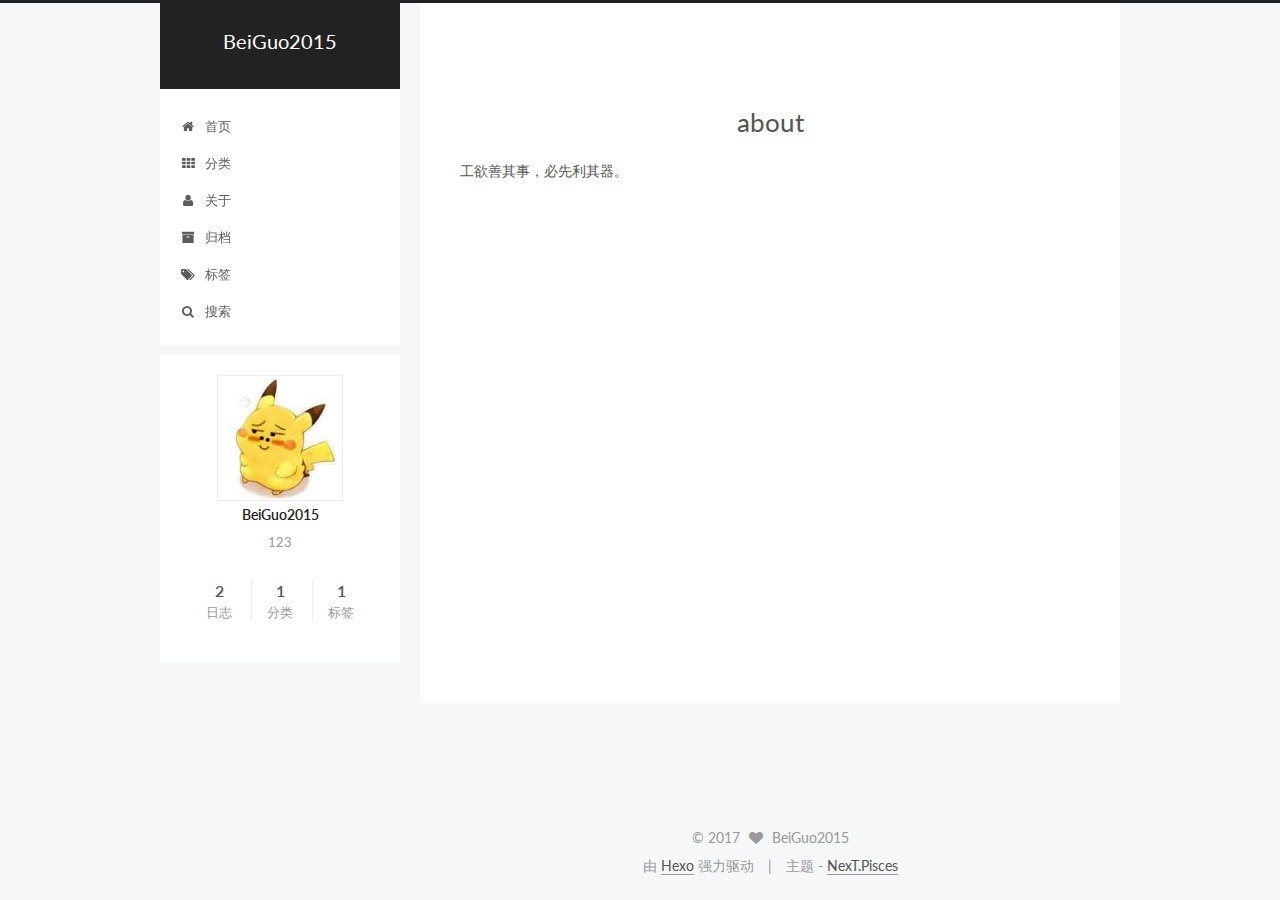
<file: about/index.html>
<!doctype html>



  


<html class="theme-next pisces use-motion" lang="zh-Hans">
<head>
  <meta charset="UTF-8"/>
<meta http-equiv="X-UA-Compatible" content="IE=edge" />
<meta name="viewport" content="width=device-width, initial-scale=1, maximum-scale=1"/>



<meta http-equiv="Cache-Control" content="no-transform" />
<meta http-equiv="Cache-Control" content="no-siteapp" />












  
  
  <link href="/lib/fancybox/source/jquery.fancybox.css?v=2.1.5" rel="stylesheet" type="text/css" />




  
  
  
  

  
    
    
  

  

  

  

  

  
    
    
    <link href="//fonts.googleapis.com/css?family=Lato:300,300italic,400,400italic,700,700italic&subset=latin,latin-ext" rel="stylesheet" type="text/css">
  






<link href="/lib/font-awesome/css/font-awesome.min.css?v=4.6.2" rel="stylesheet" type="text/css" />

<link href="/css/main.css?v=5.1.0" rel="stylesheet" type="text/css" />


  <meta name="keywords" content="Algorithm" />








  <link rel="shortcut icon" type="image/x-icon" href="/favicon.ico?v=5.1.0" />






<meta name="description" content="工欲善其事，必先利其器。">
<meta property="og:type" content="website">
<meta property="og:title" content="about">
<meta property="og:url" content="http://yoursite.com/about/index.html">
<meta property="og:site_name" content="BeiGuo2015">
<meta property="og:description" content="工欲善其事，必先利其器。">
<meta property="og:updated_time" content="2017-01-08T08:11:51.583Z">
<meta name="twitter:card" content="summary">
<meta name="twitter:title" content="about">
<meta name="twitter:description" content="工欲善其事，必先利其器。">



<script type="text/javascript" id="hexo.configurations">
  var NexT = window.NexT || {};
  var CONFIG = {
    root: '/',
    scheme: 'Pisces',
    sidebar: {"position":"left","display":"post"},
    fancybox: true,
    motion: true,
    duoshuo: {
      userId: '0',
      author: '博主'
    },
    algolia: {
      applicationID: '',
      apiKey: '',
      indexName: '',
      hits: {"per_page":10},
      labels: {"input_placeholder":"Search for Posts","hits_empty":"We didn't find any results for the search: ${query}","hits_stats":"${hits} results found in ${time} ms"}
    }
  };
</script>



  <link rel="canonical" href="http://yoursite.com/about/"/>





  <title>
  

  
    about | BeiGuo2015
  
</title>
</head>

<body itemscope itemtype="http://schema.org/WebPage" lang="zh-Hans">

  










  
  
    
  

  <div class="container one-collumn sidebar-position-left  ">
    <div class="headband"></div>

    <header id="header" class="header" itemscope itemtype="http://schema.org/WPHeader">
      <div class="header-inner"><div class="site-meta ">
  

  <div class="custom-logo-site-title">
    <a href="/"  class="brand" rel="start">
      <span class="logo-line-before"><i></i></span>
      <span class="site-title">BeiGuo2015</span>
      <span class="logo-line-after"><i></i></span>
    </a>
  </div>
    
      <p class="site-subtitle"></p>
    
</div>

<div class="site-nav-toggle">
  <button>
    <span class="btn-bar"></span>
    <span class="btn-bar"></span>
    <span class="btn-bar"></span>
  </button>
</div>

<nav class="site-nav">
  

  
    <ul id="menu" class="menu">
      
        
        <li class="menu-item menu-item-home">
          <a href="/" rel="section">
            
              <i class="menu-item-icon fa fa-fw fa-home"></i> <br />
            
            首页
          </a>
        </li>
      
        
        <li class="menu-item menu-item-categories">
          <a href="/categories" rel="section">
            
              <i class="menu-item-icon fa fa-fw fa-th"></i> <br />
            
            分类
          </a>
        </li>
      
        
        <li class="menu-item menu-item-about">
          <a href="/about" rel="section">
            
              <i class="menu-item-icon fa fa-fw fa-user"></i> <br />
            
            关于
          </a>
        </li>
      
        
        <li class="menu-item menu-item-archives">
          <a href="/archives" rel="section">
            
              <i class="menu-item-icon fa fa-fw fa-archive"></i> <br />
            
            归档
          </a>
        </li>
      
        
        <li class="menu-item menu-item-tags">
          <a href="/tags" rel="section">
            
              <i class="menu-item-icon fa fa-fw fa-tags"></i> <br />
            
            标签
          </a>
        </li>
      

      
        <li class="menu-item menu-item-search">
          
            <a href="javascript:;" class="popup-trigger">
          
            
              <i class="menu-item-icon fa fa-search fa-fw"></i> <br />
            
            搜索
          </a>
        </li>
      
    </ul>
  

  
    <div class="site-search">
      
  <div class="popup">
 <span class="search-icon fa fa-search"></span>
 <input type="text" id="local-search-input">
 <div id="local-search-result"></div>
 <span class="popup-btn-close">close</span>
</div>


    </div>
  
</nav>



 </div>
    </header>

    <main id="main" class="main">
      <div class="main-inner">
        <div class="content-wrap">
          <div id="content" class="content">
            

  <div id="posts" class="posts-expand">
  <header class="post-header">

	<h2 class="post-title" itemprop="name headline">about</h2>



</header>

    
    
      <p>工欲善其事，必先利其器。</p>

    
  </div>

          
          </div>
          


          
  <div class="comments" id="comments">
    
      <div class="ds-thread" data-thread-key="about/index.html"
           data-title="about" data-url="http://yoursite.com/about/index.html">
      </div>
    
  </div>


        </div>
        
          
  
  <div class="sidebar-toggle">
    <div class="sidebar-toggle-line-wrap">
      <span class="sidebar-toggle-line sidebar-toggle-line-first"></span>
      <span class="sidebar-toggle-line sidebar-toggle-line-middle"></span>
      <span class="sidebar-toggle-line sidebar-toggle-line-last"></span>
    </div>
  </div>

  <aside id="sidebar" class="sidebar">
    <div class="sidebar-inner">

      

      

      <section class="site-overview sidebar-panel sidebar-panel-active">
        <div class="site-author motion-element" itemprop="author" itemscope itemtype="http://schema.org/Person">
          <img class="site-author-image" itemprop="image"
               src="/uploads/images/avatar.jpg"
               alt="BeiGuo2015" />
          <p class="site-author-name" itemprop="name">BeiGuo2015</p>
          <p class="site-description motion-element" itemprop="description">123</p>
        </div>
        <nav class="site-state motion-element">
        
          
            <div class="site-state-item site-state-posts">
              <a href="/archives">
                <span class="site-state-item-count">2</span>
                <span class="site-state-item-name">日志</span>
              </a>
            </div>
          

          
            <div class="site-state-item site-state-categories">
              <a href="/categories">
                <span class="site-state-item-count">1</span>
                <span class="site-state-item-name">分类</span>
              </a>
            </div>
          

          
            <div class="site-state-item site-state-tags">
              <a href="/tags">
                <span class="site-state-item-count">1</span>
                <span class="site-state-item-name">标签</span>
              </a>
            </div>
          

        </nav>

        

        <div class="links-of-author motion-element">
          
        </div>

        
        

        
        

        


      </section>

      

    </div>
  </aside>


        
      </div>
    </main>

    <footer id="footer" class="footer">
      <div class="footer-inner">
        <div class="copyright" >
  
  &copy; 
  <span itemprop="copyrightYear">2017</span>
  <span class="with-love">
    <i class="fa fa-heart"></i>
  </span>
  <span class="author" itemprop="copyrightHolder">BeiGuo2015</span>
</div>


<div class="powered-by">
  由 <a class="theme-link" href="https://hexo.io">Hexo</a> 强力驱动
</div>

<div class="theme-info">
  主题 -
  <a class="theme-link" href="https://github.com/iissnan/hexo-theme-next">
    NexT.Pisces
  </a>
</div>


        

        
      </div>
    </footer>

    <div class="back-to-top">
      <i class="fa fa-arrow-up"></i>
    </div>
  </div>

  

<script type="text/javascript">
  if (Object.prototype.toString.call(window.Promise) !== '[object Function]') {
    window.Promise = null;
  }
</script>









  




  
  <script type="text/javascript" src="/lib/jquery/index.js?v=2.1.3"></script>

  
  <script type="text/javascript" src="/lib/fastclick/lib/fastclick.min.js?v=1.0.6"></script>

  
  <script type="text/javascript" src="/lib/jquery_lazyload/jquery.lazyload.js?v=1.9.7"></script>

  
  <script type="text/javascript" src="/lib/velocity/velocity.min.js?v=1.2.1"></script>

  
  <script type="text/javascript" src="/lib/velocity/velocity.ui.min.js?v=1.2.1"></script>

  
  <script type="text/javascript" src="/lib/fancybox/source/jquery.fancybox.pack.js?v=2.1.5"></script>


  


  <script type="text/javascript" src="/js/src/utils.js?v=5.1.0"></script>

  <script type="text/javascript" src="/js/src/motion.js?v=5.1.0"></script>



  
  


  <script type="text/javascript" src="/js/src/affix.js?v=5.1.0"></script>

  <script type="text/javascript" src="/js/src/schemes/pisces.js?v=5.1.0"></script>



  

  


  <script type="text/javascript" src="/js/src/bootstrap.js?v=5.1.0"></script>



  

  
    
  

  <script type="text/javascript">
    var duoshuoQuery = {short_name:"CherishYanPing"};
    (function() {
      var ds = document.createElement('script');
      ds.type = 'text/javascript';ds.async = true;
      ds.id = 'duoshuo-script';
      ds.src = (document.location.protocol == 'https:' ? 'https:' : 'http:') + '//static.duoshuo.com/embed.js';
      ds.charset = 'UTF-8';
      (document.getElementsByTagName('head')[0]
      || document.getElementsByTagName('body')[0]).appendChild(ds);
    })();
  </script>

  
    
      
      <script src="/lib/ua-parser-js/dist/ua-parser.min.js?v=0.7.9"></script>
      <script src="/js/src/hook-duoshuo.js?v=5.1.0"></script>
    
    
    <script src="/lib/ua-parser-js/dist/ua-parser.min.js?v=0.7.9"></script>
    <script src="/js/src/hook-duoshuo.js"></script>
  












  
  
  <script type="text/javascript">
    // Popup Window;
    var isfetched = false;
    // Search DB path;
    var search_path = "search.xml";
    if (search_path.length == 0) {
      search_path = "search.xml";
    }
    var path = "/" + search_path;
    // monitor main search box;

    function proceedsearch() {
      $("body").append('<div class="popoverlay">').css('overflow', 'hidden');
      $('.popup').toggle();
    }
    // search function;
    var searchFunc = function(path, search_id, content_id) {
      'use strict';
      $.ajax({
        url: path,
        dataType: "xml",
        async: true,
        success: function( xmlResponse ) {
          // get the contents from search data
          isfetched = true;
          $('.popup').detach().appendTo('.header-inner');
          var datas = $( "entry", xmlResponse ).map(function() {
            return {
              title: $( "title", this ).text(),
              content: $("content",this).text(),
              url: $( "url" , this).text()
            };
          }).get();
          var $input = document.getElementById(search_id);
          var $resultContent = document.getElementById(content_id);
          $input.addEventListener('input', function(){
            var matchcounts = 0;
            var str='<ul class=\"search-result-list\">';
            var keywords = this.value.trim().toLowerCase().split(/[\s\-]+/);
            $resultContent.innerHTML = "";
            if (this.value.trim().length > 1) {
              // perform local searching
              datas.forEach(function(data) {
                var isMatch = false;
                var content_index = [];
                var data_title = data.title.trim().toLowerCase();
                var data_content = data.content.trim().replace(/<[^>]+>/g,"").toLowerCase();
                var data_url = decodeURIComponent(data.url);
                var index_title = -1;
                var index_content = -1;
                var first_occur = -1;
                // only match artiles with not empty titles and contents
                if(data_title != '') {
                  keywords.forEach(function(keyword, i) {
                    index_title = data_title.indexOf(keyword);
                    index_content = data_content.indexOf(keyword);
                    if( index_title >= 0 || index_content >= 0 ){
                      isMatch = true;
                      if (i == 0) {
                        first_occur = index_content;
                      }
                    }

                  });
                }
                // show search results
                if (isMatch) {
                  matchcounts += 1;
                  str += "<li><a href='"+ data_url +"' class='search-result-title'>"+ data_title +"</a>";
                  var content = data.content.trim().replace(/<[^>]+>/g,"");
                  if (first_occur >= 0) {
                    // cut out 100 characters
                    var start = first_occur - 20;
                    var end = first_occur + 80;
                    if(start < 0){
                      start = 0;
                    }
                    if(start == 0){
                      end = 50;
                    }
                    if(end > content.length){
                      end = content.length;
                    }
                    var match_content = content.substring(start, end);
                    // highlight all keywords
                    keywords.forEach(function(keyword){
                      var regS = new RegExp(keyword, "gi");
                      match_content = match_content.replace(regS, "<b class=\"search-keyword\">"+keyword+"</b>");
                    });

                    str += "<p class=\"search-result\">" + match_content +"...</p>"
                  }
                  str += "</li>";
                }
              })};
            str += "</ul>";
            if (matchcounts == 0) { str = '<div id="no-result"><i class="fa fa-frown-o fa-5x" /></div>' }
            if (keywords == "") { str = '<div id="no-result"><i class="fa fa-search fa-5x" /></div>' }
            $resultContent.innerHTML = str;
          });
          proceedsearch();
        }
      });}

    // handle and trigger popup window;
    $('.popup-trigger').click(function(e) {
      e.stopPropagation();
      if (isfetched == false) {
        searchFunc(path, 'local-search-input', 'local-search-result');
      } else {
        proceedsearch();
      };
    });

    $('.popup-btn-close').click(function(e){
      $('.popup').hide();
      $(".popoverlay").remove();
      $('body').css('overflow', '');
    });
    $('.popup').click(function(e){
      e.stopPropagation();
    });
  </script>


  

  

  

  


</body>
</html>
</file>
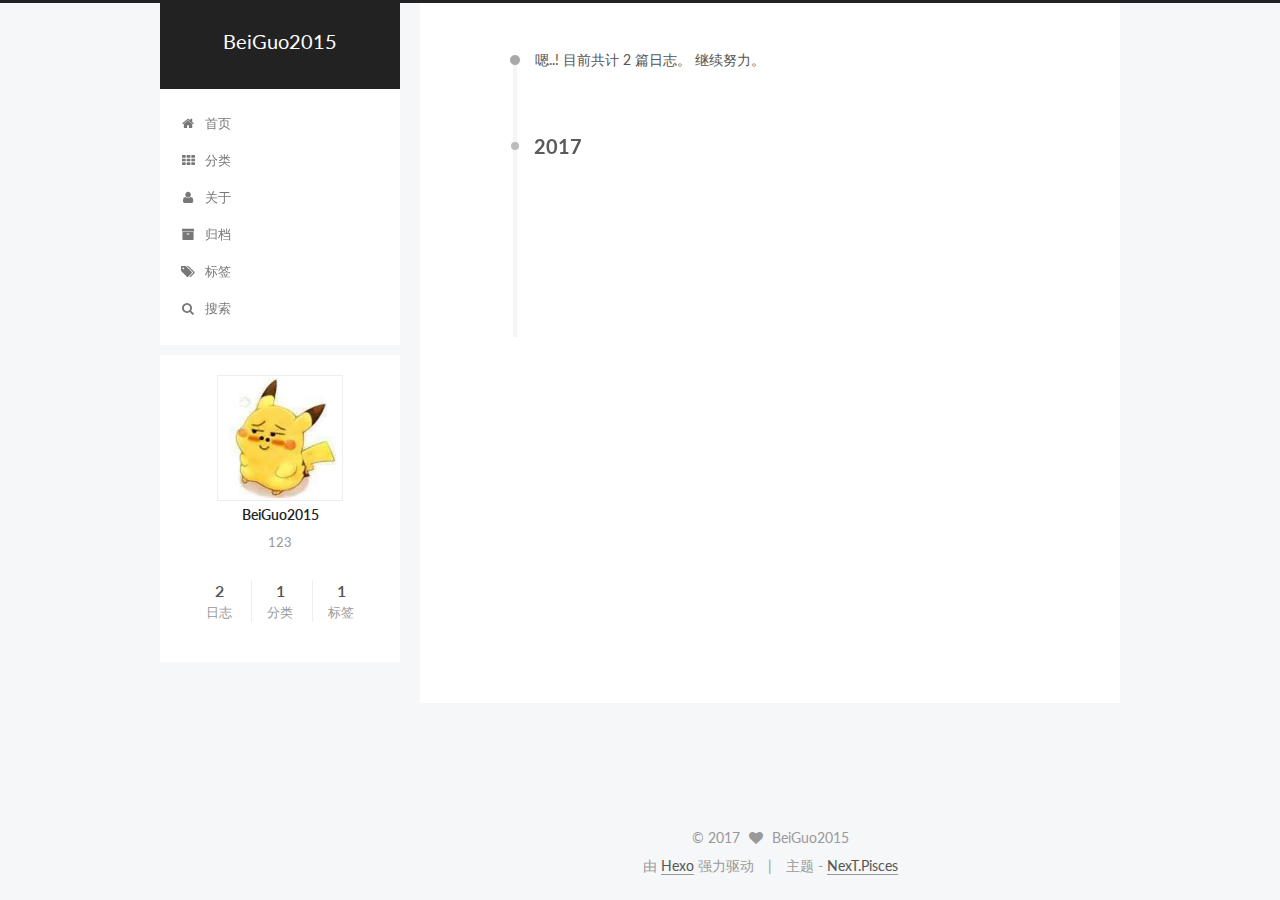
<file: archives/index.html>
<!doctype html>



  


<html class="theme-next pisces use-motion" lang="zh-Hans">
<head>
  <meta charset="UTF-8"/>
<meta http-equiv="X-UA-Compatible" content="IE=edge" />
<meta name="viewport" content="width=device-width, initial-scale=1, maximum-scale=1"/>



<meta http-equiv="Cache-Control" content="no-transform" />
<meta http-equiv="Cache-Control" content="no-siteapp" />












  
  
  <link href="/lib/fancybox/source/jquery.fancybox.css?v=2.1.5" rel="stylesheet" type="text/css" />




  
  
  
  

  
    
    
  

  

  

  

  

  
    
    
    <link href="//fonts.googleapis.com/css?family=Lato:300,300italic,400,400italic,700,700italic&subset=latin,latin-ext" rel="stylesheet" type="text/css">
  






<link href="/lib/font-awesome/css/font-awesome.min.css?v=4.6.2" rel="stylesheet" type="text/css" />

<link href="/css/main.css?v=5.1.0" rel="stylesheet" type="text/css" />


  <meta name="keywords" content="Algorithm" />








  <link rel="shortcut icon" type="image/x-icon" href="/favicon.ico?v=5.1.0" />






<meta property="og:type" content="website">
<meta property="og:title" content="BeiGuo2015">
<meta property="og:url" content="http://yoursite.com/archives/index.html">
<meta property="og:site_name" content="BeiGuo2015">
<meta name="twitter:card" content="summary">
<meta name="twitter:title" content="BeiGuo2015">



<script type="text/javascript" id="hexo.configurations">
  var NexT = window.NexT || {};
  var CONFIG = {
    root: '/',
    scheme: 'Pisces',
    sidebar: {"position":"left","display":"post"},
    fancybox: true,
    motion: true,
    duoshuo: {
      userId: '0',
      author: '博主'
    },
    algolia: {
      applicationID: '',
      apiKey: '',
      indexName: '',
      hits: {"per_page":10},
      labels: {"input_placeholder":"Search for Posts","hits_empty":"We didn't find any results for the search: ${query}","hits_stats":"${hits} results found in ${time} ms"}
    }
  };
</script>



  <link rel="canonical" href="http://yoursite.com/archives/"/>





  <title> 归档 | BeiGuo2015 </title>
</head>

<body itemscope itemtype="http://schema.org/WebPage" lang="zh-Hans">

  










  
  
    
  

  <div class="container one-collumn sidebar-position-left  page-archive  ">
    <div class="headband"></div>

    <header id="header" class="header" itemscope itemtype="http://schema.org/WPHeader">
      <div class="header-inner"><div class="site-meta ">
  

  <div class="custom-logo-site-title">
    <a href="/"  class="brand" rel="start">
      <span class="logo-line-before"><i></i></span>
      <span class="site-title">BeiGuo2015</span>
      <span class="logo-line-after"><i></i></span>
    </a>
  </div>
    
      <p class="site-subtitle"></p>
    
</div>

<div class="site-nav-toggle">
  <button>
    <span class="btn-bar"></span>
    <span class="btn-bar"></span>
    <span class="btn-bar"></span>
  </button>
</div>

<nav class="site-nav">
  

  
    <ul id="menu" class="menu">
      
        
        <li class="menu-item menu-item-home">
          <a href="/" rel="section">
            
              <i class="menu-item-icon fa fa-fw fa-home"></i> <br />
            
            首页
          </a>
        </li>
      
        
        <li class="menu-item menu-item-categories">
          <a href="/categories" rel="section">
            
              <i class="menu-item-icon fa fa-fw fa-th"></i> <br />
            
            分类
          </a>
        </li>
      
        
        <li class="menu-item menu-item-about">
          <a href="/about" rel="section">
            
              <i class="menu-item-icon fa fa-fw fa-user"></i> <br />
            
            关于
          </a>
        </li>
      
        
        <li class="menu-item menu-item-archives">
          <a href="/archives" rel="section">
            
              <i class="menu-item-icon fa fa-fw fa-archive"></i> <br />
            
            归档
          </a>
        </li>
      
        
        <li class="menu-item menu-item-tags">
          <a href="/tags" rel="section">
            
              <i class="menu-item-icon fa fa-fw fa-tags"></i> <br />
            
            标签
          </a>
        </li>
      

      
        <li class="menu-item menu-item-search">
          
            <a href="javascript:;" class="popup-trigger">
          
            
              <i class="menu-item-icon fa fa-search fa-fw"></i> <br />
            
            搜索
          </a>
        </li>
      
    </ul>
  

  
    <div class="site-search">
      
  <div class="popup">
 <span class="search-icon fa fa-search"></span>
 <input type="text" id="local-search-input">
 <div id="local-search-result"></div>
 <span class="popup-btn-close">close</span>
</div>


    </div>
  
</nav>



 </div>
    </header>

    <main id="main" class="main">
      <div class="main-inner">
        <div class="content-wrap">
          <div id="content" class="content">
            

  <section id="posts" class="posts-collapse">
    <span class="archive-move-on"></span>

    <span class="archive-page-counter">
      
      
      
        
      
      嗯..! 目前共计 2 篇日志。 继续努力。
    </span>

    

      
      
      

      
        
        <div class="collection-title">
          <h2 class="archive-year motion-element" id="archive-year-2017">2017</h2>
        </div>
      
      

      

  <article class="post post-type-normal" itemscope itemtype="http://schema.org/Article">
    <header class="post-header">

      <h1 class="post-title">
        
            <a class="post-title-link" href="/2017/01/07/algorithm/fwa-muli-objective /" itemprop="url">
              
                <span itemprop="name">烟花算法在多目标优化中的应用研究</span>
              
            </a>
        
      </h1>

      <div class="post-meta">
        <time class="post-time" itemprop="dateCreated"
              datetime="2017-01-07T20:29:55+08:00"
              content="2017-01-07" >
          01-07
        </time>
      </div>

    </header>
  </article>



    

      
      
      

      
      

      

  <article class="post post-type-normal" itemscope itemtype="http://schema.org/Article">
    <header class="post-header">

      <h1 class="post-title">
        
            <a class="post-title-link" href="/2017/01/06/hello-world/" itemprop="url">
              
                <span itemprop="name">Hello World</span>
              
            </a>
        
      </h1>

      <div class="post-meta">
        <time class="post-time" itemprop="dateCreated"
              datetime="2017-01-06T18:40:34+08:00"
              content="2017-01-06" >
          01-06
        </time>
      </div>

    </header>
  </article>



    

  </section>

  


          
          </div>
          


          

        </div>
        
          
  
  <div class="sidebar-toggle">
    <div class="sidebar-toggle-line-wrap">
      <span class="sidebar-toggle-line sidebar-toggle-line-first"></span>
      <span class="sidebar-toggle-line sidebar-toggle-line-middle"></span>
      <span class="sidebar-toggle-line sidebar-toggle-line-last"></span>
    </div>
  </div>

  <aside id="sidebar" class="sidebar">
    <div class="sidebar-inner">

      

      

      <section class="site-overview sidebar-panel sidebar-panel-active">
        <div class="site-author motion-element" itemprop="author" itemscope itemtype="http://schema.org/Person">
          <img class="site-author-image" itemprop="image"
               src="/uploads/images/avatar.jpg"
               alt="BeiGuo2015" />
          <p class="site-author-name" itemprop="name">BeiGuo2015</p>
          <p class="site-description motion-element" itemprop="description">123</p>
        </div>
        <nav class="site-state motion-element">
        
          
            <div class="site-state-item site-state-posts">
              <a href="/archives">
                <span class="site-state-item-count">2</span>
                <span class="site-state-item-name">日志</span>
              </a>
            </div>
          

          
            <div class="site-state-item site-state-categories">
              <a href="/categories">
                <span class="site-state-item-count">1</span>
                <span class="site-state-item-name">分类</span>
              </a>
            </div>
          

          
            <div class="site-state-item site-state-tags">
              <a href="/tags">
                <span class="site-state-item-count">1</span>
                <span class="site-state-item-name">标签</span>
              </a>
            </div>
          

        </nav>

        

        <div class="links-of-author motion-element">
          
        </div>

        
        

        
        

        


      </section>

      

    </div>
  </aside>


        
      </div>
    </main>

    <footer id="footer" class="footer">
      <div class="footer-inner">
        <div class="copyright" >
  
  &copy; 
  <span itemprop="copyrightYear">2017</span>
  <span class="with-love">
    <i class="fa fa-heart"></i>
  </span>
  <span class="author" itemprop="copyrightHolder">BeiGuo2015</span>
</div>


<div class="powered-by">
  由 <a class="theme-link" href="https://hexo.io">Hexo</a> 强力驱动
</div>

<div class="theme-info">
  主题 -
  <a class="theme-link" href="https://github.com/iissnan/hexo-theme-next">
    NexT.Pisces
  </a>
</div>


        

        
      </div>
    </footer>

    <div class="back-to-top">
      <i class="fa fa-arrow-up"></i>
    </div>
  </div>

  

<script type="text/javascript">
  if (Object.prototype.toString.call(window.Promise) !== '[object Function]') {
    window.Promise = null;
  }
</script>









  




  
  <script type="text/javascript" src="/lib/jquery/index.js?v=2.1.3"></script>

  
  <script type="text/javascript" src="/lib/fastclick/lib/fastclick.min.js?v=1.0.6"></script>

  
  <script type="text/javascript" src="/lib/jquery_lazyload/jquery.lazyload.js?v=1.9.7"></script>

  
  <script type="text/javascript" src="/lib/velocity/velocity.min.js?v=1.2.1"></script>

  
  <script type="text/javascript" src="/lib/velocity/velocity.ui.min.js?v=1.2.1"></script>

  
  <script type="text/javascript" src="/lib/fancybox/source/jquery.fancybox.pack.js?v=2.1.5"></script>


  


  <script type="text/javascript" src="/js/src/utils.js?v=5.1.0"></script>

  <script type="text/javascript" src="/js/src/motion.js?v=5.1.0"></script>



  
  


  <script type="text/javascript" src="/js/src/affix.js?v=5.1.0"></script>

  <script type="text/javascript" src="/js/src/schemes/pisces.js?v=5.1.0"></script>



  
  
    <script type="text/javascript" id="motion.page.archive">
      $('.archive-year').velocity('transition.slideLeftIn');
    </script>
  


  


  <script type="text/javascript" src="/js/src/bootstrap.js?v=5.1.0"></script>



  

  
    
  

  <script type="text/javascript">
    var duoshuoQuery = {short_name:"CherishYanPing"};
    (function() {
      var ds = document.createElement('script');
      ds.type = 'text/javascript';ds.async = true;
      ds.id = 'duoshuo-script';
      ds.src = (document.location.protocol == 'https:' ? 'https:' : 'http:') + '//static.duoshuo.com/embed.js';
      ds.charset = 'UTF-8';
      (document.getElementsByTagName('head')[0]
      || document.getElementsByTagName('body')[0]).appendChild(ds);
    })();
  </script>

  
    
      
      <script src="/lib/ua-parser-js/dist/ua-parser.min.js?v=0.7.9"></script>
      <script src="/js/src/hook-duoshuo.js?v=5.1.0"></script>
    
    
    <script src="/lib/ua-parser-js/dist/ua-parser.min.js?v=0.7.9"></script>
    <script src="/js/src/hook-duoshuo.js"></script>
  












  
  
  <script type="text/javascript">
    // Popup Window;
    var isfetched = false;
    // Search DB path;
    var search_path = "search.xml";
    if (search_path.length == 0) {
      search_path = "search.xml";
    }
    var path = "/" + search_path;
    // monitor main search box;

    function proceedsearch() {
      $("body").append('<div class="popoverlay">').css('overflow', 'hidden');
      $('.popup').toggle();
    }
    // search function;
    var searchFunc = function(path, search_id, content_id) {
      'use strict';
      $.ajax({
        url: path,
        dataType: "xml",
        async: true,
        success: function( xmlResponse ) {
          // get the contents from search data
          isfetched = true;
          $('.popup').detach().appendTo('.header-inner');
          var datas = $( "entry", xmlResponse ).map(function() {
            return {
              title: $( "title", this ).text(),
              content: $("content",this).text(),
              url: $( "url" , this).text()
            };
          }).get();
          var $input = document.getElementById(search_id);
          var $resultContent = document.getElementById(content_id);
          $input.addEventListener('input', function(){
            var matchcounts = 0;
            var str='<ul class=\"search-result-list\">';
            var keywords = this.value.trim().toLowerCase().split(/[\s\-]+/);
            $resultContent.innerHTML = "";
            if (this.value.trim().length > 1) {
              // perform local searching
              datas.forEach(function(data) {
                var isMatch = false;
                var content_index = [];
                var data_title = data.title.trim().toLowerCase();
                var data_content = data.content.trim().replace(/<[^>]+>/g,"").toLowerCase();
                var data_url = decodeURIComponent(data.url);
                var index_title = -1;
                var index_content = -1;
                var first_occur = -1;
                // only match artiles with not empty titles and contents
                if(data_title != '') {
                  keywords.forEach(function(keyword, i) {
                    index_title = data_title.indexOf(keyword);
                    index_content = data_content.indexOf(keyword);
                    if( index_title >= 0 || index_content >= 0 ){
                      isMatch = true;
                      if (i == 0) {
                        first_occur = index_content;
                      }
                    }

                  });
                }
                // show search results
                if (isMatch) {
                  matchcounts += 1;
                  str += "<li><a href='"+ data_url +"' class='search-result-title'>"+ data_title +"</a>";
                  var content = data.content.trim().replace(/<[^>]+>/g,"");
                  if (first_occur >= 0) {
                    // cut out 100 characters
                    var start = first_occur - 20;
                    var end = first_occur + 80;
                    if(start < 0){
                      start = 0;
                    }
                    if(start == 0){
                      end = 50;
                    }
                    if(end > content.length){
                      end = content.length;
                    }
                    var match_content = content.substring(start, end);
                    // highlight all keywords
                    keywords.forEach(function(keyword){
                      var regS = new RegExp(keyword, "gi");
                      match_content = match_content.replace(regS, "<b class=\"search-keyword\">"+keyword+"</b>");
                    });

                    str += "<p class=\"search-result\">" + match_content +"...</p>"
                  }
                  str += "</li>";
                }
              })};
            str += "</ul>";
            if (matchcounts == 0) { str = '<div id="no-result"><i class="fa fa-frown-o fa-5x" /></div>' }
            if (keywords == "") { str = '<div id="no-result"><i class="fa fa-search fa-5x" /></div>' }
            $resultContent.innerHTML = str;
          });
          proceedsearch();
        }
      });}

    // handle and trigger popup window;
    $('.popup-trigger').click(function(e) {
      e.stopPropagation();
      if (isfetched == false) {
        searchFunc(path, 'local-search-input', 'local-search-result');
      } else {
        proceedsearch();
      };
    });

    $('.popup-btn-close').click(function(e){
      $('.popup').hide();
      $(".popoverlay").remove();
      $('body').css('overflow', '');
    });
    $('.popup').click(function(e){
      e.stopPropagation();
    });
  </script>


  

  

  

  


</body>
</html>
</file>
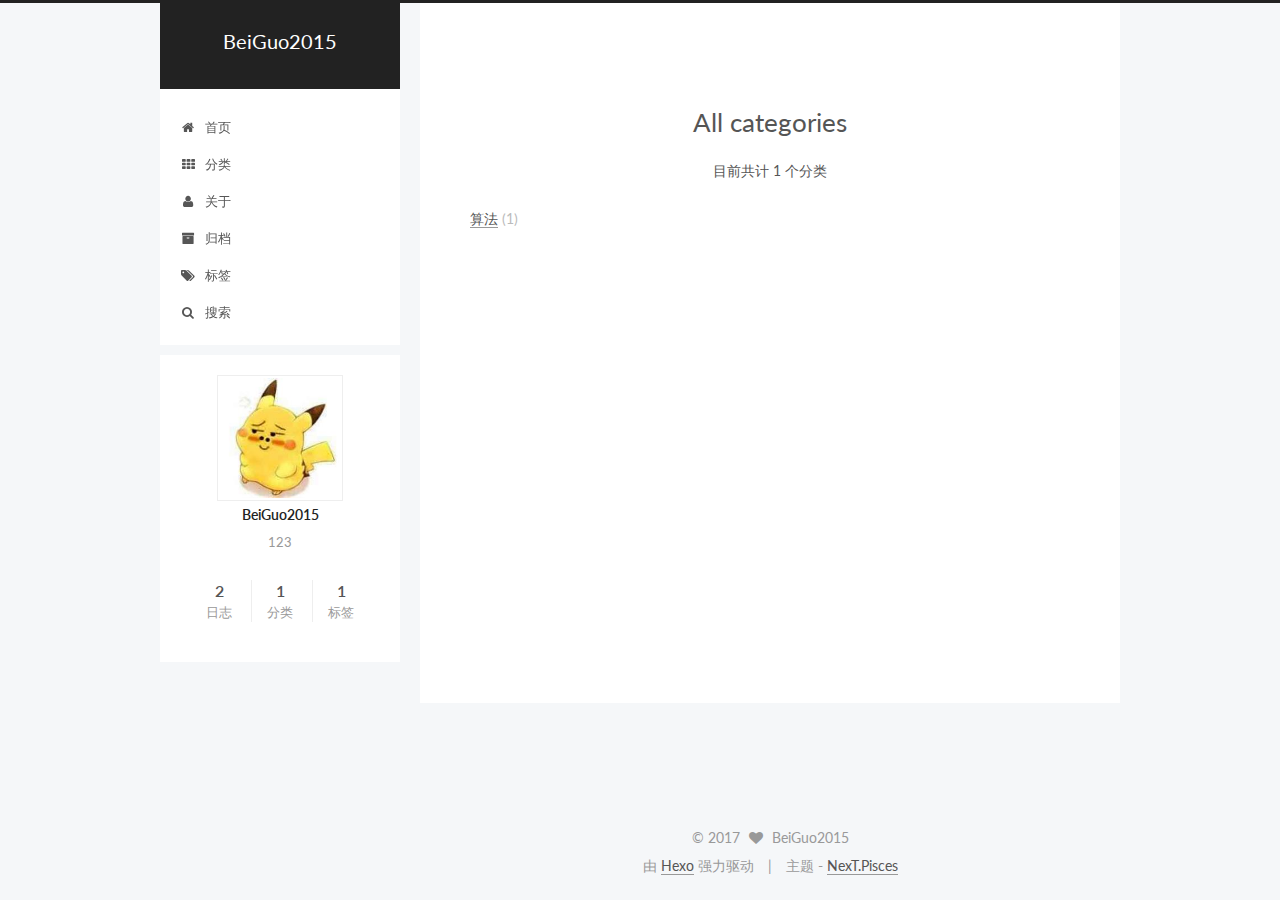
<file: categories/index.html>
<!doctype html>



  


<html class="theme-next pisces use-motion" lang="zh-Hans">
<head>
  <meta charset="UTF-8"/>
<meta http-equiv="X-UA-Compatible" content="IE=edge" />
<meta name="viewport" content="width=device-width, initial-scale=1, maximum-scale=1"/>



<meta http-equiv="Cache-Control" content="no-transform" />
<meta http-equiv="Cache-Control" content="no-siteapp" />












  
  
  <link href="/lib/fancybox/source/jquery.fancybox.css?v=2.1.5" rel="stylesheet" type="text/css" />




  
  
  
  

  
    
    
  

  

  

  

  

  
    
    
    <link href="//fonts.googleapis.com/css?family=Lato:300,300italic,400,400italic,700,700italic&subset=latin,latin-ext" rel="stylesheet" type="text/css">
  






<link href="/lib/font-awesome/css/font-awesome.min.css?v=4.6.2" rel="stylesheet" type="text/css" />

<link href="/css/main.css?v=5.1.0" rel="stylesheet" type="text/css" />


  <meta name="keywords" content="Algorithm" />








  <link rel="shortcut icon" type="image/x-icon" href="/favicon.ico?v=5.1.0" />






<meta property="og:type" content="website">
<meta property="og:title" content="All categories">
<meta property="og:url" content="http://yoursite.com/categories/index.html">
<meta property="og:site_name" content="BeiGuo2015">
<meta property="og:updated_time" content="2017-01-06T11:45:52.805Z">
<meta name="twitter:card" content="summary">
<meta name="twitter:title" content="All categories">



<script type="text/javascript" id="hexo.configurations">
  var NexT = window.NexT || {};
  var CONFIG = {
    root: '/',
    scheme: 'Pisces',
    sidebar: {"position":"left","display":"post"},
    fancybox: true,
    motion: true,
    duoshuo: {
      userId: '0',
      author: '博主'
    },
    algolia: {
      applicationID: '',
      apiKey: '',
      indexName: '',
      hits: {"per_page":10},
      labels: {"input_placeholder":"Search for Posts","hits_empty":"We didn't find any results for the search: ${query}","hits_stats":"${hits} results found in ${time} ms"}
    }
  };
</script>



  <link rel="canonical" href="http://yoursite.com/categories/"/>





  <title>
  

  
    All categories | BeiGuo2015
  
</title>
</head>

<body itemscope itemtype="http://schema.org/WebPage" lang="zh-Hans">

  










  
  
    
  

  <div class="container one-collumn sidebar-position-left  ">
    <div class="headband"></div>

    <header id="header" class="header" itemscope itemtype="http://schema.org/WPHeader">
      <div class="header-inner"><div class="site-meta ">
  

  <div class="custom-logo-site-title">
    <a href="/"  class="brand" rel="start">
      <span class="logo-line-before"><i></i></span>
      <span class="site-title">BeiGuo2015</span>
      <span class="logo-line-after"><i></i></span>
    </a>
  </div>
    
      <p class="site-subtitle"></p>
    
</div>

<div class="site-nav-toggle">
  <button>
    <span class="btn-bar"></span>
    <span class="btn-bar"></span>
    <span class="btn-bar"></span>
  </button>
</div>

<nav class="site-nav">
  

  
    <ul id="menu" class="menu">
      
        
        <li class="menu-item menu-item-home">
          <a href="/" rel="section">
            
              <i class="menu-item-icon fa fa-fw fa-home"></i> <br />
            
            首页
          </a>
        </li>
      
        
        <li class="menu-item menu-item-categories">
          <a href="/categories" rel="section">
            
              <i class="menu-item-icon fa fa-fw fa-th"></i> <br />
            
            分类
          </a>
        </li>
      
        
        <li class="menu-item menu-item-about">
          <a href="/about" rel="section">
            
              <i class="menu-item-icon fa fa-fw fa-user"></i> <br />
            
            关于
          </a>
        </li>
      
        
        <li class="menu-item menu-item-archives">
          <a href="/archives" rel="section">
            
              <i class="menu-item-icon fa fa-fw fa-archive"></i> <br />
            
            归档
          </a>
        </li>
      
        
        <li class="menu-item menu-item-tags">
          <a href="/tags" rel="section">
            
              <i class="menu-item-icon fa fa-fw fa-tags"></i> <br />
            
            标签
          </a>
        </li>
      

      
        <li class="menu-item menu-item-search">
          
            <a href="javascript:;" class="popup-trigger">
          
            
              <i class="menu-item-icon fa fa-search fa-fw"></i> <br />
            
            搜索
          </a>
        </li>
      
    </ul>
  

  
    <div class="site-search">
      
  <div class="popup">
 <span class="search-icon fa fa-search"></span>
 <input type="text" id="local-search-input">
 <div id="local-search-result"></div>
 <span class="popup-btn-close">close</span>
</div>


    </div>
  
</nav>



 </div>
    </header>

    <main id="main" class="main">
      <div class="main-inner">
        <div class="content-wrap">
          <div id="content" class="content">
            

  <div id="posts" class="posts-expand">
  <header class="post-header">

	<h2 class="post-title" itemprop="name headline">All categories</h2>



</header>

    
    
      <div class="category-all-page">
        <div class="category-all-title">
            目前共计 1 个分类
        </div>
        <div class="category-all">
          <ul class="category-list"><li class="category-list-item"><a class="category-list-link" href="/categories/算法/">算法</a><span class="category-list-count">1</span></li></ul>
        </div>
      </div>
    
  </div>

          
          </div>
          


          

        </div>
        
          
  
  <div class="sidebar-toggle">
    <div class="sidebar-toggle-line-wrap">
      <span class="sidebar-toggle-line sidebar-toggle-line-first"></span>
      <span class="sidebar-toggle-line sidebar-toggle-line-middle"></span>
      <span class="sidebar-toggle-line sidebar-toggle-line-last"></span>
    </div>
  </div>

  <aside id="sidebar" class="sidebar">
    <div class="sidebar-inner">

      

      

      <section class="site-overview sidebar-panel sidebar-panel-active">
        <div class="site-author motion-element" itemprop="author" itemscope itemtype="http://schema.org/Person">
          <img class="site-author-image" itemprop="image"
               src="/uploads/images/avatar.jpg"
               alt="BeiGuo2015" />
          <p class="site-author-name" itemprop="name">BeiGuo2015</p>
          <p class="site-description motion-element" itemprop="description">123</p>
        </div>
        <nav class="site-state motion-element">
        
          
            <div class="site-state-item site-state-posts">
              <a href="/archives">
                <span class="site-state-item-count">2</span>
                <span class="site-state-item-name">日志</span>
              </a>
            </div>
          

          
            <div class="site-state-item site-state-categories">
              <a href="/categories">
                <span class="site-state-item-count">1</span>
                <span class="site-state-item-name">分类</span>
              </a>
            </div>
          

          
            <div class="site-state-item site-state-tags">
              <a href="/tags">
                <span class="site-state-item-count">1</span>
                <span class="site-state-item-name">标签</span>
              </a>
            </div>
          

        </nav>

        

        <div class="links-of-author motion-element">
          
        </div>

        
        

        
        

        


      </section>

      

    </div>
  </aside>


        
      </div>
    </main>

    <footer id="footer" class="footer">
      <div class="footer-inner">
        <div class="copyright" >
  
  &copy; 
  <span itemprop="copyrightYear">2017</span>
  <span class="with-love">
    <i class="fa fa-heart"></i>
  </span>
  <span class="author" itemprop="copyrightHolder">BeiGuo2015</span>
</div>


<div class="powered-by">
  由 <a class="theme-link" href="https://hexo.io">Hexo</a> 强力驱动
</div>

<div class="theme-info">
  主题 -
  <a class="theme-link" href="https://github.com/iissnan/hexo-theme-next">
    NexT.Pisces
  </a>
</div>


        

        
      </div>
    </footer>

    <div class="back-to-top">
      <i class="fa fa-arrow-up"></i>
    </div>
  </div>

  

<script type="text/javascript">
  if (Object.prototype.toString.call(window.Promise) !== '[object Function]') {
    window.Promise = null;
  }
</script>









  




  
  <script type="text/javascript" src="/lib/jquery/index.js?v=2.1.3"></script>

  
  <script type="text/javascript" src="/lib/fastclick/lib/fastclick.min.js?v=1.0.6"></script>

  
  <script type="text/javascript" src="/lib/jquery_lazyload/jquery.lazyload.js?v=1.9.7"></script>

  
  <script type="text/javascript" src="/lib/velocity/velocity.min.js?v=1.2.1"></script>

  
  <script type="text/javascript" src="/lib/velocity/velocity.ui.min.js?v=1.2.1"></script>

  
  <script type="text/javascript" src="/lib/fancybox/source/jquery.fancybox.pack.js?v=2.1.5"></script>


  


  <script type="text/javascript" src="/js/src/utils.js?v=5.1.0"></script>

  <script type="text/javascript" src="/js/src/motion.js?v=5.1.0"></script>



  
  


  <script type="text/javascript" src="/js/src/affix.js?v=5.1.0"></script>

  <script type="text/javascript" src="/js/src/schemes/pisces.js?v=5.1.0"></script>



  

  


  <script type="text/javascript" src="/js/src/bootstrap.js?v=5.1.0"></script>



  

  
    
  

  <script type="text/javascript">
    var duoshuoQuery = {short_name:"CherishYanPing"};
    (function() {
      var ds = document.createElement('script');
      ds.type = 'text/javascript';ds.async = true;
      ds.id = 'duoshuo-script';
      ds.src = (document.location.protocol == 'https:' ? 'https:' : 'http:') + '//static.duoshuo.com/embed.js';
      ds.charset = 'UTF-8';
      (document.getElementsByTagName('head')[0]
      || document.getElementsByTagName('body')[0]).appendChild(ds);
    })();
  </script>

  
    
      
      <script src="/lib/ua-parser-js/dist/ua-parser.min.js?v=0.7.9"></script>
      <script src="/js/src/hook-duoshuo.js?v=5.1.0"></script>
    
    
    <script src="/lib/ua-parser-js/dist/ua-parser.min.js?v=0.7.9"></script>
    <script src="/js/src/hook-duoshuo.js"></script>
  












  
  
  <script type="text/javascript">
    // Popup Window;
    var isfetched = false;
    // Search DB path;
    var search_path = "search.xml";
    if (search_path.length == 0) {
      search_path = "search.xml";
    }
    var path = "/" + search_path;
    // monitor main search box;

    function proceedsearch() {
      $("body").append('<div class="popoverlay">').css('overflow', 'hidden');
      $('.popup').toggle();
    }
    // search function;
    var searchFunc = function(path, search_id, content_id) {
      'use strict';
      $.ajax({
        url: path,
        dataType: "xml",
        async: true,
        success: function( xmlResponse ) {
          // get the contents from search data
          isfetched = true;
          $('.popup').detach().appendTo('.header-inner');
          var datas = $( "entry", xmlResponse ).map(function() {
            return {
              title: $( "title", this ).text(),
              content: $("content",this).text(),
              url: $( "url" , this).text()
            };
          }).get();
          var $input = document.getElementById(search_id);
          var $resultContent = document.getElementById(content_id);
          $input.addEventListener('input', function(){
            var matchcounts = 0;
            var str='<ul class=\"search-result-list\">';
            var keywords = this.value.trim().toLowerCase().split(/[\s\-]+/);
            $resultContent.innerHTML = "";
            if (this.value.trim().length > 1) {
              // perform local searching
              datas.forEach(function(data) {
                var isMatch = false;
                var content_index = [];
                var data_title = data.title.trim().toLowerCase();
                var data_content = data.content.trim().replace(/<[^>]+>/g,"").toLowerCase();
                var data_url = decodeURIComponent(data.url);
                var index_title = -1;
                var index_content = -1;
                var first_occur = -1;
                // only match artiles with not empty titles and contents
                if(data_title != '') {
                  keywords.forEach(function(keyword, i) {
                    index_title = data_title.indexOf(keyword);
                    index_content = data_content.indexOf(keyword);
                    if( index_title >= 0 || index_content >= 0 ){
                      isMatch = true;
                      if (i == 0) {
                        first_occur = index_content;
                      }
                    }

                  });
                }
                // show search results
                if (isMatch) {
                  matchcounts += 1;
                  str += "<li><a href='"+ data_url +"' class='search-result-title'>"+ data_title +"</a>";
                  var content = data.content.trim().replace(/<[^>]+>/g,"");
                  if (first_occur >= 0) {
                    // cut out 100 characters
                    var start = first_occur - 20;
                    var end = first_occur + 80;
                    if(start < 0){
                      start = 0;
                    }
                    if(start == 0){
                      end = 50;
                    }
                    if(end > content.length){
                      end = content.length;
                    }
                    var match_content = content.substring(start, end);
                    // highlight all keywords
                    keywords.forEach(function(keyword){
                      var regS = new RegExp(keyword, "gi");
                      match_content = match_content.replace(regS, "<b class=\"search-keyword\">"+keyword+"</b>");
                    });

                    str += "<p class=\"search-result\">" + match_content +"...</p>"
                  }
                  str += "</li>";
                }
              })};
            str += "</ul>";
            if (matchcounts == 0) { str = '<div id="no-result"><i class="fa fa-frown-o fa-5x" /></div>' }
            if (keywords == "") { str = '<div id="no-result"><i class="fa fa-search fa-5x" /></div>' }
            $resultContent.innerHTML = str;
          });
          proceedsearch();
        }
      });}

    // handle and trigger popup window;
    $('.popup-trigger').click(function(e) {
      e.stopPropagation();
      if (isfetched == false) {
        searchFunc(path, 'local-search-input', 'local-search-result');
      } else {
        proceedsearch();
      };
    });

    $('.popup-btn-close').click(function(e){
      $('.popup').hide();
      $(".popoverlay").remove();
      $('body').css('overflow', '');
    });
    $('.popup').click(function(e){
      e.stopPropagation();
    });
  </script>


  

  

  

  


</body>
</html>
</file>
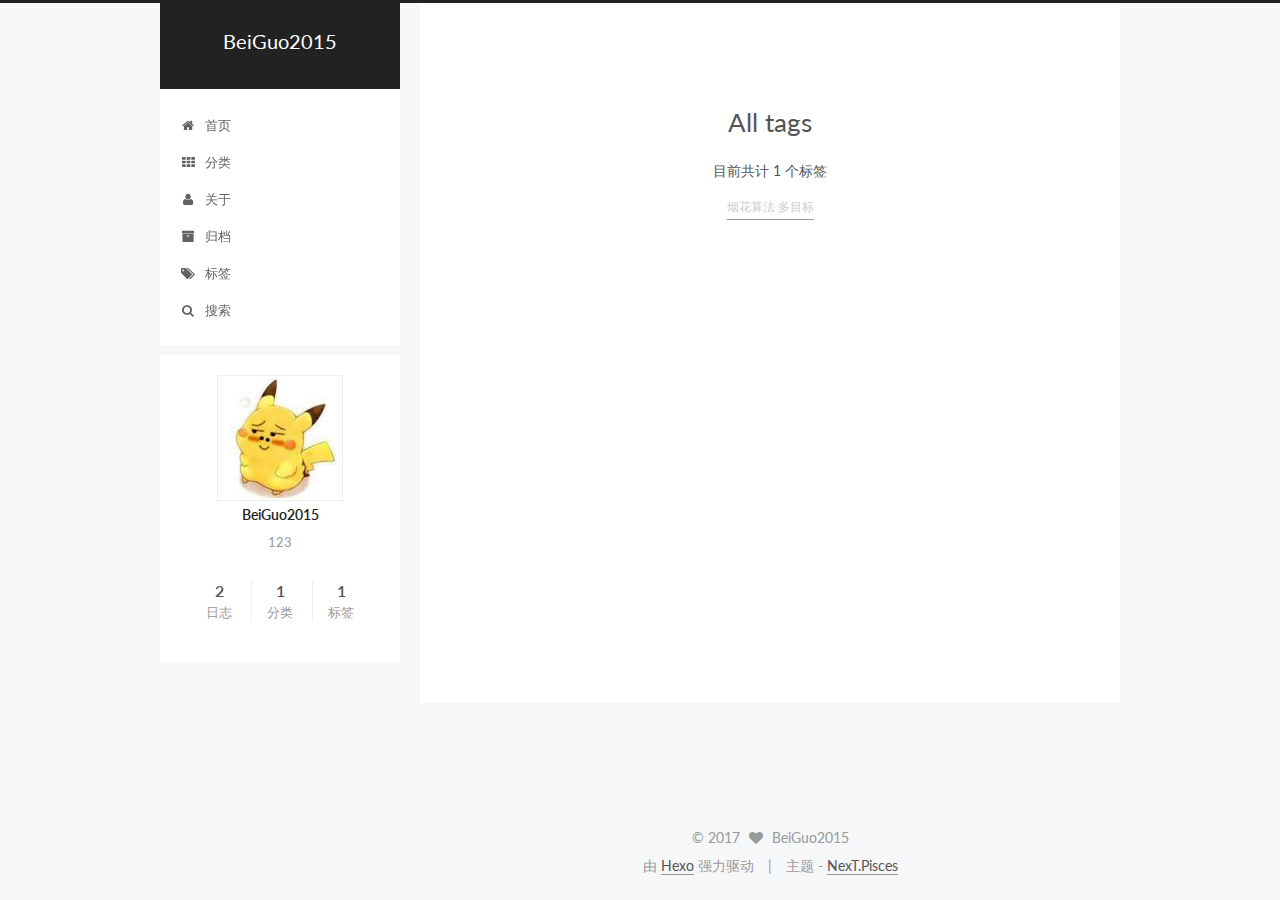
<file: tags/index.html>
<!doctype html>



  


<html class="theme-next pisces use-motion" lang="zh-Hans">
<head>
  <meta charset="UTF-8"/>
<meta http-equiv="X-UA-Compatible" content="IE=edge" />
<meta name="viewport" content="width=device-width, initial-scale=1, maximum-scale=1"/>



<meta http-equiv="Cache-Control" content="no-transform" />
<meta http-equiv="Cache-Control" content="no-siteapp" />












  
  
  <link href="/lib/fancybox/source/jquery.fancybox.css?v=2.1.5" rel="stylesheet" type="text/css" />




  
  
  
  

  
    
    
  

  

  

  

  

  
    
    
    <link href="//fonts.googleapis.com/css?family=Lato:300,300italic,400,400italic,700,700italic&subset=latin,latin-ext" rel="stylesheet" type="text/css">
  






<link href="/lib/font-awesome/css/font-awesome.min.css?v=4.6.2" rel="stylesheet" type="text/css" />

<link href="/css/main.css?v=5.1.0" rel="stylesheet" type="text/css" />


  <meta name="keywords" content="Algorithm" />








  <link rel="shortcut icon" type="image/x-icon" href="/favicon.ico?v=5.1.0" />






<meta property="og:type" content="website">
<meta property="og:title" content="All tags">
<meta property="og:url" content="http://yoursite.com/tags/index.html">
<meta property="og:site_name" content="BeiGuo2015">
<meta property="og:updated_time" content="2017-01-06T11:48:35.792Z">
<meta name="twitter:card" content="summary">
<meta name="twitter:title" content="All tags">



<script type="text/javascript" id="hexo.configurations">
  var NexT = window.NexT || {};
  var CONFIG = {
    root: '/',
    scheme: 'Pisces',
    sidebar: {"position":"left","display":"post"},
    fancybox: true,
    motion: true,
    duoshuo: {
      userId: '0',
      author: '博主'
    },
    algolia: {
      applicationID: '',
      apiKey: '',
      indexName: '',
      hits: {"per_page":10},
      labels: {"input_placeholder":"Search for Posts","hits_empty":"We didn't find any results for the search: ${query}","hits_stats":"${hits} results found in ${time} ms"}
    }
  };
</script>



  <link rel="canonical" href="http://yoursite.com/tags/"/>





  <title>
  

  
    All tags | BeiGuo2015
  
</title>
</head>

<body itemscope itemtype="http://schema.org/WebPage" lang="zh-Hans">

  










  
  
    
  

  <div class="container one-collumn sidebar-position-left  ">
    <div class="headband"></div>

    <header id="header" class="header" itemscope itemtype="http://schema.org/WPHeader">
      <div class="header-inner"><div class="site-meta ">
  

  <div class="custom-logo-site-title">
    <a href="/"  class="brand" rel="start">
      <span class="logo-line-before"><i></i></span>
      <span class="site-title">BeiGuo2015</span>
      <span class="logo-line-after"><i></i></span>
    </a>
  </div>
    
      <p class="site-subtitle"></p>
    
</div>

<div class="site-nav-toggle">
  <button>
    <span class="btn-bar"></span>
    <span class="btn-bar"></span>
    <span class="btn-bar"></span>
  </button>
</div>

<nav class="site-nav">
  

  
    <ul id="menu" class="menu">
      
        
        <li class="menu-item menu-item-home">
          <a href="/" rel="section">
            
              <i class="menu-item-icon fa fa-fw fa-home"></i> <br />
            
            首页
          </a>
        </li>
      
        
        <li class="menu-item menu-item-categories">
          <a href="/categories" rel="section">
            
              <i class="menu-item-icon fa fa-fw fa-th"></i> <br />
            
            分类
          </a>
        </li>
      
        
        <li class="menu-item menu-item-about">
          <a href="/about" rel="section">
            
              <i class="menu-item-icon fa fa-fw fa-user"></i> <br />
            
            关于
          </a>
        </li>
      
        
        <li class="menu-item menu-item-archives">
          <a href="/archives" rel="section">
            
              <i class="menu-item-icon fa fa-fw fa-archive"></i> <br />
            
            归档
          </a>
        </li>
      
        
        <li class="menu-item menu-item-tags">
          <a href="/tags" rel="section">
            
              <i class="menu-item-icon fa fa-fw fa-tags"></i> <br />
            
            标签
          </a>
        </li>
      

      
        <li class="menu-item menu-item-search">
          
            <a href="javascript:;" class="popup-trigger">
          
            
              <i class="menu-item-icon fa fa-search fa-fw"></i> <br />
            
            搜索
          </a>
        </li>
      
    </ul>
  

  
    <div class="site-search">
      
  <div class="popup">
 <span class="search-icon fa fa-search"></span>
 <input type="text" id="local-search-input">
 <div id="local-search-result"></div>
 <span class="popup-btn-close">close</span>
</div>


    </div>
  
</nav>



 </div>
    </header>

    <main id="main" class="main">
      <div class="main-inner">
        <div class="content-wrap">
          <div id="content" class="content">
            

  <div id="posts" class="posts-expand">
  <header class="post-header">

	<h2 class="post-title" itemprop="name headline">All tags</h2>



</header>

    
    
      <div class="tag-cloud">
        <div class="tag-cloud-title">
            目前共计 1 个标签
        </div>
        <div class="tag-cloud-tags">
          <a href="/tags/烟花算法-多目标/" style="font-size: 12px; color: #ccc">烟花算法 多目标</a>
        </div>
      </div>
    
  </div>

          
          </div>
          


          

        </div>
        
          
  
  <div class="sidebar-toggle">
    <div class="sidebar-toggle-line-wrap">
      <span class="sidebar-toggle-line sidebar-toggle-line-first"></span>
      <span class="sidebar-toggle-line sidebar-toggle-line-middle"></span>
      <span class="sidebar-toggle-line sidebar-toggle-line-last"></span>
    </div>
  </div>

  <aside id="sidebar" class="sidebar">
    <div class="sidebar-inner">

      

      

      <section class="site-overview sidebar-panel sidebar-panel-active">
        <div class="site-author motion-element" itemprop="author" itemscope itemtype="http://schema.org/Person">
          <img class="site-author-image" itemprop="image"
               src="/uploads/images/avatar.jpg"
               alt="BeiGuo2015" />
          <p class="site-author-name" itemprop="name">BeiGuo2015</p>
          <p class="site-description motion-element" itemprop="description">123</p>
        </div>
        <nav class="site-state motion-element">
        
          
            <div class="site-state-item site-state-posts">
              <a href="/archives">
                <span class="site-state-item-count">2</span>
                <span class="site-state-item-name">日志</span>
              </a>
            </div>
          

          
            <div class="site-state-item site-state-categories">
              <a href="/categories">
                <span class="site-state-item-count">1</span>
                <span class="site-state-item-name">分类</span>
              </a>
            </div>
          

          
            <div class="site-state-item site-state-tags">
              <a href="/tags">
                <span class="site-state-item-count">1</span>
                <span class="site-state-item-name">标签</span>
              </a>
            </div>
          

        </nav>

        

        <div class="links-of-author motion-element">
          
        </div>

        
        

        
        

        


      </section>

      

    </div>
  </aside>


        
      </div>
    </main>

    <footer id="footer" class="footer">
      <div class="footer-inner">
        <div class="copyright" >
  
  &copy; 
  <span itemprop="copyrightYear">2017</span>
  <span class="with-love">
    <i class="fa fa-heart"></i>
  </span>
  <span class="author" itemprop="copyrightHolder">BeiGuo2015</span>
</div>


<div class="powered-by">
  由 <a class="theme-link" href="https://hexo.io">Hexo</a> 强力驱动
</div>

<div class="theme-info">
  主题 -
  <a class="theme-link" href="https://github.com/iissnan/hexo-theme-next">
    NexT.Pisces
  </a>
</div>


        

        
      </div>
    </footer>

    <div class="back-to-top">
      <i class="fa fa-arrow-up"></i>
    </div>
  </div>

  

<script type="text/javascript">
  if (Object.prototype.toString.call(window.Promise) !== '[object Function]') {
    window.Promise = null;
  }
</script>









  




  
  <script type="text/javascript" src="/lib/jquery/index.js?v=2.1.3"></script>

  
  <script type="text/javascript" src="/lib/fastclick/lib/fastclick.min.js?v=1.0.6"></script>

  
  <script type="text/javascript" src="/lib/jquery_lazyload/jquery.lazyload.js?v=1.9.7"></script>

  
  <script type="text/javascript" src="/lib/velocity/velocity.min.js?v=1.2.1"></script>

  
  <script type="text/javascript" src="/lib/velocity/velocity.ui.min.js?v=1.2.1"></script>

  
  <script type="text/javascript" src="/lib/fancybox/source/jquery.fancybox.pack.js?v=2.1.5"></script>


  


  <script type="text/javascript" src="/js/src/utils.js?v=5.1.0"></script>

  <script type="text/javascript" src="/js/src/motion.js?v=5.1.0"></script>



  
  


  <script type="text/javascript" src="/js/src/affix.js?v=5.1.0"></script>

  <script type="text/javascript" src="/js/src/schemes/pisces.js?v=5.1.0"></script>



  

  


  <script type="text/javascript" src="/js/src/bootstrap.js?v=5.1.0"></script>



  

  
    
  

  <script type="text/javascript">
    var duoshuoQuery = {short_name:"CherishYanPing"};
    (function() {
      var ds = document.createElement('script');
      ds.type = 'text/javascript';ds.async = true;
      ds.id = 'duoshuo-script';
      ds.src = (document.location.protocol == 'https:' ? 'https:' : 'http:') + '//static.duoshuo.com/embed.js';
      ds.charset = 'UTF-8';
      (document.getElementsByTagName('head')[0]
      || document.getElementsByTagName('body')[0]).appendChild(ds);
    })();
  </script>

  
    
      
      <script src="/lib/ua-parser-js/dist/ua-parser.min.js?v=0.7.9"></script>
      <script src="/js/src/hook-duoshuo.js?v=5.1.0"></script>
    
    
    <script src="/lib/ua-parser-js/dist/ua-parser.min.js?v=0.7.9"></script>
    <script src="/js/src/hook-duoshuo.js"></script>
  












  
  
  <script type="text/javascript">
    // Popup Window;
    var isfetched = false;
    // Search DB path;
    var search_path = "search.xml";
    if (search_path.length == 0) {
      search_path = "search.xml";
    }
    var path = "/" + search_path;
    // monitor main search box;

    function proceedsearch() {
      $("body").append('<div class="popoverlay">').css('overflow', 'hidden');
      $('.popup').toggle();
    }
    // search function;
    var searchFunc = function(path, search_id, content_id) {
      'use strict';
      $.ajax({
        url: path,
        dataType: "xml",
        async: true,
        success: function( xmlResponse ) {
          // get the contents from search data
          isfetched = true;
          $('.popup').detach().appendTo('.header-inner');
          var datas = $( "entry", xmlResponse ).map(function() {
            return {
              title: $( "title", this ).text(),
              content: $("content",this).text(),
              url: $( "url" , this).text()
            };
          }).get();
          var $input = document.getElementById(search_id);
          var $resultContent = document.getElementById(content_id);
          $input.addEventListener('input', function(){
            var matchcounts = 0;
            var str='<ul class=\"search-result-list\">';
            var keywords = this.value.trim().toLowerCase().split(/[\s\-]+/);
            $resultContent.innerHTML = "";
            if (this.value.trim().length > 1) {
              // perform local searching
              datas.forEach(function(data) {
                var isMatch = false;
                var content_index = [];
                var data_title = data.title.trim().toLowerCase();
                var data_content = data.content.trim().replace(/<[^>]+>/g,"").toLowerCase();
                var data_url = decodeURIComponent(data.url);
                var index_title = -1;
                var index_content = -1;
                var first_occur = -1;
                // only match artiles with not empty titles and contents
                if(data_title != '') {
                  keywords.forEach(function(keyword, i) {
                    index_title = data_title.indexOf(keyword);
                    index_content = data_content.indexOf(keyword);
                    if( index_title >= 0 || index_content >= 0 ){
                      isMatch = true;
                      if (i == 0) {
                        first_occur = index_content;
                      }
                    }

                  });
                }
                // show search results
                if (isMatch) {
                  matchcounts += 1;
                  str += "<li><a href='"+ data_url +"' class='search-result-title'>"+ data_title +"</a>";
                  var content = data.content.trim().replace(/<[^>]+>/g,"");
                  if (first_occur >= 0) {
                    // cut out 100 characters
                    var start = first_occur - 20;
                    var end = first_occur + 80;
                    if(start < 0){
                      start = 0;
                    }
                    if(start == 0){
                      end = 50;
                    }
                    if(end > content.length){
                      end = content.length;
                    }
                    var match_content = content.substring(start, end);
                    // highlight all keywords
                    keywords.forEach(function(keyword){
                      var regS = new RegExp(keyword, "gi");
                      match_content = match_content.replace(regS, "<b class=\"search-keyword\">"+keyword+"</b>");
                    });

                    str += "<p class=\"search-result\">" + match_content +"...</p>"
                  }
                  str += "</li>";
                }
              })};
            str += "</ul>";
            if (matchcounts == 0) { str = '<div id="no-result"><i class="fa fa-frown-o fa-5x" /></div>' }
            if (keywords == "") { str = '<div id="no-result"><i class="fa fa-search fa-5x" /></div>' }
            $resultContent.innerHTML = str;
          });
          proceedsearch();
        }
      });}

    // handle and trigger popup window;
    $('.popup-trigger').click(function(e) {
      e.stopPropagation();
      if (isfetched == false) {
        searchFunc(path, 'local-search-input', 'local-search-result');
      } else {
        proceedsearch();
      };
    });

    $('.popup-btn-close').click(function(e){
      $('.popup').hide();
      $(".popoverlay").remove();
      $('body').css('overflow', '');
    });
    $('.popup').click(function(e){
      e.stopPropagation();
    });
  </script>


  

  

  

  


</body>
</html>
</file>
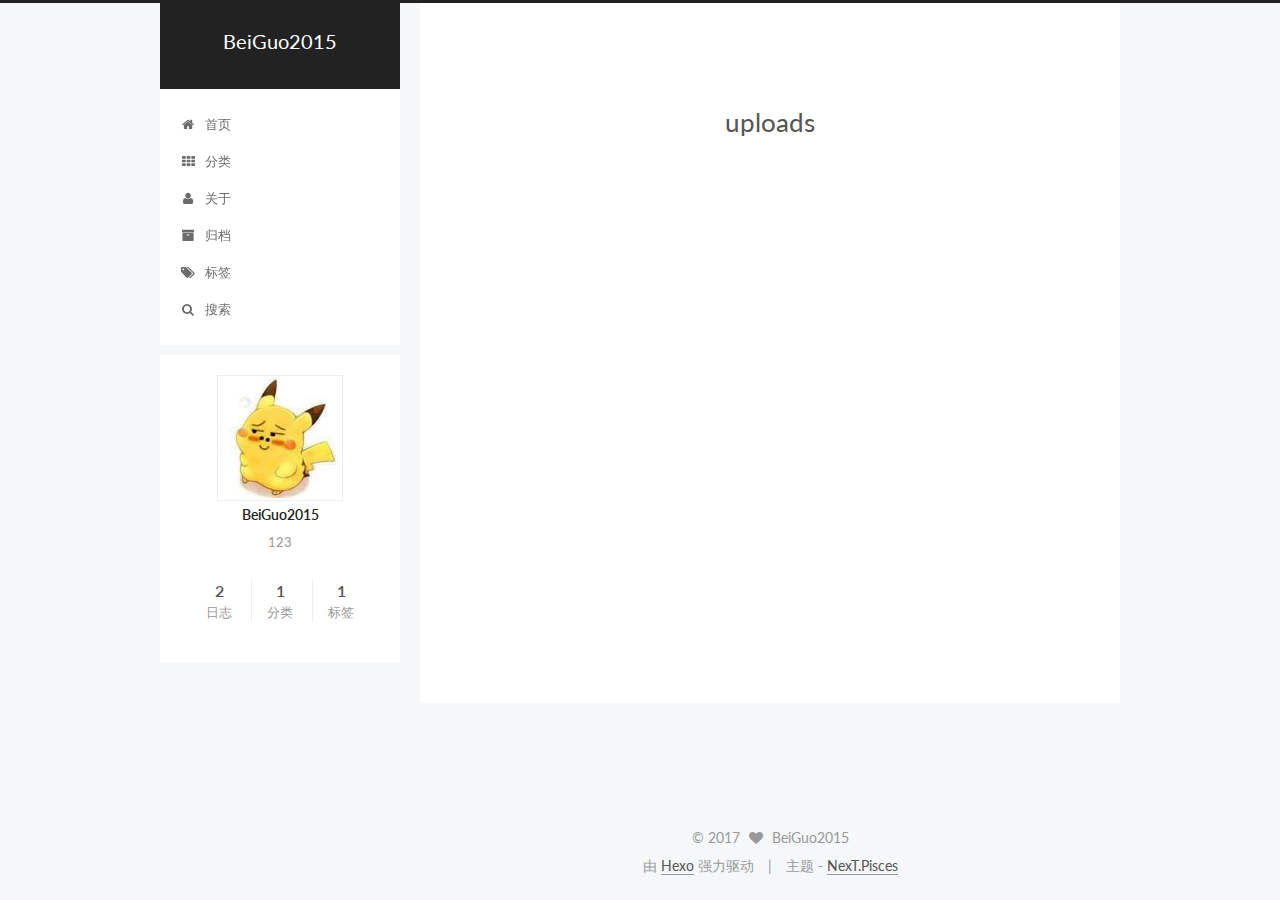
<file: uploads/index.html>
<!doctype html>



  


<html class="theme-next pisces use-motion" lang="zh-Hans">
<head>
  <meta charset="UTF-8"/>
<meta http-equiv="X-UA-Compatible" content="IE=edge" />
<meta name="viewport" content="width=device-width, initial-scale=1, maximum-scale=1"/>



<meta http-equiv="Cache-Control" content="no-transform" />
<meta http-equiv="Cache-Control" content="no-siteapp" />












  
  
  <link href="/lib/fancybox/source/jquery.fancybox.css?v=2.1.5" rel="stylesheet" type="text/css" />




  
  
  
  

  
    
    
  

  

  

  

  

  
    
    
    <link href="//fonts.googleapis.com/css?family=Lato:300,300italic,400,400italic,700,700italic&subset=latin,latin-ext" rel="stylesheet" type="text/css">
  






<link href="/lib/font-awesome/css/font-awesome.min.css?v=4.6.2" rel="stylesheet" type="text/css" />

<link href="/css/main.css?v=5.1.0" rel="stylesheet" type="text/css" />


  <meta name="keywords" content="Algorithm" />








  <link rel="shortcut icon" type="image/x-icon" href="/favicon.ico?v=5.1.0" />






<meta property="og:type" content="website">
<meta property="og:title" content="uploads">
<meta property="og:url" content="http://yoursite.com/uploads/index.html">
<meta property="og:site_name" content="BeiGuo2015">
<meta property="og:updated_time" content="2017-01-06T13:09:32.528Z">
<meta name="twitter:card" content="summary">
<meta name="twitter:title" content="uploads">



<script type="text/javascript" id="hexo.configurations">
  var NexT = window.NexT || {};
  var CONFIG = {
    root: '/',
    scheme: 'Pisces',
    sidebar: {"position":"left","display":"post"},
    fancybox: true,
    motion: true,
    duoshuo: {
      userId: '0',
      author: '博主'
    },
    algolia: {
      applicationID: '',
      apiKey: '',
      indexName: '',
      hits: {"per_page":10},
      labels: {"input_placeholder":"Search for Posts","hits_empty":"We didn't find any results for the search: ${query}","hits_stats":"${hits} results found in ${time} ms"}
    }
  };
</script>



  <link rel="canonical" href="http://yoursite.com/uploads/"/>





  <title>
  

  
    uploads | BeiGuo2015
  
</title>
</head>

<body itemscope itemtype="http://schema.org/WebPage" lang="zh-Hans">

  










  
  
    
  

  <div class="container one-collumn sidebar-position-left  ">
    <div class="headband"></div>

    <header id="header" class="header" itemscope itemtype="http://schema.org/WPHeader">
      <div class="header-inner"><div class="site-meta ">
  

  <div class="custom-logo-site-title">
    <a href="/"  class="brand" rel="start">
      <span class="logo-line-before"><i></i></span>
      <span class="site-title">BeiGuo2015</span>
      <span class="logo-line-after"><i></i></span>
    </a>
  </div>
    
      <p class="site-subtitle"></p>
    
</div>

<div class="site-nav-toggle">
  <button>
    <span class="btn-bar"></span>
    <span class="btn-bar"></span>
    <span class="btn-bar"></span>
  </button>
</div>

<nav class="site-nav">
  

  
    <ul id="menu" class="menu">
      
        
        <li class="menu-item menu-item-home">
          <a href="/" rel="section">
            
              <i class="menu-item-icon fa fa-fw fa-home"></i> <br />
            
            首页
          </a>
        </li>
      
        
        <li class="menu-item menu-item-categories">
          <a href="/categories" rel="section">
            
              <i class="menu-item-icon fa fa-fw fa-th"></i> <br />
            
            分类
          </a>
        </li>
      
        
        <li class="menu-item menu-item-about">
          <a href="/about" rel="section">
            
              <i class="menu-item-icon fa fa-fw fa-user"></i> <br />
            
            关于
          </a>
        </li>
      
        
        <li class="menu-item menu-item-archives">
          <a href="/archives" rel="section">
            
              <i class="menu-item-icon fa fa-fw fa-archive"></i> <br />
            
            归档
          </a>
        </li>
      
        
        <li class="menu-item menu-item-tags">
          <a href="/tags" rel="section">
            
              <i class="menu-item-icon fa fa-fw fa-tags"></i> <br />
            
            标签
          </a>
        </li>
      

      
        <li class="menu-item menu-item-search">
          
            <a href="javascript:;" class="popup-trigger">
          
            
              <i class="menu-item-icon fa fa-search fa-fw"></i> <br />
            
            搜索
          </a>
        </li>
      
    </ul>
  

  
    <div class="site-search">
      
  <div class="popup">
 <span class="search-icon fa fa-search"></span>
 <input type="text" id="local-search-input">
 <div id="local-search-result"></div>
 <span class="popup-btn-close">close</span>
</div>


    </div>
  
</nav>



 </div>
    </header>

    <main id="main" class="main">
      <div class="main-inner">
        <div class="content-wrap">
          <div id="content" class="content">
            

  <div id="posts" class="posts-expand">
  <header class="post-header">

	<h2 class="post-title" itemprop="name headline">uploads</h2>



</header>

    
    
      
    
  </div>

          
          </div>
          


          
  <div class="comments" id="comments">
    
      <div class="ds-thread" data-thread-key="uploads/index.html"
           data-title="uploads" data-url="http://yoursite.com/uploads/index.html">
      </div>
    
  </div>


        </div>
        
          
  
  <div class="sidebar-toggle">
    <div class="sidebar-toggle-line-wrap">
      <span class="sidebar-toggle-line sidebar-toggle-line-first"></span>
      <span class="sidebar-toggle-line sidebar-toggle-line-middle"></span>
      <span class="sidebar-toggle-line sidebar-toggle-line-last"></span>
    </div>
  </div>

  <aside id="sidebar" class="sidebar">
    <div class="sidebar-inner">

      

      

      <section class="site-overview sidebar-panel sidebar-panel-active">
        <div class="site-author motion-element" itemprop="author" itemscope itemtype="http://schema.org/Person">
          <img class="site-author-image" itemprop="image"
               src="/uploads/images/avatar.jpg"
               alt="BeiGuo2015" />
          <p class="site-author-name" itemprop="name">BeiGuo2015</p>
          <p class="site-description motion-element" itemprop="description">123</p>
        </div>
        <nav class="site-state motion-element">
        
          
            <div class="site-state-item site-state-posts">
              <a href="/archives">
                <span class="site-state-item-count">2</span>
                <span class="site-state-item-name">日志</span>
              </a>
            </div>
          

          
            <div class="site-state-item site-state-categories">
              <a href="/categories">
                <span class="site-state-item-count">1</span>
                <span class="site-state-item-name">分类</span>
              </a>
            </div>
          

          
            <div class="site-state-item site-state-tags">
              <a href="/tags">
                <span class="site-state-item-count">1</span>
                <span class="site-state-item-name">标签</span>
              </a>
            </div>
          

        </nav>

        

        <div class="links-of-author motion-element">
          
        </div>

        
        

        
        

        


      </section>

      

    </div>
  </aside>


        
      </div>
    </main>

    <footer id="footer" class="footer">
      <div class="footer-inner">
        <div class="copyright" >
  
  &copy; 
  <span itemprop="copyrightYear">2017</span>
  <span class="with-love">
    <i class="fa fa-heart"></i>
  </span>
  <span class="author" itemprop="copyrightHolder">BeiGuo2015</span>
</div>


<div class="powered-by">
  由 <a class="theme-link" href="https://hexo.io">Hexo</a> 强力驱动
</div>

<div class="theme-info">
  主题 -
  <a class="theme-link" href="https://github.com/iissnan/hexo-theme-next">
    NexT.Pisces
  </a>
</div>


        

        
      </div>
    </footer>

    <div class="back-to-top">
      <i class="fa fa-arrow-up"></i>
    </div>
  </div>

  

<script type="text/javascript">
  if (Object.prototype.toString.call(window.Promise) !== '[object Function]') {
    window.Promise = null;
  }
</script>









  




  
  <script type="text/javascript" src="/lib/jquery/index.js?v=2.1.3"></script>

  
  <script type="text/javascript" src="/lib/fastclick/lib/fastclick.min.js?v=1.0.6"></script>

  
  <script type="text/javascript" src="/lib/jquery_lazyload/jquery.lazyload.js?v=1.9.7"></script>

  
  <script type="text/javascript" src="/lib/velocity/velocity.min.js?v=1.2.1"></script>

  
  <script type="text/javascript" src="/lib/velocity/velocity.ui.min.js?v=1.2.1"></script>

  
  <script type="text/javascript" src="/lib/fancybox/source/jquery.fancybox.pack.js?v=2.1.5"></script>


  


  <script type="text/javascript" src="/js/src/utils.js?v=5.1.0"></script>

  <script type="text/javascript" src="/js/src/motion.js?v=5.1.0"></script>



  
  


  <script type="text/javascript" src="/js/src/affix.js?v=5.1.0"></script>

  <script type="text/javascript" src="/js/src/schemes/pisces.js?v=5.1.0"></script>



  

  


  <script type="text/javascript" src="/js/src/bootstrap.js?v=5.1.0"></script>



  

  
    
  

  <script type="text/javascript">
    var duoshuoQuery = {short_name:"CherishYanPing"};
    (function() {
      var ds = document.createElement('script');
      ds.type = 'text/javascript';ds.async = true;
      ds.id = 'duoshuo-script';
      ds.src = (document.location.protocol == 'https:' ? 'https:' : 'http:') + '//static.duoshuo.com/embed.js';
      ds.charset = 'UTF-8';
      (document.getElementsByTagName('head')[0]
      || document.getElementsByTagName('body')[0]).appendChild(ds);
    })();
  </script>

  
    
      
      <script src="/lib/ua-parser-js/dist/ua-parser.min.js?v=0.7.9"></script>
      <script src="/js/src/hook-duoshuo.js?v=5.1.0"></script>
    
    
    <script src="/lib/ua-parser-js/dist/ua-parser.min.js?v=0.7.9"></script>
    <script src="/js/src/hook-duoshuo.js"></script>
  












  
  
  <script type="text/javascript">
    // Popup Window;
    var isfetched = false;
    // Search DB path;
    var search_path = "search.xml";
    if (search_path.length == 0) {
      search_path = "search.xml";
    }
    var path = "/" + search_path;
    // monitor main search box;

    function proceedsearch() {
      $("body").append('<div class="popoverlay">').css('overflow', 'hidden');
      $('.popup').toggle();
    }
    // search function;
    var searchFunc = function(path, search_id, content_id) {
      'use strict';
      $.ajax({
        url: path,
        dataType: "xml",
        async: true,
        success: function( xmlResponse ) {
          // get the contents from search data
          isfetched = true;
          $('.popup').detach().appendTo('.header-inner');
          var datas = $( "entry", xmlResponse ).map(function() {
            return {
              title: $( "title", this ).text(),
              content: $("content",this).text(),
              url: $( "url" , this).text()
            };
          }).get();
          var $input = document.getElementById(search_id);
          var $resultContent = document.getElementById(content_id);
          $input.addEventListener('input', function(){
            var matchcounts = 0;
            var str='<ul class=\"search-result-list\">';
            var keywords = this.value.trim().toLowerCase().split(/[\s\-]+/);
            $resultContent.innerHTML = "";
            if (this.value.trim().length > 1) {
              // perform local searching
              datas.forEach(function(data) {
                var isMatch = false;
                var content_index = [];
                var data_title = data.title.trim().toLowerCase();
                var data_content = data.content.trim().replace(/<[^>]+>/g,"").toLowerCase();
                var data_url = decodeURIComponent(data.url);
                var index_title = -1;
                var index_content = -1;
                var first_occur = -1;
                // only match artiles with not empty titles and contents
                if(data_title != '') {
                  keywords.forEach(function(keyword, i) {
                    index_title = data_title.indexOf(keyword);
                    index_content = data_content.indexOf(keyword);
                    if( index_title >= 0 || index_content >= 0 ){
                      isMatch = true;
                      if (i == 0) {
                        first_occur = index_content;
                      }
                    }

                  });
                }
                // show search results
                if (isMatch) {
                  matchcounts += 1;
                  str += "<li><a href='"+ data_url +"' class='search-result-title'>"+ data_title +"</a>";
                  var content = data.content.trim().replace(/<[^>]+>/g,"");
                  if (first_occur >= 0) {
                    // cut out 100 characters
                    var start = first_occur - 20;
                    var end = first_occur + 80;
                    if(start < 0){
                      start = 0;
                    }
                    if(start == 0){
                      end = 50;
                    }
                    if(end > content.length){
                      end = content.length;
                    }
                    var match_content = content.substring(start, end);
                    // highlight all keywords
                    keywords.forEach(function(keyword){
                      var regS = new RegExp(keyword, "gi");
                      match_content = match_content.replace(regS, "<b class=\"search-keyword\">"+keyword+"</b>");
                    });

                    str += "<p class=\"search-result\">" + match_content +"...</p>"
                  }
                  str += "</li>";
                }
              })};
            str += "</ul>";
            if (matchcounts == 0) { str = '<div id="no-result"><i class="fa fa-frown-o fa-5x" /></div>' }
            if (keywords == "") { str = '<div id="no-result"><i class="fa fa-search fa-5x" /></div>' }
            $resultContent.innerHTML = str;
          });
          proceedsearch();
        }
      });}

    // handle and trigger popup window;
    $('.popup-trigger').click(function(e) {
      e.stopPropagation();
      if (isfetched == false) {
        searchFunc(path, 'local-search-input', 'local-search-result');
      } else {
        proceedsearch();
      };
    });

    $('.popup-btn-close').click(function(e){
      $('.popup').hide();
      $(".popoverlay").remove();
      $('body').css('overflow', '');
    });
    $('.popup').click(function(e){
      e.stopPropagation();
    });
  </script>


  

  

  

  


</body>
</html>
</file>
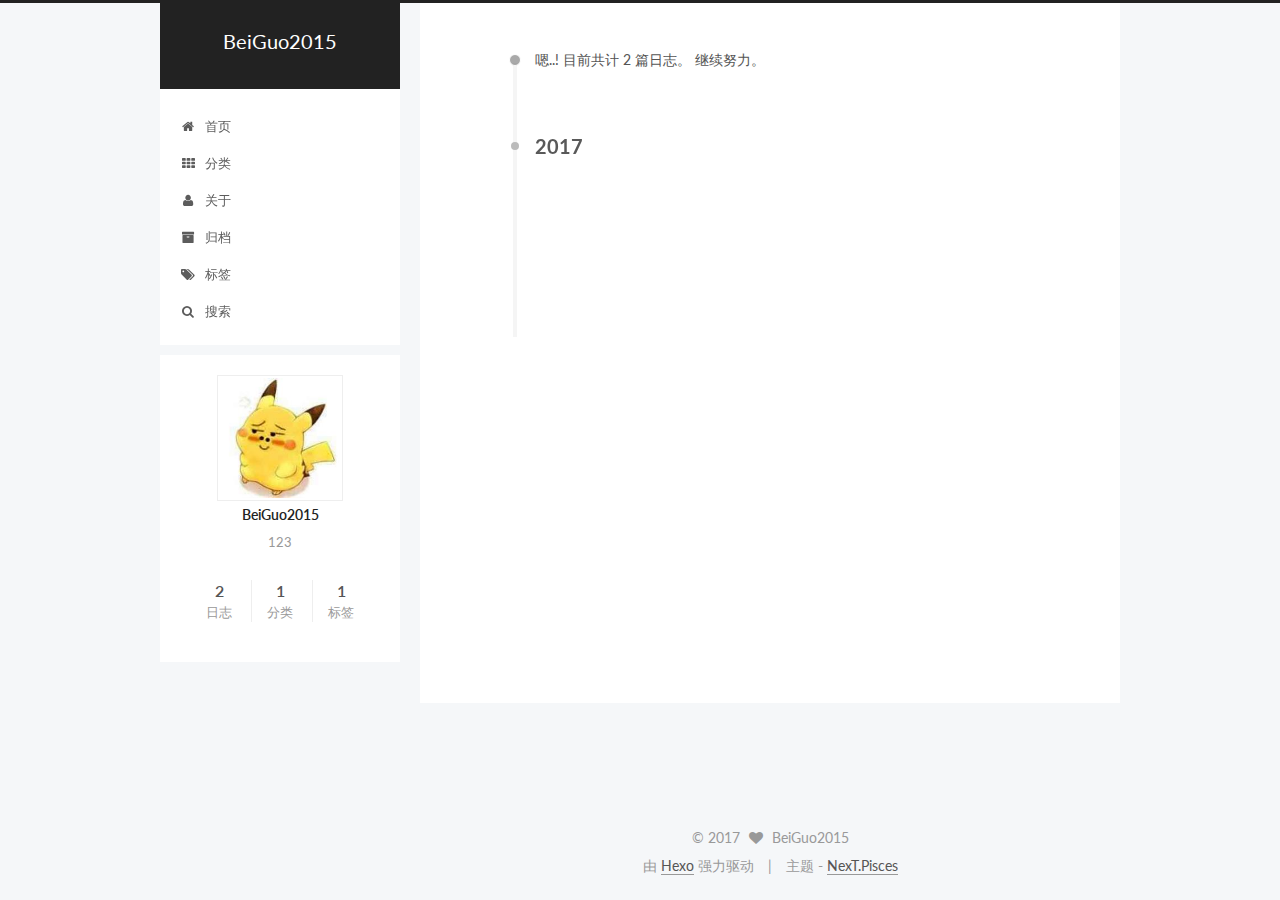
<file: archives/2017/index.html>
<!doctype html>



  


<html class="theme-next pisces use-motion" lang="zh-Hans">
<head>
  <meta charset="UTF-8"/>
<meta http-equiv="X-UA-Compatible" content="IE=edge" />
<meta name="viewport" content="width=device-width, initial-scale=1, maximum-scale=1"/>



<meta http-equiv="Cache-Control" content="no-transform" />
<meta http-equiv="Cache-Control" content="no-siteapp" />












  
  
  <link href="/lib/fancybox/source/jquery.fancybox.css?v=2.1.5" rel="stylesheet" type="text/css" />




  
  
  
  

  
    
    
  

  

  

  

  

  
    
    
    <link href="//fonts.googleapis.com/css?family=Lato:300,300italic,400,400italic,700,700italic&subset=latin,latin-ext" rel="stylesheet" type="text/css">
  






<link href="/lib/font-awesome/css/font-awesome.min.css?v=4.6.2" rel="stylesheet" type="text/css" />

<link href="/css/main.css?v=5.1.0" rel="stylesheet" type="text/css" />


  <meta name="keywords" content="Algorithm" />








  <link rel="shortcut icon" type="image/x-icon" href="/favicon.ico?v=5.1.0" />






<meta property="og:type" content="website">
<meta property="og:title" content="BeiGuo2015">
<meta property="og:url" content="http://yoursite.com/archives/2017/index.html">
<meta property="og:site_name" content="BeiGuo2015">
<meta name="twitter:card" content="summary">
<meta name="twitter:title" content="BeiGuo2015">



<script type="text/javascript" id="hexo.configurations">
  var NexT = window.NexT || {};
  var CONFIG = {
    root: '/',
    scheme: 'Pisces',
    sidebar: {"position":"left","display":"post"},
    fancybox: true,
    motion: true,
    duoshuo: {
      userId: '0',
      author: '博主'
    },
    algolia: {
      applicationID: '',
      apiKey: '',
      indexName: '',
      hits: {"per_page":10},
      labels: {"input_placeholder":"Search for Posts","hits_empty":"We didn't find any results for the search: ${query}","hits_stats":"${hits} results found in ${time} ms"}
    }
  };
</script>



  <link rel="canonical" href="http://yoursite.com/archives/2017/"/>





  <title> 归档 | BeiGuo2015 </title>
</head>

<body itemscope itemtype="http://schema.org/WebPage" lang="zh-Hans">

  










  
  
    
  

  <div class="container one-collumn sidebar-position-left  page-archive  ">
    <div class="headband"></div>

    <header id="header" class="header" itemscope itemtype="http://schema.org/WPHeader">
      <div class="header-inner"><div class="site-meta ">
  

  <div class="custom-logo-site-title">
    <a href="/"  class="brand" rel="start">
      <span class="logo-line-before"><i></i></span>
      <span class="site-title">BeiGuo2015</span>
      <span class="logo-line-after"><i></i></span>
    </a>
  </div>
    
      <p class="site-subtitle"></p>
    
</div>

<div class="site-nav-toggle">
  <button>
    <span class="btn-bar"></span>
    <span class="btn-bar"></span>
    <span class="btn-bar"></span>
  </button>
</div>

<nav class="site-nav">
  

  
    <ul id="menu" class="menu">
      
        
        <li class="menu-item menu-item-home">
          <a href="/" rel="section">
            
              <i class="menu-item-icon fa fa-fw fa-home"></i> <br />
            
            首页
          </a>
        </li>
      
        
        <li class="menu-item menu-item-categories">
          <a href="/categories" rel="section">
            
              <i class="menu-item-icon fa fa-fw fa-th"></i> <br />
            
            分类
          </a>
        </li>
      
        
        <li class="menu-item menu-item-about">
          <a href="/about" rel="section">
            
              <i class="menu-item-icon fa fa-fw fa-user"></i> <br />
            
            关于
          </a>
        </li>
      
        
        <li class="menu-item menu-item-archives">
          <a href="/archives" rel="section">
            
              <i class="menu-item-icon fa fa-fw fa-archive"></i> <br />
            
            归档
          </a>
        </li>
      
        
        <li class="menu-item menu-item-tags">
          <a href="/tags" rel="section">
            
              <i class="menu-item-icon fa fa-fw fa-tags"></i> <br />
            
            标签
          </a>
        </li>
      

      
        <li class="menu-item menu-item-search">
          
            <a href="javascript:;" class="popup-trigger">
          
            
              <i class="menu-item-icon fa fa-search fa-fw"></i> <br />
            
            搜索
          </a>
        </li>
      
    </ul>
  

  
    <div class="site-search">
      
  <div class="popup">
 <span class="search-icon fa fa-search"></span>
 <input type="text" id="local-search-input">
 <div id="local-search-result"></div>
 <span class="popup-btn-close">close</span>
</div>


    </div>
  
</nav>



 </div>
    </header>

    <main id="main" class="main">
      <div class="main-inner">
        <div class="content-wrap">
          <div id="content" class="content">
            

  <section id="posts" class="posts-collapse">
    <span class="archive-move-on"></span>

    <span class="archive-page-counter">
      
      
      
        
      
      嗯..! 目前共计 2 篇日志。 继续努力。
    </span>

    

      
      
      

      
        
        <div class="collection-title">
          <h2 class="archive-year motion-element" id="archive-year-2017">2017</h2>
        </div>
      
      

      

  <article class="post post-type-normal" itemscope itemtype="http://schema.org/Article">
    <header class="post-header">

      <h1 class="post-title">
        
            <a class="post-title-link" href="/2017/01/07/algorithm/fwa-muli-objective /" itemprop="url">
              
                <span itemprop="name">烟花算法在多目标优化中的应用研究</span>
              
            </a>
        
      </h1>

      <div class="post-meta">
        <time class="post-time" itemprop="dateCreated"
              datetime="2017-01-07T20:29:55+08:00"
              content="2017-01-07" >
          01-07
        </time>
      </div>

    </header>
  </article>



    

      
      
      

      
      

      

  <article class="post post-type-normal" itemscope itemtype="http://schema.org/Article">
    <header class="post-header">

      <h1 class="post-title">
        
            <a class="post-title-link" href="/2017/01/06/hello-world/" itemprop="url">
              
                <span itemprop="name">Hello World</span>
              
            </a>
        
      </h1>

      <div class="post-meta">
        <time class="post-time" itemprop="dateCreated"
              datetime="2017-01-06T18:40:34+08:00"
              content="2017-01-06" >
          01-06
        </time>
      </div>

    </header>
  </article>



    

  </section>

  


          
          </div>
          


          

        </div>
        
          
  
  <div class="sidebar-toggle">
    <div class="sidebar-toggle-line-wrap">
      <span class="sidebar-toggle-line sidebar-toggle-line-first"></span>
      <span class="sidebar-toggle-line sidebar-toggle-line-middle"></span>
      <span class="sidebar-toggle-line sidebar-toggle-line-last"></span>
    </div>
  </div>

  <aside id="sidebar" class="sidebar">
    <div class="sidebar-inner">

      

      

      <section class="site-overview sidebar-panel sidebar-panel-active">
        <div class="site-author motion-element" itemprop="author" itemscope itemtype="http://schema.org/Person">
          <img class="site-author-image" itemprop="image"
               src="/uploads/images/avatar.jpg"
               alt="BeiGuo2015" />
          <p class="site-author-name" itemprop="name">BeiGuo2015</p>
          <p class="site-description motion-element" itemprop="description">123</p>
        </div>
        <nav class="site-state motion-element">
        
          
            <div class="site-state-item site-state-posts">
              <a href="/archives">
                <span class="site-state-item-count">2</span>
                <span class="site-state-item-name">日志</span>
              </a>
            </div>
          

          
            <div class="site-state-item site-state-categories">
              <a href="/categories">
                <span class="site-state-item-count">1</span>
                <span class="site-state-item-name">分类</span>
              </a>
            </div>
          

          
            <div class="site-state-item site-state-tags">
              <a href="/tags">
                <span class="site-state-item-count">1</span>
                <span class="site-state-item-name">标签</span>
              </a>
            </div>
          

        </nav>

        

        <div class="links-of-author motion-element">
          
        </div>

        
        

        
        

        


      </section>

      

    </div>
  </aside>


        
      </div>
    </main>

    <footer id="footer" class="footer">
      <div class="footer-inner">
        <div class="copyright" >
  
  &copy; 
  <span itemprop="copyrightYear">2017</span>
  <span class="with-love">
    <i class="fa fa-heart"></i>
  </span>
  <span class="author" itemprop="copyrightHolder">BeiGuo2015</span>
</div>


<div class="powered-by">
  由 <a class="theme-link" href="https://hexo.io">Hexo</a> 强力驱动
</div>

<div class="theme-info">
  主题 -
  <a class="theme-link" href="https://github.com/iissnan/hexo-theme-next">
    NexT.Pisces
  </a>
</div>


        

        
      </div>
    </footer>

    <div class="back-to-top">
      <i class="fa fa-arrow-up"></i>
    </div>
  </div>

  

<script type="text/javascript">
  if (Object.prototype.toString.call(window.Promise) !== '[object Function]') {
    window.Promise = null;
  }
</script>









  




  
  <script type="text/javascript" src="/lib/jquery/index.js?v=2.1.3"></script>

  
  <script type="text/javascript" src="/lib/fastclick/lib/fastclick.min.js?v=1.0.6"></script>

  
  <script type="text/javascript" src="/lib/jquery_lazyload/jquery.lazyload.js?v=1.9.7"></script>

  
  <script type="text/javascript" src="/lib/velocity/velocity.min.js?v=1.2.1"></script>

  
  <script type="text/javascript" src="/lib/velocity/velocity.ui.min.js?v=1.2.1"></script>

  
  <script type="text/javascript" src="/lib/fancybox/source/jquery.fancybox.pack.js?v=2.1.5"></script>


  


  <script type="text/javascript" src="/js/src/utils.js?v=5.1.0"></script>

  <script type="text/javascript" src="/js/src/motion.js?v=5.1.0"></script>



  
  


  <script type="text/javascript" src="/js/src/affix.js?v=5.1.0"></script>

  <script type="text/javascript" src="/js/src/schemes/pisces.js?v=5.1.0"></script>



  
  
    <script type="text/javascript" id="motion.page.archive">
      $('.archive-year').velocity('transition.slideLeftIn');
    </script>
  


  


  <script type="text/javascript" src="/js/src/bootstrap.js?v=5.1.0"></script>



  

  
    
  

  <script type="text/javascript">
    var duoshuoQuery = {short_name:"CherishYanPing"};
    (function() {
      var ds = document.createElement('script');
      ds.type = 'text/javascript';ds.async = true;
      ds.id = 'duoshuo-script';
      ds.src = (document.location.protocol == 'https:' ? 'https:' : 'http:') + '//static.duoshuo.com/embed.js';
      ds.charset = 'UTF-8';
      (document.getElementsByTagName('head')[0]
      || document.getElementsByTagName('body')[0]).appendChild(ds);
    })();
  </script>

  
    
      
      <script src="/lib/ua-parser-js/dist/ua-parser.min.js?v=0.7.9"></script>
      <script src="/js/src/hook-duoshuo.js?v=5.1.0"></script>
    
    
    <script src="/lib/ua-parser-js/dist/ua-parser.min.js?v=0.7.9"></script>
    <script src="/js/src/hook-duoshuo.js"></script>
  












  
  
  <script type="text/javascript">
    // Popup Window;
    var isfetched = false;
    // Search DB path;
    var search_path = "search.xml";
    if (search_path.length == 0) {
      search_path = "search.xml";
    }
    var path = "/" + search_path;
    // monitor main search box;

    function proceedsearch() {
      $("body").append('<div class="popoverlay">').css('overflow', 'hidden');
      $('.popup').toggle();
    }
    // search function;
    var searchFunc = function(path, search_id, content_id) {
      'use strict';
      $.ajax({
        url: path,
        dataType: "xml",
        async: true,
        success: function( xmlResponse ) {
          // get the contents from search data
          isfetched = true;
          $('.popup').detach().appendTo('.header-inner');
          var datas = $( "entry", xmlResponse ).map(function() {
            return {
              title: $( "title", this ).text(),
              content: $("content",this).text(),
              url: $( "url" , this).text()
            };
          }).get();
          var $input = document.getElementById(search_id);
          var $resultContent = document.getElementById(content_id);
          $input.addEventListener('input', function(){
            var matchcounts = 0;
            var str='<ul class=\"search-result-list\">';
            var keywords = this.value.trim().toLowerCase().split(/[\s\-]+/);
            $resultContent.innerHTML = "";
            if (this.value.trim().length > 1) {
              // perform local searching
              datas.forEach(function(data) {
                var isMatch = false;
                var content_index = [];
                var data_title = data.title.trim().toLowerCase();
                var data_content = data.content.trim().replace(/<[^>]+>/g,"").toLowerCase();
                var data_url = decodeURIComponent(data.url);
                var index_title = -1;
                var index_content = -1;
                var first_occur = -1;
                // only match artiles with not empty titles and contents
                if(data_title != '') {
                  keywords.forEach(function(keyword, i) {
                    index_title = data_title.indexOf(keyword);
                    index_content = data_content.indexOf(keyword);
                    if( index_title >= 0 || index_content >= 0 ){
                      isMatch = true;
                      if (i == 0) {
                        first_occur = index_content;
                      }
                    }

                  });
                }
                // show search results
                if (isMatch) {
                  matchcounts += 1;
                  str += "<li><a href='"+ data_url +"' class='search-result-title'>"+ data_title +"</a>";
                  var content = data.content.trim().replace(/<[^>]+>/g,"");
                  if (first_occur >= 0) {
                    // cut out 100 characters
                    var start = first_occur - 20;
                    var end = first_occur + 80;
                    if(start < 0){
                      start = 0;
                    }
                    if(start == 0){
                      end = 50;
                    }
                    if(end > content.length){
                      end = content.length;
                    }
                    var match_content = content.substring(start, end);
                    // highlight all keywords
                    keywords.forEach(function(keyword){
                      var regS = new RegExp(keyword, "gi");
                      match_content = match_content.replace(regS, "<b class=\"search-keyword\">"+keyword+"</b>");
                    });

                    str += "<p class=\"search-result\">" + match_content +"...</p>"
                  }
                  str += "</li>";
                }
              })};
            str += "</ul>";
            if (matchcounts == 0) { str = '<div id="no-result"><i class="fa fa-frown-o fa-5x" /></div>' }
            if (keywords == "") { str = '<div id="no-result"><i class="fa fa-search fa-5x" /></div>' }
            $resultContent.innerHTML = str;
          });
          proceedsearch();
        }
      });}

    // handle and trigger popup window;
    $('.popup-trigger').click(function(e) {
      e.stopPropagation();
      if (isfetched == false) {
        searchFunc(path, 'local-search-input', 'local-search-result');
      } else {
        proceedsearch();
      };
    });

    $('.popup-btn-close').click(function(e){
      $('.popup').hide();
      $(".popoverlay").remove();
      $('body').css('overflow', '');
    });
    $('.popup').click(function(e){
      e.stopPropagation();
    });
  </script>


  

  

  

  


</body>
</html>
</file>
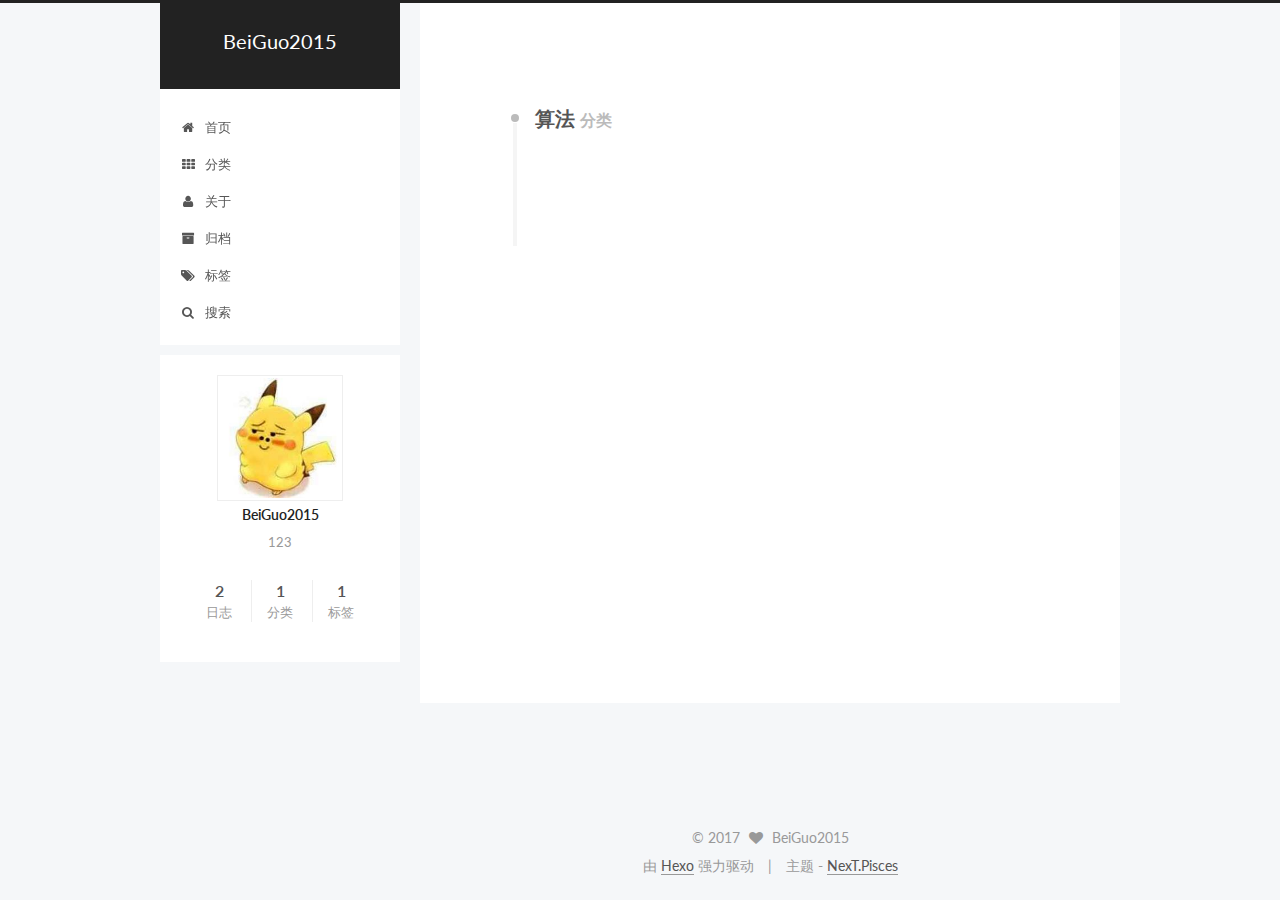
<file: categories/算法/index.html>
<!doctype html>



  


<html class="theme-next pisces use-motion" lang="zh-Hans">
<head>
  <meta charset="UTF-8"/>
<meta http-equiv="X-UA-Compatible" content="IE=edge" />
<meta name="viewport" content="width=device-width, initial-scale=1, maximum-scale=1"/>



<meta http-equiv="Cache-Control" content="no-transform" />
<meta http-equiv="Cache-Control" content="no-siteapp" />












  
  
  <link href="/lib/fancybox/source/jquery.fancybox.css?v=2.1.5" rel="stylesheet" type="text/css" />




  
  
  
  

  
    
    
  

  

  

  

  

  
    
    
    <link href="//fonts.googleapis.com/css?family=Lato:300,300italic,400,400italic,700,700italic&subset=latin,latin-ext" rel="stylesheet" type="text/css">
  






<link href="/lib/font-awesome/css/font-awesome.min.css?v=4.6.2" rel="stylesheet" type="text/css" />

<link href="/css/main.css?v=5.1.0" rel="stylesheet" type="text/css" />


  <meta name="keywords" content="Algorithm" />








  <link rel="shortcut icon" type="image/x-icon" href="/favicon.ico?v=5.1.0" />






<meta property="og:type" content="website">
<meta property="og:title" content="BeiGuo2015">
<meta property="og:url" content="http://yoursite.com/categories/算法/index.html">
<meta property="og:site_name" content="BeiGuo2015">
<meta name="twitter:card" content="summary">
<meta name="twitter:title" content="BeiGuo2015">



<script type="text/javascript" id="hexo.configurations">
  var NexT = window.NexT || {};
  var CONFIG = {
    root: '/',
    scheme: 'Pisces',
    sidebar: {"position":"left","display":"post"},
    fancybox: true,
    motion: true,
    duoshuo: {
      userId: '0',
      author: '博主'
    },
    algolia: {
      applicationID: '',
      apiKey: '',
      indexName: '',
      hits: {"per_page":10},
      labels: {"input_placeholder":"Search for Posts","hits_empty":"We didn't find any results for the search: ${query}","hits_stats":"${hits} results found in ${time} ms"}
    }
  };
</script>



  <link rel="canonical" href="http://yoursite.com/categories/算法/"/>





  <title> 分类: 算法 | BeiGuo2015 </title>
</head>

<body itemscope itemtype="http://schema.org/WebPage" lang="zh-Hans">

  










  
  
    
  

  <div class="container one-collumn sidebar-position-left  ">
    <div class="headband"></div>

    <header id="header" class="header" itemscope itemtype="http://schema.org/WPHeader">
      <div class="header-inner"><div class="site-meta ">
  

  <div class="custom-logo-site-title">
    <a href="/"  class="brand" rel="start">
      <span class="logo-line-before"><i></i></span>
      <span class="site-title">BeiGuo2015</span>
      <span class="logo-line-after"><i></i></span>
    </a>
  </div>
    
      <p class="site-subtitle"></p>
    
</div>

<div class="site-nav-toggle">
  <button>
    <span class="btn-bar"></span>
    <span class="btn-bar"></span>
    <span class="btn-bar"></span>
  </button>
</div>

<nav class="site-nav">
  

  
    <ul id="menu" class="menu">
      
        
        <li class="menu-item menu-item-home">
          <a href="/" rel="section">
            
              <i class="menu-item-icon fa fa-fw fa-home"></i> <br />
            
            首页
          </a>
        </li>
      
        
        <li class="menu-item menu-item-categories">
          <a href="/categories" rel="section">
            
              <i class="menu-item-icon fa fa-fw fa-th"></i> <br />
            
            分类
          </a>
        </li>
      
        
        <li class="menu-item menu-item-about">
          <a href="/about" rel="section">
            
              <i class="menu-item-icon fa fa-fw fa-user"></i> <br />
            
            关于
          </a>
        </li>
      
        
        <li class="menu-item menu-item-archives">
          <a href="/archives" rel="section">
            
              <i class="menu-item-icon fa fa-fw fa-archive"></i> <br />
            
            归档
          </a>
        </li>
      
        
        <li class="menu-item menu-item-tags">
          <a href="/tags" rel="section">
            
              <i class="menu-item-icon fa fa-fw fa-tags"></i> <br />
            
            标签
          </a>
        </li>
      

      
        <li class="menu-item menu-item-search">
          
            <a href="javascript:;" class="popup-trigger">
          
            
              <i class="menu-item-icon fa fa-search fa-fw"></i> <br />
            
            搜索
          </a>
        </li>
      
    </ul>
  

  
    <div class="site-search">
      
  <div class="popup">
 <span class="search-icon fa fa-search"></span>
 <input type="text" id="local-search-input">
 <div id="local-search-result"></div>
 <span class="popup-btn-close">close</span>
</div>


    </div>
  
</nav>



 </div>
    </header>

    <main id="main" class="main">
      <div class="main-inner">
        <div class="content-wrap">
          <div id="content" class="content">
            

  <section id="posts" class="posts-collapse">
    <div class="collection-title">
      <h2 >
        算法
        <small>分类</small>
      </h2>
    </div>

    
      

  <article class="post post-type-normal" itemscope itemtype="http://schema.org/Article">
    <header class="post-header">

      <h1 class="post-title">
        
            <a class="post-title-link" href="/2017/01/07/algorithm/fwa-muli-objective /" itemprop="url">
              
                <span itemprop="name">烟花算法在多目标优化中的应用研究</span>
              
            </a>
        
      </h1>

      <div class="post-meta">
        <time class="post-time" itemprop="dateCreated"
              datetime="2017-01-07T20:29:55+08:00"
              content="2017-01-07" >
          01-07
        </time>
      </div>

    </header>
  </article>


    
  </section>

  


          
          </div>
          


          

        </div>
        
          
  
  <div class="sidebar-toggle">
    <div class="sidebar-toggle-line-wrap">
      <span class="sidebar-toggle-line sidebar-toggle-line-first"></span>
      <span class="sidebar-toggle-line sidebar-toggle-line-middle"></span>
      <span class="sidebar-toggle-line sidebar-toggle-line-last"></span>
    </div>
  </div>

  <aside id="sidebar" class="sidebar">
    <div class="sidebar-inner">

      

      

      <section class="site-overview sidebar-panel sidebar-panel-active">
        <div class="site-author motion-element" itemprop="author" itemscope itemtype="http://schema.org/Person">
          <img class="site-author-image" itemprop="image"
               src="/uploads/images/avatar.jpg"
               alt="BeiGuo2015" />
          <p class="site-author-name" itemprop="name">BeiGuo2015</p>
          <p class="site-description motion-element" itemprop="description">123</p>
        </div>
        <nav class="site-state motion-element">
        
          
            <div class="site-state-item site-state-posts">
              <a href="/archives">
                <span class="site-state-item-count">2</span>
                <span class="site-state-item-name">日志</span>
              </a>
            </div>
          

          
            <div class="site-state-item site-state-categories">
              <a href="/categories">
                <span class="site-state-item-count">1</span>
                <span class="site-state-item-name">分类</span>
              </a>
            </div>
          

          
            <div class="site-state-item site-state-tags">
              <a href="/tags">
                <span class="site-state-item-count">1</span>
                <span class="site-state-item-name">标签</span>
              </a>
            </div>
          

        </nav>

        

        <div class="links-of-author motion-element">
          
        </div>

        
        

        
        

        


      </section>

      

    </div>
  </aside>


        
      </div>
    </main>

    <footer id="footer" class="footer">
      <div class="footer-inner">
        <div class="copyright" >
  
  &copy; 
  <span itemprop="copyrightYear">2017</span>
  <span class="with-love">
    <i class="fa fa-heart"></i>
  </span>
  <span class="author" itemprop="copyrightHolder">BeiGuo2015</span>
</div>


<div class="powered-by">
  由 <a class="theme-link" href="https://hexo.io">Hexo</a> 强力驱动
</div>

<div class="theme-info">
  主题 -
  <a class="theme-link" href="https://github.com/iissnan/hexo-theme-next">
    NexT.Pisces
  </a>
</div>


        

        
      </div>
    </footer>

    <div class="back-to-top">
      <i class="fa fa-arrow-up"></i>
    </div>
  </div>

  

<script type="text/javascript">
  if (Object.prototype.toString.call(window.Promise) !== '[object Function]') {
    window.Promise = null;
  }
</script>









  




  
  <script type="text/javascript" src="/lib/jquery/index.js?v=2.1.3"></script>

  
  <script type="text/javascript" src="/lib/fastclick/lib/fastclick.min.js?v=1.0.6"></script>

  
  <script type="text/javascript" src="/lib/jquery_lazyload/jquery.lazyload.js?v=1.9.7"></script>

  
  <script type="text/javascript" src="/lib/velocity/velocity.min.js?v=1.2.1"></script>

  
  <script type="text/javascript" src="/lib/velocity/velocity.ui.min.js?v=1.2.1"></script>

  
  <script type="text/javascript" src="/lib/fancybox/source/jquery.fancybox.pack.js?v=2.1.5"></script>


  


  <script type="text/javascript" src="/js/src/utils.js?v=5.1.0"></script>

  <script type="text/javascript" src="/js/src/motion.js?v=5.1.0"></script>



  
  


  <script type="text/javascript" src="/js/src/affix.js?v=5.1.0"></script>

  <script type="text/javascript" src="/js/src/schemes/pisces.js?v=5.1.0"></script>



  

  


  <script type="text/javascript" src="/js/src/bootstrap.js?v=5.1.0"></script>



  

  
    
  

  <script type="text/javascript">
    var duoshuoQuery = {short_name:"CherishYanPing"};
    (function() {
      var ds = document.createElement('script');
      ds.type = 'text/javascript';ds.async = true;
      ds.id = 'duoshuo-script';
      ds.src = (document.location.protocol == 'https:' ? 'https:' : 'http:') + '//static.duoshuo.com/embed.js';
      ds.charset = 'UTF-8';
      (document.getElementsByTagName('head')[0]
      || document.getElementsByTagName('body')[0]).appendChild(ds);
    })();
  </script>

  
    
      
      <script src="/lib/ua-parser-js/dist/ua-parser.min.js?v=0.7.9"></script>
      <script src="/js/src/hook-duoshuo.js?v=5.1.0"></script>
    
    
    <script src="/lib/ua-parser-js/dist/ua-parser.min.js?v=0.7.9"></script>
    <script src="/js/src/hook-duoshuo.js"></script>
  












  
  
  <script type="text/javascript">
    // Popup Window;
    var isfetched = false;
    // Search DB path;
    var search_path = "search.xml";
    if (search_path.length == 0) {
      search_path = "search.xml";
    }
    var path = "/" + search_path;
    // monitor main search box;

    function proceedsearch() {
      $("body").append('<div class="popoverlay">').css('overflow', 'hidden');
      $('.popup').toggle();
    }
    // search function;
    var searchFunc = function(path, search_id, content_id) {
      'use strict';
      $.ajax({
        url: path,
        dataType: "xml",
        async: true,
        success: function( xmlResponse ) {
          // get the contents from search data
          isfetched = true;
          $('.popup').detach().appendTo('.header-inner');
          var datas = $( "entry", xmlResponse ).map(function() {
            return {
              title: $( "title", this ).text(),
              content: $("content",this).text(),
              url: $( "url" , this).text()
            };
          }).get();
          var $input = document.getElementById(search_id);
          var $resultContent = document.getElementById(content_id);
          $input.addEventListener('input', function(){
            var matchcounts = 0;
            var str='<ul class=\"search-result-list\">';
            var keywords = this.value.trim().toLowerCase().split(/[\s\-]+/);
            $resultContent.innerHTML = "";
            if (this.value.trim().length > 1) {
              // perform local searching
              datas.forEach(function(data) {
                var isMatch = false;
                var content_index = [];
                var data_title = data.title.trim().toLowerCase();
                var data_content = data.content.trim().replace(/<[^>]+>/g,"").toLowerCase();
                var data_url = decodeURIComponent(data.url);
                var index_title = -1;
                var index_content = -1;
                var first_occur = -1;
                // only match artiles with not empty titles and contents
                if(data_title != '') {
                  keywords.forEach(function(keyword, i) {
                    index_title = data_title.indexOf(keyword);
                    index_content = data_content.indexOf(keyword);
                    if( index_title >= 0 || index_content >= 0 ){
                      isMatch = true;
                      if (i == 0) {
                        first_occur = index_content;
                      }
                    }

                  });
                }
                // show search results
                if (isMatch) {
                  matchcounts += 1;
                  str += "<li><a href='"+ data_url +"' class='search-result-title'>"+ data_title +"</a>";
                  var content = data.content.trim().replace(/<[^>]+>/g,"");
                  if (first_occur >= 0) {
                    // cut out 100 characters
                    var start = first_occur - 20;
                    var end = first_occur + 80;
                    if(start < 0){
                      start = 0;
                    }
                    if(start == 0){
                      end = 50;
                    }
                    if(end > content.length){
                      end = content.length;
                    }
                    var match_content = content.substring(start, end);
                    // highlight all keywords
                    keywords.forEach(function(keyword){
                      var regS = new RegExp(keyword, "gi");
                      match_content = match_content.replace(regS, "<b class=\"search-keyword\">"+keyword+"</b>");
                    });

                    str += "<p class=\"search-result\">" + match_content +"...</p>"
                  }
                  str += "</li>";
                }
              })};
            str += "</ul>";
            if (matchcounts == 0) { str = '<div id="no-result"><i class="fa fa-frown-o fa-5x" /></div>' }
            if (keywords == "") { str = '<div id="no-result"><i class="fa fa-search fa-5x" /></div>' }
            $resultContent.innerHTML = str;
          });
          proceedsearch();
        }
      });}

    // handle and trigger popup window;
    $('.popup-trigger').click(function(e) {
      e.stopPropagation();
      if (isfetched == false) {
        searchFunc(path, 'local-search-input', 'local-search-result');
      } else {
        proceedsearch();
      };
    });

    $('.popup-btn-close').click(function(e){
      $('.popup').hide();
      $(".popoverlay").remove();
      $('body').css('overflow', '');
    });
    $('.popup').click(function(e){
      e.stopPropagation();
    });
  </script>


  

  

  

  


</body>
</html>
</file>
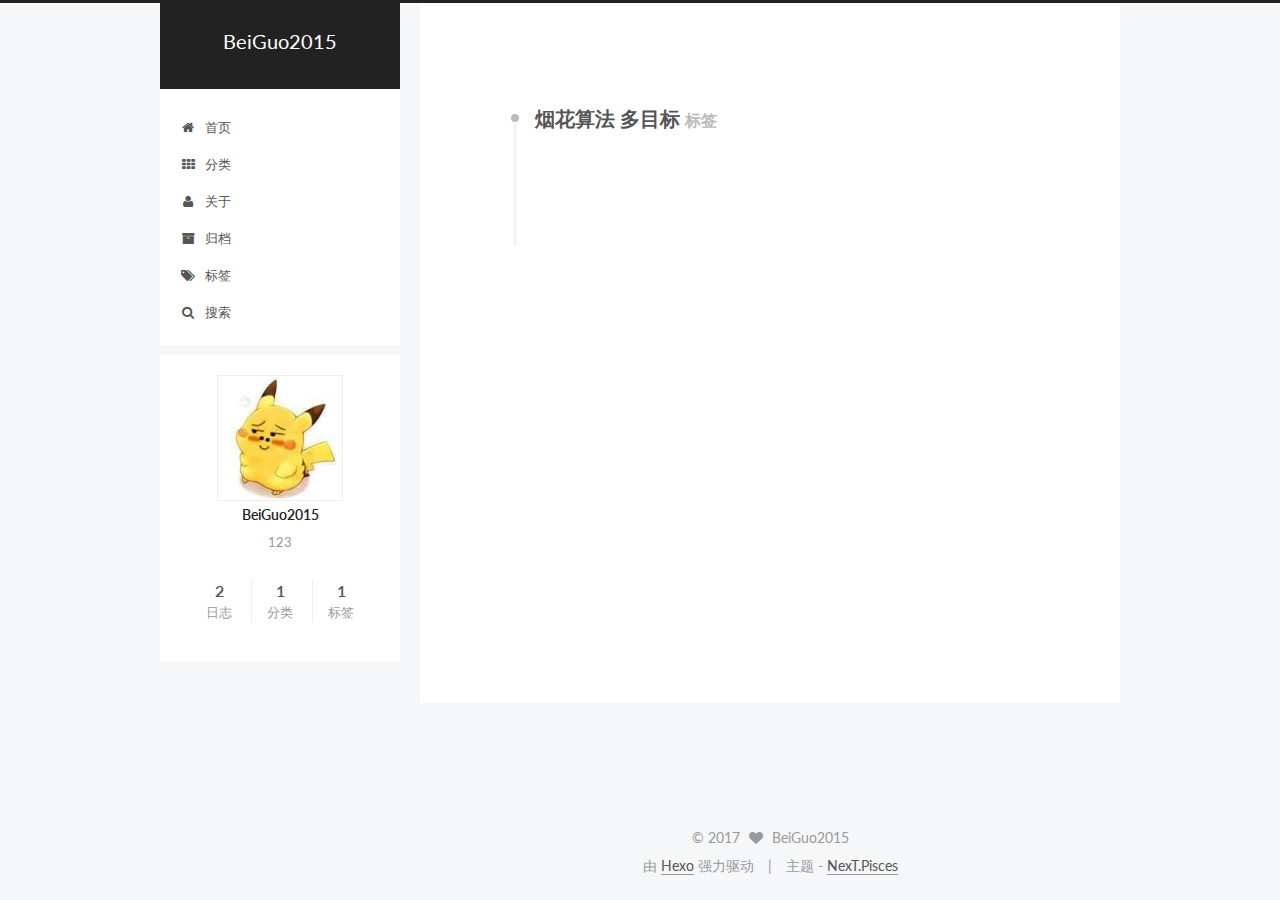
<file: tags/烟花算法-多目标/index.html>
<!doctype html>



  


<html class="theme-next pisces use-motion" lang="zh-Hans">
<head>
  <meta charset="UTF-8"/>
<meta http-equiv="X-UA-Compatible" content="IE=edge" />
<meta name="viewport" content="width=device-width, initial-scale=1, maximum-scale=1"/>



<meta http-equiv="Cache-Control" content="no-transform" />
<meta http-equiv="Cache-Control" content="no-siteapp" />












  
  
  <link href="/lib/fancybox/source/jquery.fancybox.css?v=2.1.5" rel="stylesheet" type="text/css" />




  
  
  
  

  
    
    
  

  

  

  

  

  
    
    
    <link href="//fonts.googleapis.com/css?family=Lato:300,300italic,400,400italic,700,700italic&subset=latin,latin-ext" rel="stylesheet" type="text/css">
  






<link href="/lib/font-awesome/css/font-awesome.min.css?v=4.6.2" rel="stylesheet" type="text/css" />

<link href="/css/main.css?v=5.1.0" rel="stylesheet" type="text/css" />


  <meta name="keywords" content="Algorithm" />








  <link rel="shortcut icon" type="image/x-icon" href="/favicon.ico?v=5.1.0" />






<meta property="og:type" content="website">
<meta property="og:title" content="BeiGuo2015">
<meta property="og:url" content="http://yoursite.com/tags/烟花算法-多目标/index.html">
<meta property="og:site_name" content="BeiGuo2015">
<meta name="twitter:card" content="summary">
<meta name="twitter:title" content="BeiGuo2015">



<script type="text/javascript" id="hexo.configurations">
  var NexT = window.NexT || {};
  var CONFIG = {
    root: '/',
    scheme: 'Pisces',
    sidebar: {"position":"left","display":"post"},
    fancybox: true,
    motion: true,
    duoshuo: {
      userId: '0',
      author: '博主'
    },
    algolia: {
      applicationID: '',
      apiKey: '',
      indexName: '',
      hits: {"per_page":10},
      labels: {"input_placeholder":"Search for Posts","hits_empty":"We didn't find any results for the search: ${query}","hits_stats":"${hits} results found in ${time} ms"}
    }
  };
</script>



  <link rel="canonical" href="http://yoursite.com/tags/烟花算法-多目标/"/>





  <title> 标签: 烟花算法 多目标 | BeiGuo2015 </title>
</head>

<body itemscope itemtype="http://schema.org/WebPage" lang="zh-Hans">

  










  
  
    
  

  <div class="container one-collumn sidebar-position-left  ">
    <div class="headband"></div>

    <header id="header" class="header" itemscope itemtype="http://schema.org/WPHeader">
      <div class="header-inner"><div class="site-meta ">
  

  <div class="custom-logo-site-title">
    <a href="/"  class="brand" rel="start">
      <span class="logo-line-before"><i></i></span>
      <span class="site-title">BeiGuo2015</span>
      <span class="logo-line-after"><i></i></span>
    </a>
  </div>
    
      <p class="site-subtitle"></p>
    
</div>

<div class="site-nav-toggle">
  <button>
    <span class="btn-bar"></span>
    <span class="btn-bar"></span>
    <span class="btn-bar"></span>
  </button>
</div>

<nav class="site-nav">
  

  
    <ul id="menu" class="menu">
      
        
        <li class="menu-item menu-item-home">
          <a href="/" rel="section">
            
              <i class="menu-item-icon fa fa-fw fa-home"></i> <br />
            
            首页
          </a>
        </li>
      
        
        <li class="menu-item menu-item-categories">
          <a href="/categories" rel="section">
            
              <i class="menu-item-icon fa fa-fw fa-th"></i> <br />
            
            分类
          </a>
        </li>
      
        
        <li class="menu-item menu-item-about">
          <a href="/about" rel="section">
            
              <i class="menu-item-icon fa fa-fw fa-user"></i> <br />
            
            关于
          </a>
        </li>
      
        
        <li class="menu-item menu-item-archives">
          <a href="/archives" rel="section">
            
              <i class="menu-item-icon fa fa-fw fa-archive"></i> <br />
            
            归档
          </a>
        </li>
      
        
        <li class="menu-item menu-item-tags">
          <a href="/tags" rel="section">
            
              <i class="menu-item-icon fa fa-fw fa-tags"></i> <br />
            
            标签
          </a>
        </li>
      

      
        <li class="menu-item menu-item-search">
          
            <a href="javascript:;" class="popup-trigger">
          
            
              <i class="menu-item-icon fa fa-search fa-fw"></i> <br />
            
            搜索
          </a>
        </li>
      
    </ul>
  

  
    <div class="site-search">
      
  <div class="popup">
 <span class="search-icon fa fa-search"></span>
 <input type="text" id="local-search-input">
 <div id="local-search-result"></div>
 <span class="popup-btn-close">close</span>
</div>


    </div>
  
</nav>



 </div>
    </header>

    <main id="main" class="main">
      <div class="main-inner">
        <div class="content-wrap">
          <div id="content" class="content">
            

  <div id="posts" class="posts-collapse">
    <div class="collection-title">
      <h2 >
        烟花算法 多目标
        <small>标签</small>
      </h2>
    </div>

    
      

  <article class="post post-type-normal" itemscope itemtype="http://schema.org/Article">
    <header class="post-header">

      <h1 class="post-title">
        
            <a class="post-title-link" href="/2017/01/07/algorithm/fwa-muli-objective /" itemprop="url">
              
                <span itemprop="name">烟花算法在多目标优化中的应用研究</span>
              
            </a>
        
      </h1>

      <div class="post-meta">
        <time class="post-time" itemprop="dateCreated"
              datetime="2017-01-07T20:29:55+08:00"
              content="2017-01-07" >
          01-07
        </time>
      </div>

    </header>
  </article>


    
  </div>

  

          
          </div>
          


          

        </div>
        
          
  
  <div class="sidebar-toggle">
    <div class="sidebar-toggle-line-wrap">
      <span class="sidebar-toggle-line sidebar-toggle-line-first"></span>
      <span class="sidebar-toggle-line sidebar-toggle-line-middle"></span>
      <span class="sidebar-toggle-line sidebar-toggle-line-last"></span>
    </div>
  </div>

  <aside id="sidebar" class="sidebar">
    <div class="sidebar-inner">

      

      

      <section class="site-overview sidebar-panel sidebar-panel-active">
        <div class="site-author motion-element" itemprop="author" itemscope itemtype="http://schema.org/Person">
          <img class="site-author-image" itemprop="image"
               src="/uploads/images/avatar.jpg"
               alt="BeiGuo2015" />
          <p class="site-author-name" itemprop="name">BeiGuo2015</p>
          <p class="site-description motion-element" itemprop="description">123</p>
        </div>
        <nav class="site-state motion-element">
        
          
            <div class="site-state-item site-state-posts">
              <a href="/archives">
                <span class="site-state-item-count">2</span>
                <span class="site-state-item-name">日志</span>
              </a>
            </div>
          

          
            <div class="site-state-item site-state-categories">
              <a href="/categories">
                <span class="site-state-item-count">1</span>
                <span class="site-state-item-name">分类</span>
              </a>
            </div>
          

          
            <div class="site-state-item site-state-tags">
              <a href="/tags">
                <span class="site-state-item-count">1</span>
                <span class="site-state-item-name">标签</span>
              </a>
            </div>
          

        </nav>

        

        <div class="links-of-author motion-element">
          
        </div>

        
        

        
        

        


      </section>

      

    </div>
  </aside>


        
      </div>
    </main>

    <footer id="footer" class="footer">
      <div class="footer-inner">
        <div class="copyright" >
  
  &copy; 
  <span itemprop="copyrightYear">2017</span>
  <span class="with-love">
    <i class="fa fa-heart"></i>
  </span>
  <span class="author" itemprop="copyrightHolder">BeiGuo2015</span>
</div>


<div class="powered-by">
  由 <a class="theme-link" href="https://hexo.io">Hexo</a> 强力驱动
</div>

<div class="theme-info">
  主题 -
  <a class="theme-link" href="https://github.com/iissnan/hexo-theme-next">
    NexT.Pisces
  </a>
</div>


        

        
      </div>
    </footer>

    <div class="back-to-top">
      <i class="fa fa-arrow-up"></i>
    </div>
  </div>

  

<script type="text/javascript">
  if (Object.prototype.toString.call(window.Promise) !== '[object Function]') {
    window.Promise = null;
  }
</script>









  




  
  <script type="text/javascript" src="/lib/jquery/index.js?v=2.1.3"></script>

  
  <script type="text/javascript" src="/lib/fastclick/lib/fastclick.min.js?v=1.0.6"></script>

  
  <script type="text/javascript" src="/lib/jquery_lazyload/jquery.lazyload.js?v=1.9.7"></script>

  
  <script type="text/javascript" src="/lib/velocity/velocity.min.js?v=1.2.1"></script>

  
  <script type="text/javascript" src="/lib/velocity/velocity.ui.min.js?v=1.2.1"></script>

  
  <script type="text/javascript" src="/lib/fancybox/source/jquery.fancybox.pack.js?v=2.1.5"></script>


  


  <script type="text/javascript" src="/js/src/utils.js?v=5.1.0"></script>

  <script type="text/javascript" src="/js/src/motion.js?v=5.1.0"></script>



  
  


  <script type="text/javascript" src="/js/src/affix.js?v=5.1.0"></script>

  <script type="text/javascript" src="/js/src/schemes/pisces.js?v=5.1.0"></script>



  

  


  <script type="text/javascript" src="/js/src/bootstrap.js?v=5.1.0"></script>



  

  
    
  

  <script type="text/javascript">
    var duoshuoQuery = {short_name:"CherishYanPing"};
    (function() {
      var ds = document.createElement('script');
      ds.type = 'text/javascript';ds.async = true;
      ds.id = 'duoshuo-script';
      ds.src = (document.location.protocol == 'https:' ? 'https:' : 'http:') + '//static.duoshuo.com/embed.js';
      ds.charset = 'UTF-8';
      (document.getElementsByTagName('head')[0]
      || document.getElementsByTagName('body')[0]).appendChild(ds);
    })();
  </script>

  
    
      
      <script src="/lib/ua-parser-js/dist/ua-parser.min.js?v=0.7.9"></script>
      <script src="/js/src/hook-duoshuo.js?v=5.1.0"></script>
    
    
    <script src="/lib/ua-parser-js/dist/ua-parser.min.js?v=0.7.9"></script>
    <script src="/js/src/hook-duoshuo.js"></script>
  












  
  
  <script type="text/javascript">
    // Popup Window;
    var isfetched = false;
    // Search DB path;
    var search_path = "search.xml";
    if (search_path.length == 0) {
      search_path = "search.xml";
    }
    var path = "/" + search_path;
    // monitor main search box;

    function proceedsearch() {
      $("body").append('<div class="popoverlay">').css('overflow', 'hidden');
      $('.popup').toggle();
    }
    // search function;
    var searchFunc = function(path, search_id, content_id) {
      'use strict';
      $.ajax({
        url: path,
        dataType: "xml",
        async: true,
        success: function( xmlResponse ) {
          // get the contents from search data
          isfetched = true;
          $('.popup').detach().appendTo('.header-inner');
          var datas = $( "entry", xmlResponse ).map(function() {
            return {
              title: $( "title", this ).text(),
              content: $("content",this).text(),
              url: $( "url" , this).text()
            };
          }).get();
          var $input = document.getElementById(search_id);
          var $resultContent = document.getElementById(content_id);
          $input.addEventListener('input', function(){
            var matchcounts = 0;
            var str='<ul class=\"search-result-list\">';
            var keywords = this.value.trim().toLowerCase().split(/[\s\-]+/);
            $resultContent.innerHTML = "";
            if (this.value.trim().length > 1) {
              // perform local searching
              datas.forEach(function(data) {
                var isMatch = false;
                var content_index = [];
                var data_title = data.title.trim().toLowerCase();
                var data_content = data.content.trim().replace(/<[^>]+>/g,"").toLowerCase();
                var data_url = decodeURIComponent(data.url);
                var index_title = -1;
                var index_content = -1;
                var first_occur = -1;
                // only match artiles with not empty titles and contents
                if(data_title != '') {
                  keywords.forEach(function(keyword, i) {
                    index_title = data_title.indexOf(keyword);
                    index_content = data_content.indexOf(keyword);
                    if( index_title >= 0 || index_content >= 0 ){
                      isMatch = true;
                      if (i == 0) {
                        first_occur = index_content;
                      }
                    }

                  });
                }
                // show search results
                if (isMatch) {
                  matchcounts += 1;
                  str += "<li><a href='"+ data_url +"' class='search-result-title'>"+ data_title +"</a>";
                  var content = data.content.trim().replace(/<[^>]+>/g,"");
                  if (first_occur >= 0) {
                    // cut out 100 characters
                    var start = first_occur - 20;
                    var end = first_occur + 80;
                    if(start < 0){
                      start = 0;
                    }
                    if(start == 0){
                      end = 50;
                    }
                    if(end > content.length){
                      end = content.length;
                    }
                    var match_content = content.substring(start, end);
                    // highlight all keywords
                    keywords.forEach(function(keyword){
                      var regS = new RegExp(keyword, "gi");
                      match_content = match_content.replace(regS, "<b class=\"search-keyword\">"+keyword+"</b>");
                    });

                    str += "<p class=\"search-result\">" + match_content +"...</p>"
                  }
                  str += "</li>";
                }
              })};
            str += "</ul>";
            if (matchcounts == 0) { str = '<div id="no-result"><i class="fa fa-frown-o fa-5x" /></div>' }
            if (keywords == "") { str = '<div id="no-result"><i class="fa fa-search fa-5x" /></div>' }
            $resultContent.innerHTML = str;
          });
          proceedsearch();
        }
      });}

    // handle and trigger popup window;
    $('.popup-trigger').click(function(e) {
      e.stopPropagation();
      if (isfetched == false) {
        searchFunc(path, 'local-search-input', 'local-search-result');
      } else {
        proceedsearch();
      };
    });

    $('.popup-btn-close').click(function(e){
      $('.popup').hide();
      $(".popoverlay").remove();
      $('body').css('overflow', '');
    });
    $('.popup').click(function(e){
      e.stopPropagation();
    });
  </script>


  

  

  

  


</body>
</html>
</file>
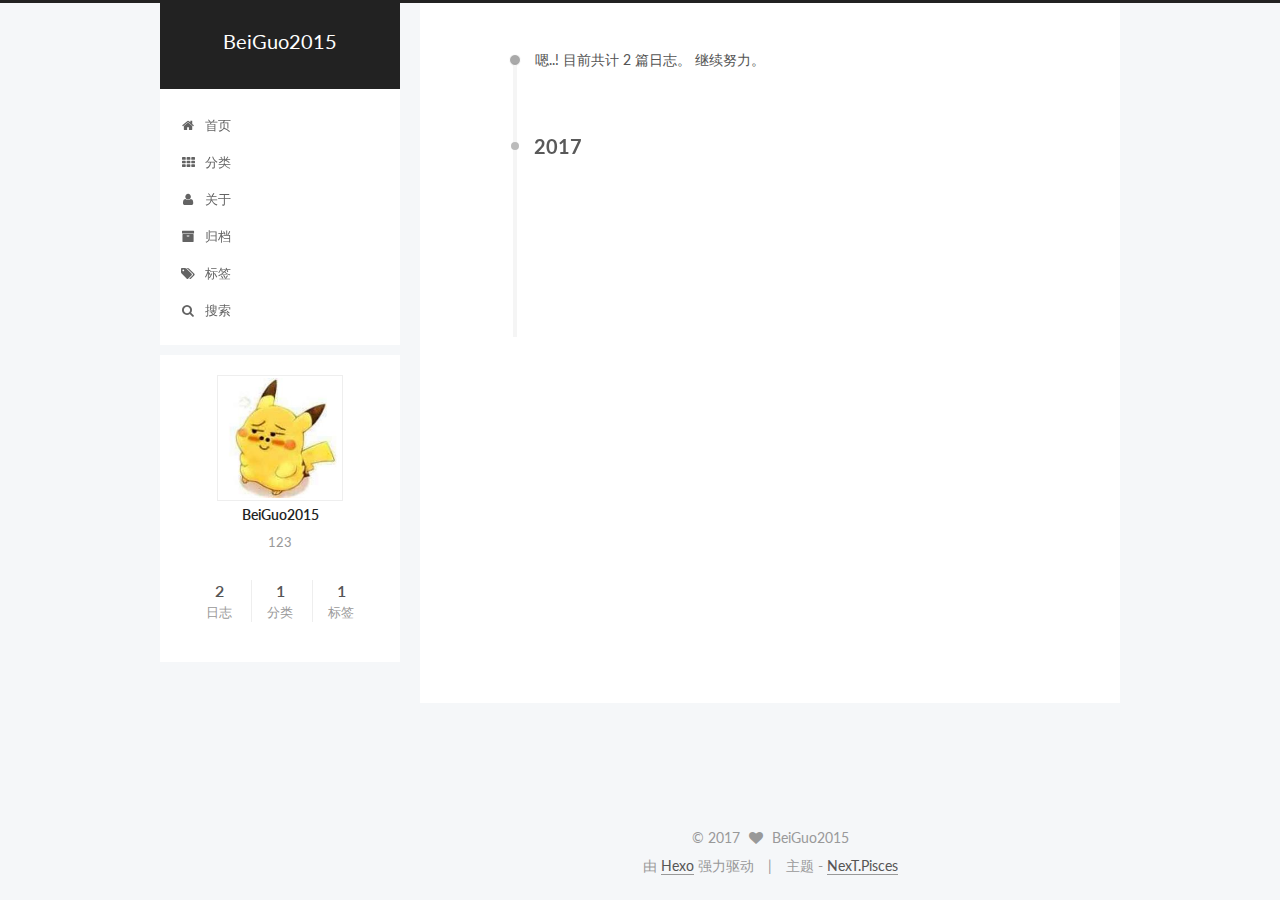
<file: archives/2017/01/index.html>
<!doctype html>



  


<html class="theme-next pisces use-motion" lang="zh-Hans">
<head>
  <meta charset="UTF-8"/>
<meta http-equiv="X-UA-Compatible" content="IE=edge" />
<meta name="viewport" content="width=device-width, initial-scale=1, maximum-scale=1"/>



<meta http-equiv="Cache-Control" content="no-transform" />
<meta http-equiv="Cache-Control" content="no-siteapp" />












  
  
  <link href="/lib/fancybox/source/jquery.fancybox.css?v=2.1.5" rel="stylesheet" type="text/css" />




  
  
  
  

  
    
    
  

  

  

  

  

  
    
    
    <link href="//fonts.googleapis.com/css?family=Lato:300,300italic,400,400italic,700,700italic&subset=latin,latin-ext" rel="stylesheet" type="text/css">
  






<link href="/lib/font-awesome/css/font-awesome.min.css?v=4.6.2" rel="stylesheet" type="text/css" />

<link href="/css/main.css?v=5.1.0" rel="stylesheet" type="text/css" />


  <meta name="keywords" content="Algorithm" />








  <link rel="shortcut icon" type="image/x-icon" href="/favicon.ico?v=5.1.0" />






<meta property="og:type" content="website">
<meta property="og:title" content="BeiGuo2015">
<meta property="og:url" content="http://yoursite.com/archives/2017/01/index.html">
<meta property="og:site_name" content="BeiGuo2015">
<meta name="twitter:card" content="summary">
<meta name="twitter:title" content="BeiGuo2015">



<script type="text/javascript" id="hexo.configurations">
  var NexT = window.NexT || {};
  var CONFIG = {
    root: '/',
    scheme: 'Pisces',
    sidebar: {"position":"left","display":"post"},
    fancybox: true,
    motion: true,
    duoshuo: {
      userId: '0',
      author: '博主'
    },
    algolia: {
      applicationID: '',
      apiKey: '',
      indexName: '',
      hits: {"per_page":10},
      labels: {"input_placeholder":"Search for Posts","hits_empty":"We didn't find any results for the search: ${query}","hits_stats":"${hits} results found in ${time} ms"}
    }
  };
</script>



  <link rel="canonical" href="http://yoursite.com/archives/2017/01/"/>





  <title> 归档 | BeiGuo2015 </title>
</head>

<body itemscope itemtype="http://schema.org/WebPage" lang="zh-Hans">

  










  
  
    
  

  <div class="container one-collumn sidebar-position-left  page-archive  ">
    <div class="headband"></div>

    <header id="header" class="header" itemscope itemtype="http://schema.org/WPHeader">
      <div class="header-inner"><div class="site-meta ">
  

  <div class="custom-logo-site-title">
    <a href="/"  class="brand" rel="start">
      <span class="logo-line-before"><i></i></span>
      <span class="site-title">BeiGuo2015</span>
      <span class="logo-line-after"><i></i></span>
    </a>
  </div>
    
      <p class="site-subtitle"></p>
    
</div>

<div class="site-nav-toggle">
  <button>
    <span class="btn-bar"></span>
    <span class="btn-bar"></span>
    <span class="btn-bar"></span>
  </button>
</div>

<nav class="site-nav">
  

  
    <ul id="menu" class="menu">
      
        
        <li class="menu-item menu-item-home">
          <a href="/" rel="section">
            
              <i class="menu-item-icon fa fa-fw fa-home"></i> <br />
            
            首页
          </a>
        </li>
      
        
        <li class="menu-item menu-item-categories">
          <a href="/categories" rel="section">
            
              <i class="menu-item-icon fa fa-fw fa-th"></i> <br />
            
            分类
          </a>
        </li>
      
        
        <li class="menu-item menu-item-about">
          <a href="/about" rel="section">
            
              <i class="menu-item-icon fa fa-fw fa-user"></i> <br />
            
            关于
          </a>
        </li>
      
        
        <li class="menu-item menu-item-archives">
          <a href="/archives" rel="section">
            
              <i class="menu-item-icon fa fa-fw fa-archive"></i> <br />
            
            归档
          </a>
        </li>
      
        
        <li class="menu-item menu-item-tags">
          <a href="/tags" rel="section">
            
              <i class="menu-item-icon fa fa-fw fa-tags"></i> <br />
            
            标签
          </a>
        </li>
      

      
        <li class="menu-item menu-item-search">
          
            <a href="javascript:;" class="popup-trigger">
          
            
              <i class="menu-item-icon fa fa-search fa-fw"></i> <br />
            
            搜索
          </a>
        </li>
      
    </ul>
  

  
    <div class="site-search">
      
  <div class="popup">
 <span class="search-icon fa fa-search"></span>
 <input type="text" id="local-search-input">
 <div id="local-search-result"></div>
 <span class="popup-btn-close">close</span>
</div>


    </div>
  
</nav>



 </div>
    </header>

    <main id="main" class="main">
      <div class="main-inner">
        <div class="content-wrap">
          <div id="content" class="content">
            

  <section id="posts" class="posts-collapse">
    <span class="archive-move-on"></span>

    <span class="archive-page-counter">
      
      
      
        
      
      嗯..! 目前共计 2 篇日志。 继续努力。
    </span>

    

      
      
      

      
        
        <div class="collection-title">
          <h2 class="archive-year motion-element" id="archive-year-2017">2017</h2>
        </div>
      
      

      

  <article class="post post-type-normal" itemscope itemtype="http://schema.org/Article">
    <header class="post-header">

      <h1 class="post-title">
        
            <a class="post-title-link" href="/2017/01/07/algorithm/fwa-muli-objective /" itemprop="url">
              
                <span itemprop="name">烟花算法在多目标优化中的应用研究</span>
              
            </a>
        
      </h1>

      <div class="post-meta">
        <time class="post-time" itemprop="dateCreated"
              datetime="2017-01-07T20:29:55+08:00"
              content="2017-01-07" >
          01-07
        </time>
      </div>

    </header>
  </article>



    

      
      
      

      
      

      

  <article class="post post-type-normal" itemscope itemtype="http://schema.org/Article">
    <header class="post-header">

      <h1 class="post-title">
        
            <a class="post-title-link" href="/2017/01/06/hello-world/" itemprop="url">
              
                <span itemprop="name">Hello World</span>
              
            </a>
        
      </h1>

      <div class="post-meta">
        <time class="post-time" itemprop="dateCreated"
              datetime="2017-01-06T18:40:34+08:00"
              content="2017-01-06" >
          01-06
        </time>
      </div>

    </header>
  </article>



    

  </section>

  


          
          </div>
          


          

        </div>
        
          
  
  <div class="sidebar-toggle">
    <div class="sidebar-toggle-line-wrap">
      <span class="sidebar-toggle-line sidebar-toggle-line-first"></span>
      <span class="sidebar-toggle-line sidebar-toggle-line-middle"></span>
      <span class="sidebar-toggle-line sidebar-toggle-line-last"></span>
    </div>
  </div>

  <aside id="sidebar" class="sidebar">
    <div class="sidebar-inner">

      

      

      <section class="site-overview sidebar-panel sidebar-panel-active">
        <div class="site-author motion-element" itemprop="author" itemscope itemtype="http://schema.org/Person">
          <img class="site-author-image" itemprop="image"
               src="/uploads/images/avatar.jpg"
               alt="BeiGuo2015" />
          <p class="site-author-name" itemprop="name">BeiGuo2015</p>
          <p class="site-description motion-element" itemprop="description">123</p>
        </div>
        <nav class="site-state motion-element">
        
          
            <div class="site-state-item site-state-posts">
              <a href="/archives">
                <span class="site-state-item-count">2</span>
                <span class="site-state-item-name">日志</span>
              </a>
            </div>
          

          
            <div class="site-state-item site-state-categories">
              <a href="/categories">
                <span class="site-state-item-count">1</span>
                <span class="site-state-item-name">分类</span>
              </a>
            </div>
          

          
            <div class="site-state-item site-state-tags">
              <a href="/tags">
                <span class="site-state-item-count">1</span>
                <span class="site-state-item-name">标签</span>
              </a>
            </div>
          

        </nav>

        

        <div class="links-of-author motion-element">
          
        </div>

        
        

        
        

        


      </section>

      

    </div>
  </aside>


        
      </div>
    </main>

    <footer id="footer" class="footer">
      <div class="footer-inner">
        <div class="copyright" >
  
  &copy; 
  <span itemprop="copyrightYear">2017</span>
  <span class="with-love">
    <i class="fa fa-heart"></i>
  </span>
  <span class="author" itemprop="copyrightHolder">BeiGuo2015</span>
</div>


<div class="powered-by">
  由 <a class="theme-link" href="https://hexo.io">Hexo</a> 强力驱动
</div>

<div class="theme-info">
  主题 -
  <a class="theme-link" href="https://github.com/iissnan/hexo-theme-next">
    NexT.Pisces
  </a>
</div>


        

        
      </div>
    </footer>

    <div class="back-to-top">
      <i class="fa fa-arrow-up"></i>
    </div>
  </div>

  

<script type="text/javascript">
  if (Object.prototype.toString.call(window.Promise) !== '[object Function]') {
    window.Promise = null;
  }
</script>









  




  
  <script type="text/javascript" src="/lib/jquery/index.js?v=2.1.3"></script>

  
  <script type="text/javascript" src="/lib/fastclick/lib/fastclick.min.js?v=1.0.6"></script>

  
  <script type="text/javascript" src="/lib/jquery_lazyload/jquery.lazyload.js?v=1.9.7"></script>

  
  <script type="text/javascript" src="/lib/velocity/velocity.min.js?v=1.2.1"></script>

  
  <script type="text/javascript" src="/lib/velocity/velocity.ui.min.js?v=1.2.1"></script>

  
  <script type="text/javascript" src="/lib/fancybox/source/jquery.fancybox.pack.js?v=2.1.5"></script>


  


  <script type="text/javascript" src="/js/src/utils.js?v=5.1.0"></script>

  <script type="text/javascript" src="/js/src/motion.js?v=5.1.0"></script>



  
  


  <script type="text/javascript" src="/js/src/affix.js?v=5.1.0"></script>

  <script type="text/javascript" src="/js/src/schemes/pisces.js?v=5.1.0"></script>



  
  
    <script type="text/javascript" id="motion.page.archive">
      $('.archive-year').velocity('transition.slideLeftIn');
    </script>
  


  


  <script type="text/javascript" src="/js/src/bootstrap.js?v=5.1.0"></script>



  

  
    
  

  <script type="text/javascript">
    var duoshuoQuery = {short_name:"CherishYanPing"};
    (function() {
      var ds = document.createElement('script');
      ds.type = 'text/javascript';ds.async = true;
      ds.id = 'duoshuo-script';
      ds.src = (document.location.protocol == 'https:' ? 'https:' : 'http:') + '//static.duoshuo.com/embed.js';
      ds.charset = 'UTF-8';
      (document.getElementsByTagName('head')[0]
      || document.getElementsByTagName('body')[0]).appendChild(ds);
    })();
  </script>

  
    
      
      <script src="/lib/ua-parser-js/dist/ua-parser.min.js?v=0.7.9"></script>
      <script src="/js/src/hook-duoshuo.js?v=5.1.0"></script>
    
    
    <script src="/lib/ua-parser-js/dist/ua-parser.min.js?v=0.7.9"></script>
    <script src="/js/src/hook-duoshuo.js"></script>
  












  
  
  <script type="text/javascript">
    // Popup Window;
    var isfetched = false;
    // Search DB path;
    var search_path = "search.xml";
    if (search_path.length == 0) {
      search_path = "search.xml";
    }
    var path = "/" + search_path;
    // monitor main search box;

    function proceedsearch() {
      $("body").append('<div class="popoverlay">').css('overflow', 'hidden');
      $('.popup').toggle();
    }
    // search function;
    var searchFunc = function(path, search_id, content_id) {
      'use strict';
      $.ajax({
        url: path,
        dataType: "xml",
        async: true,
        success: function( xmlResponse ) {
          // get the contents from search data
          isfetched = true;
          $('.popup').detach().appendTo('.header-inner');
          var datas = $( "entry", xmlResponse ).map(function() {
            return {
              title: $( "title", this ).text(),
              content: $("content",this).text(),
              url: $( "url" , this).text()
            };
          }).get();
          var $input = document.getElementById(search_id);
          var $resultContent = document.getElementById(content_id);
          $input.addEventListener('input', function(){
            var matchcounts = 0;
            var str='<ul class=\"search-result-list\">';
            var keywords = this.value.trim().toLowerCase().split(/[\s\-]+/);
            $resultContent.innerHTML = "";
            if (this.value.trim().length > 1) {
              // perform local searching
              datas.forEach(function(data) {
                var isMatch = false;
                var content_index = [];
                var data_title = data.title.trim().toLowerCase();
                var data_content = data.content.trim().replace(/<[^>]+>/g,"").toLowerCase();
                var data_url = decodeURIComponent(data.url);
                var index_title = -1;
                var index_content = -1;
                var first_occur = -1;
                // only match artiles with not empty titles and contents
                if(data_title != '') {
                  keywords.forEach(function(keyword, i) {
                    index_title = data_title.indexOf(keyword);
                    index_content = data_content.indexOf(keyword);
                    if( index_title >= 0 || index_content >= 0 ){
                      isMatch = true;
                      if (i == 0) {
                        first_occur = index_content;
                      }
                    }

                  });
                }
                // show search results
                if (isMatch) {
                  matchcounts += 1;
                  str += "<li><a href='"+ data_url +"' class='search-result-title'>"+ data_title +"</a>";
                  var content = data.content.trim().replace(/<[^>]+>/g,"");
                  if (first_occur >= 0) {
                    // cut out 100 characters
                    var start = first_occur - 20;
                    var end = first_occur + 80;
                    if(start < 0){
                      start = 0;
                    }
                    if(start == 0){
                      end = 50;
                    }
                    if(end > content.length){
                      end = content.length;
                    }
                    var match_content = content.substring(start, end);
                    // highlight all keywords
                    keywords.forEach(function(keyword){
                      var regS = new RegExp(keyword, "gi");
                      match_content = match_content.replace(regS, "<b class=\"search-keyword\">"+keyword+"</b>");
                    });

                    str += "<p class=\"search-result\">" + match_content +"...</p>"
                  }
                  str += "</li>";
                }
              })};
            str += "</ul>";
            if (matchcounts == 0) { str = '<div id="no-result"><i class="fa fa-frown-o fa-5x" /></div>' }
            if (keywords == "") { str = '<div id="no-result"><i class="fa fa-search fa-5x" /></div>' }
            $resultContent.innerHTML = str;
          });
          proceedsearch();
        }
      });}

    // handle and trigger popup window;
    $('.popup-trigger').click(function(e) {
      e.stopPropagation();
      if (isfetched == false) {
        searchFunc(path, 'local-search-input', 'local-search-result');
      } else {
        proceedsearch();
      };
    });

    $('.popup-btn-close').click(function(e){
      $('.popup').hide();
      $(".popoverlay").remove();
      $('body').css('overflow', '');
    });
    $('.popup').click(function(e){
      e.stopPropagation();
    });
  </script>


  

  

  

  


</body>
</html>
</file>
<file: css/main.css>
/* normalize.css v3.0.2 | MIT License | git.io/normalize */
html {
  font-family: sans-serif; /* 1 */
  -ms-text-size-adjust: 100%; /* 2 */
  -webkit-text-size-adjust: 100%; /* 2 */
}
body {
  margin: 0;
}
article,
aside,
details,
figcaption,
figure,
footer,
header,
hgroup,
main,
menu,
nav,
section,
summary {
  display: block;
}
audio,
canvas,
progress,
video {
  display: inline-block; /* 1 */
  vertical-align: baseline; /* 2 */
}
audio:not([controls]) {
  display: none;
  height: 0;
}
[hidden],
template {
  display: none;
}
a {
  background-color: transparent;
}
a:active,
a:hover {
  outline: 0;
}
abbr[title] {
  border-bottom: 1px dotted;
}
b,
strong {
  font-weight: bold;
}
dfn {
  font-style: italic;
}
h1 {
  font-size: 2em;
  margin: 0.67em 0;
}
mark {
  background: #ff0;
  color: #000;
}
small {
  font-size: 80%;
}
sub,
sup {
  font-size: 75%;
  line-height: 0;
  position: relative;
  vertical-align: baseline;
}
sup {
  top: -0.5em;
}
sub {
  bottom: -0.25em;
}
img {
  border: 0;
}
svg:not(:root) {
  overflow: hidden;
}
figure {
  margin: 1em 40px;
}
hr {
  -moz-box-sizing: content-box;
  box-sizing: content-box;
  height: 0;
}
pre {
  overflow: auto;
}
code,
kbd,
pre,
samp {
  font-family: monospace, monospace;
  font-size: 1em;
}
button,
input,
optgroup,
select,
textarea {
  color: inherit; /* 1 */
  font: inherit; /* 2 */
  margin: 0; /* 3 */
}
button {
  overflow: visible;
}
button,
select {
  text-transform: none;
}
button,
html input[type="button"],
input[type="reset"],
input[type="submit"] {
  -webkit-appearance: button; /* 2 */
  cursor: pointer; /* 3 */
}
button[disabled],
html input[disabled] {
  cursor: default;
}
button::-moz-focus-inner,
input::-moz-focus-inner {
  border: 0;
  padding: 0;
}
input {
  line-height: normal;
}
input[type="checkbox"],
input[type="radio"] {
  box-sizing: border-box; /* 1 */
  padding: 0; /* 2 */
}
input[type="number"]::-webkit-inner-spin-button,
input[type="number"]::-webkit-outer-spin-button {
  height: auto;
}
input[type="search"] {
  -webkit-appearance: textfield; /* 1 */
  -moz-box-sizing: content-box;
  -webkit-box-sizing: content-box; /* 2 */
  box-sizing: content-box;
}
input[type="search"]::-webkit-search-cancel-button,
input[type="search"]::-webkit-search-decoration {
  -webkit-appearance: none;
}
fieldset {
  border: 1px solid #c0c0c0;
  margin: 0 2px;
  padding: 0.35em 0.625em 0.75em;
}
legend {
  border: 0; /* 1 */
  padding: 0; /* 2 */
}
textarea {
  overflow: auto;
}
optgroup {
  font-weight: bold;
}
table {
  border-collapse: collapse;
  border-spacing: 0;
}
td,
th {
  padding: 0;
}
::selection {
  background: #262a30;
  color: #fff;
}
body {
  position: relative;
  font-family: 'Lato', "PingFang SC", "Microsoft YaHei", sans-serif;
  font-size: 14px;
  line-height: 2;
  color: #555;
  background: #f5f7f9;
}
@media (max-width: 767px) {
  body {
    padding-right: 0 !important;
  }
}
@media (min-width: 768px) and (max-width: 991px) {
  body {
    padding-right: 0 !important;
  }
}
@media (min-width: 1600px) {
  body {
    font-size: 16px;
  }
}
h1,
h2,
h3,
h4,
h5,
h6 {
  margin: 0;
  padding: 0;
  font-weight: bold;
  line-height: 1.5;
  font-family: 'Lato', "PingFang SC", "Microsoft YaHei", sans-serif;
}
h2,
h3,
h4,
h5,
h6 {
  margin: 20px 0 15px;
}
h1 {
  font-size: 22px;
}
@media (max-width: 767px) {
  h1 {
    font-size: 18px;
  }
}
h2 {
  font-size: 20px;
}
@media (max-width: 767px) {
  h2 {
    font-size: 16px;
  }
}
h3 {
  font-size: 18px;
}
@media (max-width: 767px) {
  h3 {
    font-size: 14px;
  }
}
h4 {
  font-size: 16px;
}
@media (max-width: 767px) {
  h4 {
    font-size: 12px;
  }
}
h5 {
  font-size: 14px;
}
@media (max-width: 767px) {
  h5 {
    font-size: 10px;
  }
}
h6 {
  font-size: 12px;
}
@media (max-width: 767px) {
  h6 {
    font-size: 8px;
  }
}
p {
  margin: 0 0 25px 0;
}
a {
  color: #555;
  text-decoration: none;
  border-bottom: 1px solid #999;
  word-wrap: break-word;
}
a:hover {
  color: #222;
  border-bottom-color: #222;
}
ul {
  list-style: none;
}
blockquote {
  margin: 0;
  padding: 0;
}
img {
  display: block;
  margin: auto;
  max-width: 100%;
  height: auto;
}
hr {
  margin: 40px 0;
  height: 3px;
  border: none;
  background-color: #ddd;
  background-image: repeating-linear-gradient(-45deg, #fff, #fff 4px, transparent 4px, transparent 8px);
}
blockquote {
  padding: 0 15px;
  color: #666;
  border-left: 4px solid #ddd;
}
blockquote cite::before {
  content: "-";
  padding: 0 5px;
}
dt {
  font-weight: 700;
}
dd {
  margin: 0;
  padding: 0;
}
.text-left {
  text-align: left;
}
.text-center {
  text-align: center;
}
.text-right {
  text-align: right;
}
.text-justify {
  text-align: justify;
}
.text-nowrap {
  white-space: nowrap;
}
.text-lowercase {
  text-transform: lowercase;
}
.text-uppercase {
  text-transform: uppercase;
}
.text-capitalize {
  text-transform: capitalize;
}
.center-block {
  display: block;
  margin-left: auto;
  margin-right: auto;
}
.clearfix:before,
.clearfix:after {
  content: " ";
  display: table;
}
.clearfix:after {
  clear: both;
}
.pullquote {
  width: 45%;
}
.pullquote.left {
  float: left;
  margin-left: 5px;
  margin-right: 10px;
}
.pullquote.right {
  float: right;
  margin-left: 10px;
  margin-right: 5px;
}
.affix.affix.affix {
  position: fixed;
}
.translation {
  margin-top: -20px;
  font-size: 14px;
  color: #999;
}
.scrollbar-measure {
  width: 100px;
  height: 100px;
  overflow: scroll;
  position: absolute;
  top: -9999px;
}
.use-motion .motion-element {
  opacity: 0;
}
#local-search-input {
  padding: 3px;
  border: none;
  text-indent: 14px;
  border-radius: 0;
  width: 140px;
  outline: none;
  border-bottom: 1px solid #999;
  background: inherit;
  opacity: 0.5;
}
#local-search-input:focus {
  opacity: 1;
}
.search-icon {
  position: absolute;
  top: 9px;
}
table {
  margin: 20px 0;
  width: 100%;
  border-collapse: collapse;
  border-spacing: 0;
  border: 1px solid #ddd;
  font-size: 14px;
  table-layout: fixed;
  word-wrap: break-all;
}
table>tbody>tr:nth-of-type(odd) {
  background-color: #f9f9f9;
}
table>tbody>tr:hover {
  background-color: #f5f5f5;
}
caption,
th,
td {
  padding: 8px;
  text-align: left;
  vertical-align: middle;
  font-weight: normal;
}
th,
td {
  border-bottom: 3px solid #ddd;
  border-right: 1px solid #eee;
}
th {
  padding-bottom: 10px;
  font-weight: 700;
}
td {
  border-bottom-width: 1px;
}
html,
body {
  height: 100%;
}
.container {
  position: relative;
  min-height: 100%;
}
.header-inner {
  margin: 0 auto;
  padding: 100px 0 70px;
  width: 700px;
}
@media (min-width: 1600px) {
  .container .header-inner {
    width: 900px;
  }
}
.main {
  padding-bottom: 150px;
}
.main-inner {
  margin: 0 auto;
  width: 700px;
}
@media (min-width: 1600px) {
  .container .main-inner {
    width: 900px;
  }
}
.footer {
  position: absolute;
  left: 0;
  bottom: 0;
  width: 100%;
  min-height: 50px;
}
.footer-inner {
  box-sizing: border-box;
  margin: 20px auto;
  width: 700px;
}
@media (min-width: 1600px) {
  .container .footer-inner {
    width: 900px;
  }
}
pre,
.highlight {
  overflow: auto;
  margin: 20px 0;
  padding: 0;
  font-size: 13px;
  color: #4d4d4c;
  background: #f7f7f7;
  line-height: 1.6;
}
pre,
code {
  font-family: consolas, Menlo, "PingFang SC", "Microsoft YaHei", monospace;
}
code {
  padding: 2px 4px;
  word-wrap: break-word;
  color: #4d4d4c;
  background: #f7f7f7;
  border-radius: 3px;
  font-size: 13px;
}
pre code {
  padding: 0;
  color: #4d4d4c;
  background: none;
  text-shadow: none;
}
.highlight {
  border-radius: 1px;
}
.highlight pre {
  border: none;
  margin: 0;
  padding: 10px 0;
}
.highlight table {
  margin: 0;
  width: auto;
  border: none;
}
.highlight td {
  border: none;
  padding: 0;
}
.highlight figcaption {
  font-size: 1em;
  color: #4d4d4c;
  line-height: 1em;
  margin-bottom: 1em;
}
.highlight figcaption:before,
.highlight figcaption:after {
  content: " ";
  display: table;
}
.highlight figcaption:after {
  clear: both;
}
.highlight figcaption a {
  float: right;
  color: #4d4d4c;
}
.highlight figcaption a:hover {
  border-bottom-color: #4d4d4c;
}
.highlight .gutter pre {
  padding-left: 10px;
  padding-right: 10px;
  color: #869194;
  text-align: right;
  background-color: #eff2f3;
}
.highlight .code pre {
  padding-left: 10px;
  padding-right: 10px;
  background-color: #f7f7f7;
}
.highlight .line {
  height: 20px;
}
.gutter {
  -webkit-user-select: none;
  -moz-user-select: none;
  -ms-user-select: none;
  user-select: none;
}
.gist table {
  width: auto;
}
.gist table td {
  border: none;
}
pre .deletion {
  background: #fdd;
}
pre .addition {
  background: #dfd;
}
pre .meta {
  color: #8959a8;
}
pre .comment {
  color: #8e908c;
}
pre .variable,
pre .attribute,
pre .tag,
pre .regexp,
pre .ruby .constant,
pre .xml .tag .title,
pre .xml .pi,
pre .xml .doctype,
pre .html .doctype,
pre .css .id,
pre .css .class,
pre .css .pseudo {
  color: #c82829;
}
pre .number,
pre .preprocessor,
pre .built_in,
pre .literal,
pre .params,
pre .constant,
pre .command {
  color: #f5871f;
}
pre .ruby .class .title,
pre .css .rules .attribute,
pre .string,
pre .value,
pre .inheritance,
pre .header,
pre .ruby .symbol,
pre .xml .cdata,
pre .special,
pre .number,
pre .formula {
  color: #718c00;
}
pre .title,
pre .css .hexcolor {
  color: #3e999f;
}
pre .function,
pre .python .decorator,
pre .python .title,
pre .ruby .function .title,
pre .ruby .title .keyword,
pre .perl .sub,
pre .javascript .title,
pre .coffeescript .title {
  color: #4271ae;
}
pre .keyword,
pre .javascript .function {
  color: #8959a8;
}
.full-image.full-image.full-image {
  border: none;
  max-width: 100%;
  width: auto;
  margin: 20px auto;
}
@media (min-width: 992px) {
  .full-image.full-image.full-image {
    max-width: none;
    width: 118%;
    margin: 0 -9%;
  }
}
.blockquote-center,
.page-home .post-type-quote blockquote,
.page-post-detail .post-type-quote blockquote {
  position: relative;
  margin: 40px 0;
  padding: 0;
  border-left: none;
  text-align: center;
}
.blockquote-center::before,
.page-home .post-type-quote blockquote::before,
.page-post-detail .post-type-quote blockquote::before,
.blockquote-center::after,
.page-home .post-type-quote blockquote::after,
.page-post-detail .post-type-quote blockquote::after {
  position: absolute;
  content: ' ';
  display: block;
  width: 100%;
  height: 24px;
  opacity: 0.2;
  background-repeat: no-repeat;
  background-position: 0 -6px;
  background-size: 22px 22px;
}
.blockquote-center::before,
.page-home .post-type-quote blockquote::before,
.page-post-detail .post-type-quote blockquote::before {
  top: -20px;
  background-image: url("../images/quote-l.svg");
  border-top: 1px solid #ccc;
}
.blockquote-center::after,
.page-home .post-type-quote blockquote::after,
.page-post-detail .post-type-quote blockquote::after {
  bottom: -20px;
  background-image: url("../images/quote-r.svg");
  border-bottom: 1px solid #ccc;
  background-position: 100% 8px;
}
.blockquote-center p,
.page-home .post-type-quote blockquote p,
.page-post-detail .post-type-quote blockquote p,
.blockquote-center div,
.page-home .post-type-quote blockquote div,
.page-post-detail .post-type-quote blockquote div {
  text-align: center;
}
.post .post-body .group-picture img {
  box-sizing: border-box;
  padding: 0 3px;
  border: none;
}
.post .group-picture-row {
  overflow: hidden;
  margin-top: 6px;
}
.post .group-picture-row:first-child {
  margin-top: 0;
}
.post .group-picture-column {
  float: left;
}
.page-post-detail .post-body .group-picture-column {
  float: none;
  margin-top: 10px;
  width: auto !important;
}
.page-post-detail .post-body .group-picture-column img {
  margin: 0 auto;
}
.page-archive .group-picture-container {
  overflow: hidden;
}
.page-archive .group-picture-row {
  float: left;
}
.page-archive .group-picture-row:first-child {
  margin-top: 6px;
}
.page-archive .group-picture-column {
  max-width: 150px;
  max-height: 150px;
}
.note {
  padding: 20px;
  margin: 20px 0;
  border: 1px solid #eee;
  border-left-width: 5px;
  border-radius: 3px;
}
.note h2,
.note h3,
.note h4,
.note h5,
.note h6 {
  margin-top: 0;
  margin-bottom: 5px;
}
.note p:last-child {
  margin-bottom: 0;
}
.note code {
  border-radius: 3px;
}
.note+.note {
  margin-top: -5px;
}
.default {
  border-left-color: #777;
}
.default h2,
.default h3,
.default h4,
.default h5,
.default h6 {
  color: #777;
}
.primary {
  border-left-color: #428bca;
}
.primary h2,
.primary h3,
.primary h4,
.primary h5,
.primary h6 {
  color: #428bca;
}
.success {
  border-left-color: #5cb85c;
}
.success h2,
.success h3,
.success h4,
.success h5,
.success h6 {
  color: #5cb85c;
}
.danger {
  border-left-color: #d9534f;
}
.danger h2,
.danger h3,
.danger h4,
.danger h5,
.danger h6 {
  color: #d9534f;
}
.warning {
  border-left-color: #f0ad4e;
}
.warning h2,
.warning h3,
.warning h4,
.warning h5,
.warning h6 {
  color: #f0ad4e;
}
.info {
  border-left-color: #5bc0de;
}
.info h2,
.info h3,
.info h4,
.info h5,
.info h6 {
  color: #5bc0de;
}
.btn {
  display: inline-block;
  padding: 0 20px;
  font-size: 14px;
  color: #fff;
  background: #222;
  border: 2px solid #555;
  text-decoration: none;
  border-radius: 0;
  transition-property: background-color;
  transition-duration: 0.2s;
  transition-timing-function: ease-in-out;
  transition-delay: 0s;
}
.btn:hover,
.post-more-link .btn:hover {
  border-color: #222;
  color: #fff;
  background: #222;
}
.btn-bar {
  display: block;
  width: 22px;
  height: 2px;
  background: #555;
  border-radius: 1px;
}
.btn-bar+.btn-bar {
  margin-top: 4px;
}
.pagination {
  margin: 120px 0 40px;
  text-align: center;
  border-top: 1px solid #eee;
}
.page-number-basic,
.pagination .prev,
.pagination .next,
.pagination .page-number,
.pagination .space {
  display: inline-block;
  position: relative;
  top: -1px;
  margin: 0 10px;
  padding: 0 10px;
  line-height: 30px;
}
@media (max-width: 767px) {
  .page-number-basic,
  .pagination .prev,
  .pagination .next,
  .pagination .page-number,
  .pagination .space {
    margin: 0 5px;
  }
}
.pagination .prev,
.pagination .next,
.pagination .page-number {
  border-bottom: 0;
  border-top: 1px solid #eee;
  transition-property: border-color;
  transition-duration: 0.2s;
  transition-timing-function: ease-in-out;
  transition-delay: 0s;
}
.pagination .prev:hover,
.pagination .next:hover,
.pagination .page-number:hover {
  border-top-color: #222;
}
.pagination .space {
  padding: 0;
  margin: 0;
}
.pagination .prev {
  margin-left: 0;
}
.pagination .next {
  margin-right: 0;
}
.pagination .page-number.current {
  color: #fff;
  background: #ccc;
  border-top-color: #ccc;
}
@media (max-width: 767px) {
  .pagination {
    border-top: none;
  }
  .pagination .prev,
  .pagination .next,
  .pagination .page-number {
    margin-bottom: 10px;
    border-top: 0;
    border-bottom: 1px solid #eee;
  }
  .pagination .prev:hover,
  .pagination .next:hover,
  .pagination .page-number:hover {
    border-bottom-color: #222;
  }
}
.comments {
  margin: 60px 20px 0;
}
.tag-cloud {
  text-align: center;
}
.tag-cloud a {
  display: inline-block;
  margin: 10px;
}
.back-to-top {
  box-sizing: border-box;
  position: fixed;
  bottom: -100px;
  right: 50px;
  z-index: 1050;
  padding: 0 6px;
  width: 25px;
  background: #222;
  font-size: 12px;
  opacity: 0.6;
  color: #fff;
  cursor: pointer;
  text-align: center;
  -webkit-transform: translateZ(0);
  transition-property: bottom;
  transition-duration: 0.2s;
  transition-timing-function: ease-in-out;
  transition-delay: 0s;
}
@media (max-width: 767px) {
  .back-to-top {
    display: none;
  }
}
@media (min-width: 768px) and (max-width: 991px) {
  .back-to-top {
    display: none;
  }
}
.back-to-top.back-to-top-on {
  bottom: 40px;
}
.header {
  background: #fff;
}
.header-inner {
  position: relative;
}
.headband {
  height: 3px;
  background: #222;
}
.site-meta {
  margin: 0;
  text-align: center;
}
@media (max-width: 767px) {
  .site-meta {
    text-align: center;
  }
}
.brand {
  position: relative;
  display: inline-block;
  padding: 0 40px;
  color: #fff;
  background: #222;
  border-bottom: none;
}
.brand:hover {
  color: #fff;
}
.logo {
  display: inline-block;
  margin-right: 5px;
  line-height: 36px;
  vertical-align: top;
}
.site-title {
  display: inline-block;
  vertical-align: top;
  line-height: 36px;
  font-size: 20px;
  font-weight: normal;
  font-family: 'Lato', "PingFang SC", "Microsoft YaHei", sans-serif;
}
.site-subtitle {
  margin-top: 10px;
  font-size: 13px;
  color: #ddd;
}
.use-motion .brand {
  opacity: 0;
}
.use-motion .logo,
.use-motion .site-title,
.use-motion .site-subtitle {
  opacity: 0;
  position: relative;
  top: -10px;
}
.site-nav-toggle {
  display: none;
  position: absolute;
  top: 10px;
  left: 10px;
}
@media (max-width: 767px) {
  .site-nav-toggle {
    display: block;
  }
}
.site-nav-toggle button {
  margin-top: 2px;
  padding: 9px 10px;
  background: transparent;
  border: none;
}
@media (max-width: 767px) {
  .site-nav {
    display: none;
    margin: 0 -10px;
    padding: 0 10px;
    clear: both;
    border-top: 1px solid #ddd;
  }
}
@media (min-width: 768px) and (max-width: 991px) {
  .site-nav {
    display: block !important;
  }
}
@media (min-width: 992px) {
  .site-nav {
    display: block !important;
  }
}
.menu {
  margin-top: 20px;
  padding-left: 0;
  text-align: center;
}
.menu .menu-item {
  display: inline-block;
  margin: 0 10px;
}
@media screen and (max-width: 767px) {
  .menu .menu-item {
    margin-top: 10px;
  }
}
.menu .menu-item a {
  display: block;
  font-size: 13px;
  text-transform: capitalize;
  line-height: inherit;
  border-bottom: 1px solid transparent;
  transition-property: border-color;
  transition-duration: 0.2s;
  transition-timing-function: ease-in-out;
  transition-delay: 0s;
}
.menu .menu-item a:hover,
.menu-item-active a {
  border-bottom-color: #222;
}
.menu .menu-item .fa {
  margin-right: 5px;
}
.use-motion .menu-item {
  opacity: 0;
}
.post-body {
  font-family: 'Lato', "PingFang SC", "Microsoft YaHei", sans-serif;
}
@media (max-width: 767px) {
  .post-body {
    word-break: break-word;
  }
}
.post-body .fancybox img {
  display: block !important;
  margin: 0 auto;
  cursor: pointer;
  cursor: zoom-in;
  cursor: -webkit-zoom-in;
}
.post-body .image-caption,
.post-body .figure .caption {
  margin: 10px auto 15px;
  text-align: center;
  font-size: 14px;
  color: #999;
  font-weight: bold;
  line-height: 1;
}
.post-sticky-flag {
  display: inline-block;
  font-size: 16px;
  -ms-transform: rotate(30deg);
  -webkit-transform: rotate(30deg);
  -moz-transform: rotate(30deg);
  -ms-transform: rotate(30deg);
  -o-transform: rotate(30deg);
  transform: rotate(30deg);
}
.posts-expand {
  padding-top: 40px;
}
@media (max-width: 767px) {
  .posts-expand {
    margin: 0 20px;
  }
  .post-body pre,
  .post-body .highlight {
    padding: 10px;
  }
  .post-body pre .gutter pre,
  .post-body .highlight .gutter pre {
    padding-right: 10px;
  }
}
@media (min-width: 992px) {
  .posts-expand .post-body {
    text-align: justify;
  }
}
.posts-expand .post-body h2,
.posts-expand .post-body h3,
.posts-expand .post-body h4,
.posts-expand .post-body h5,
.posts-expand .post-body h6 {
  padding-top: 10px;
}
.posts-expand .post-body h2 .header-anchor,
.posts-expand .post-body h3 .header-anchor,
.posts-expand .post-body h4 .header-anchor,
.posts-expand .post-body h5 .header-anchor,
.posts-expand .post-body h6 .header-anchor {
  float: right;
  margin-left: 10px;
  color: #ccc;
  border-bottom-style: none;
  visibility: hidden;
}
.posts-expand .post-body h2 .header-anchor:hover,
.posts-expand .post-body h3 .header-anchor:hover,
.posts-expand .post-body h4 .header-anchor:hover,
.posts-expand .post-body h5 .header-anchor:hover,
.posts-expand .post-body h6 .header-anchor:hover {
  color: inherit;
}
.posts-expand .post-body h2:hover .header-anchor,
.posts-expand .post-body h3:hover .header-anchor,
.posts-expand .post-body h4:hover .header-anchor,
.posts-expand .post-body h5:hover .header-anchor,
.posts-expand .post-body h6:hover .header-anchor {
  visibility: visible;
}
.posts-expand .post-body ul li {
  list-style: circle;
}
.posts-expand .post-body img {
  box-sizing: border-box;
  margin: auto;
  padding: 3px;
  border: 1px solid #ddd;
}
.posts-expand .fancybox img {
  margin: 0 auto;
}
@media (max-width: 767px) {
  .posts-collapse {
    margin: 0 20px;
  }
  .posts-collapse .post-title,
  .posts-collapse .post-meta {
    display: block;
    width: auto;
    text-align: left;
  }
}
.posts-collapse {
  position: relative;
  z-index: 1010;
  margin-left: 55px;
}
.posts-collapse::after {
  content: " ";
  position: absolute;
  top: 20px;
  left: 0;
  margin-left: -2px;
  width: 4px;
  height: 100%;
  background: #f5f5f5;
  z-index: -1;
}
@media (max-width: 767px) {
  .posts-collapse {
    margin: 0 20px;
  }
}
.posts-collapse .collection-title {
  position: relative;
  margin: 60px 0;
}
.posts-collapse .collection-title h2 {
  margin-left: 20px;
}
.posts-collapse .collection-title small {
  color: #bbb;
}
.posts-collapse .collection-title::before {
  content: " ";
  position: absolute;
  left: 0;
  top: 50%;
  margin-left: -4px;
  margin-top: -4px;
  width: 8px;
  height: 8px;
  background: #bbb;
  border-radius: 50%;
}
.posts-collapse .post {
  margin: 30px 0;
}
.posts-collapse .post-header {
  position: relative;
  transition-duration: 0.2s;
  transition-timing-function: ease-in-out;
  transition-delay: 0s;
  transition-property: border;
  border-bottom: 1px dashed #ccc;
}
.posts-collapse .post-header::before {
  content: " ";
  position: absolute;
  left: 0;
  top: 12px;
  width: 6px;
  height: 6px;
  margin-left: -4px;
  background: #bbb;
  border-radius: 50%;
  border: 1px solid #fff;
  transition-duration: 0.2s;
  transition-timing-function: ease-in-out;
  transition-delay: 0s;
  transition-property: background;
}
.posts-collapse .post-header:hover {
  border-bottom-color: #666;
}
.posts-collapse .post-header:hover::before {
  background: #222;
}
.posts-collapse .post-meta {
  position: absolute;
  font-size: 12px;
  left: 20px;
  top: 5px;
}
.posts-collapse .post-comments-count {
  display: none;
}
.posts-collapse .post-title {
  margin-left: 60px;
  font-size: 16px;
  font-weight: normal;
  line-height: inherit;
}
.posts-collapse .post-title::after {
  margin-left: 3px;
  opacity: 0.6;
}
.posts-collapse .post-title a {
  color: #666;
  border-bottom: none;
}
.page-home .post-type-quote .post-header,
.page-post-detail .post-type-quote .post-header,
.page-home .post-type-quote .post-tags,
.page-post-detail .post-type-quote .post-tags {
  display: none;
}
.posts-expand .post-title {
  font-size: 26px;
  text-align: center;
  word-break: break-word;
  font-weight: 400;
}
@media (max-width: 767px) {
  .posts-expand .post-title {
    font-size: 22px;
  }
}
.posts-expand .post-title-link {
  display: inline-block;
  position: relative;
  color: #555;
  border-bottom: none;
  line-height: 1.2;
  vertical-align: top;
}
.posts-expand .post-title-link::before {
  content: "";
  position: absolute;
  width: 100%;
  height: 2px;
  bottom: 0;
  left: 0;
  background-color: #000;
  visibility: hidden;
  -webkit-transform: scaleX(0);
  -moz-transform: scaleX(0);
  -ms-transform: scaleX(0);
  -o-transform: scaleX(0);
  transform: scaleX(0);
  transition-duration: 0.2s;
  transition-timing-function: ease-in-out;
  transition-delay: 0s;
}
.posts-expand .post-title-link:hover::before {
  visibility: visible;
  -webkit-transform: scaleX(1);
  -moz-transform: scaleX(1);
  -ms-transform: scaleX(1);
  -o-transform: scaleX(1);
  transform: scaleX(1);
}
.posts-expand .post-title-link .fa {
  font-size: 16px;
}
.posts-expand .post-meta {
  margin: 3px 0 60px 0;
  color: #999;
  font-family: 'Lato', "PingFang SC", "Microsoft YaHei", sans-serif;
  font-size: 12px;
  text-align: center;
}
.posts-expand .post-meta .post-category-list {
  display: inline-block;
  margin: 0;
  padding: 3px;
}
.posts-expand .post-meta .post-category-list-link {
  color: #999;
}
.posts-expand .post-meta .post-description {
  font-size: 14px;
  margin-top: 2px;
}
.post-meta-divider {
  margin: 0 0.5em;
}
.post-meta-item-icon {
  margin-right: 3px;
}
@media (min-width: 768px) and (max-width: 991px) {
  .post-meta-item-icon {
    display: inline-block;
  }
}
@media (max-width: 767px) {
  .post-meta-item-icon {
    display: inline-block;
  }
}
@media (min-width: 768px) and (max-width: 991px) {
  .post-meta-item-text {
    display: none;
  }
}
@media (max-width: 767px) {
  .post-meta-item-text {
    display: none;
  }
}
@media (max-width: 767px) {
  .posts-expand .post-comments-count {
    display: none;
  }
}
.post-more-link {
  margin-top: 50px;
}
.post-more-link .btn {
  color: #555;
  font-size: 14px;
  background: #fff;
  border-radius: 2px;
  line-height: 2;
  margin: 0 4px 8px 4px;
}
.post-more-link .fa-fw {
  width: 1.285714285714286em;
  text-align: left;
}
.posts-expand .post-tags {
  margin-top: 40px;
  text-align: center;
}
.posts-expand .post-tags a {
  display: inline-block;
  margin-right: 10px;
  font-size: 13px;
}
.post-nav {
  display: table;
  margin-top: 60px;
  width: 100%;
  border-top: 1px solid #eee;
}
.post-nav-divider {
  display: table-cell;
  width: 10%;
}
.post-nav-item {
  display: table-cell;
  padding: 10px 0 0 0;
  width: 45%;
  vertical-align: top;
}
.post-nav-item a {
  position: relative;
  display: block;
  line-height: 25px;
  font-size: 14px;
  color: #555;
  border-bottom: none;
}
.post-nav-item a:hover {
  color: #222;
  border-bottom: none;
}
.post-nav-item a:active {
  top: 2px;
}
.post-nav-item .fa {
  position: absolute;
  top: 8px;
  left: 0;
  font-size: 12px;
}
.post-nav-next a {
  padding-left: 15px;
}
.post-nav-prev {
  text-align: right;
}
.post-nav-prev a {
  padding-right: 15px;
}
.post-nav-prev .fa {
  right: 0;
  left: auto;
}
.posts-expand .post-eof {
  display: block;
  margin: 80px auto 60px;
  width: 8%;
  height: 1px;
  background: #ccc;
  text-align: center;
}
.post:last-child .post-eof.post-eof.post-eof {
  display: none;
}
.post-gallery {
  display: table;
  table-layout: fixed;
  width: 100%;
  border-collapse: separate;
}
.post-gallery-row {
  display: table-row;
}
.post-gallery .post-gallery-img {
  display: table-cell;
  text-align: center;
  vertical-align: middle;
  border: none;
}
.post-gallery .post-gallery-img img {
  max-width: 100%;
  max-height: 100%;
  border: none;
}
.fancybox-close,
.fancybox-close:hover {
  border: none;
}
.sidebar {
  position: fixed;
  right: 0;
  top: 0;
  bottom: 0;
  width: 0;
  z-index: 1040;
  box-shadow: inset 0 2px 6px #000;
  background: #222;
  -webkit-transform: translateZ(0);
}
.sidebar a {
  color: #999;
  border-bottom-color: #555;
}
.sidebar a:hover {
  color: #eee;
}
@media (min-width: 768px) and (max-width: 991px) {
  .sidebar {
    display: none !important;
  }
}
@media (max-width: 767px) {
  .sidebar {
    display: none !important;
  }
}
.sidebar-inner {
  position: relative;
  padding: 20px 10px;
  color: #999;
  text-align: center;
}
.sidebar-toggle {
  position: fixed;
  right: 50px;
  bottom: 45px;
  width: 15px;
  height: 15px;
  padding: 5px;
  background: #222;
  line-height: 0;
  z-index: 1050;
  cursor: pointer;
  -webkit-transform: translateZ(0);
}
@media (min-width: 768px) and (max-width: 991px) {
  .sidebar-toggle {
    display: none;
  }
}
@media (max-width: 767px) {
  .sidebar-toggle {
    display: none;
  }
}
.sidebar-toggle-line {
  position: relative;
  display: inline-block;
  vertical-align: top;
  height: 2px;
  width: 100%;
  background: #fff;
  margin-top: 3px;
}
.sidebar-toggle-line:first-child {
  margin-top: 0;
}
.site-author-image {
  display: block;
  margin: 0 auto;
  padding: 2px;
  max-width: 120px;
  height: auto;
  border: 1px solid #eee;
}
.site-author-name {
  margin: 0;
  text-align: center;
  color: #222;
  font-weight: 600;
}
.site-description {
  margin-top: 0;
  text-align: center;
  font-size: 13px;
  color: #999;
}
.site-state {
  overflow: hidden;
  line-height: 1.4;
  white-space: nowrap;
  text-align: center;
}
.site-state-item {
  display: inline-block;
  padding: 0 15px;
  border-left: 1px solid #eee;
}
.site-state-item:first-child {
  border-left: none;
}
.site-state-item a {
  border-bottom: none;
}
.site-state-item-count {
  display: block;
  text-align: center;
  color: inherit;
  font-weight: 600;
  font-size: 16px;
}
.site-state-item-name {
  font-size: 13px;
  color: #999;
}
.feed-link {
  margin-top: 20px;
}
.feed-link a {
  display: inline-block;
  padding: 0 15px;
  color: #fc6423;
  border: 1px solid #fc6423;
  border-radius: 4px;
}
.feed-link a i {
  color: #fc6423;
  font-size: 14px;
}
.feed-link a:hover {
  color: #fff;
  background: #fc6423;
}
.feed-link a:hover i {
  color: #fff;
}
.links-of-author {
  margin-top: 20px;
}
.links-of-author a {
  display: inline-block;
  vertical-align: middle;
  margin-right: 10px;
  margin-bottom: 10px;
  border-bottom-color: #555;
  font-size: 13px;
}
.links-of-author a:before {
  display: inline-block;
  vertical-align: middle;
  margin-right: 3px;
  content: " ";
  width: 4px;
  height: 4px;
  border-radius: 50%;
  background: #fa9d4a;
}
.links-of-blogroll {
  font-size: 13px;
}
.links-of-blogroll-title {
  margin-top: 20px;
  font-size: 14px;
  font-weight: 600;
}
.links-of-blogroll-list {
  margin: 0;
  padding: 0;
}
.links-of-blogroll-item {
  padding: 2px 10px;
}
.sidebar-nav {
  margin: 0 0 20px;
  padding-left: 0;
}
.sidebar-nav li {
  display: inline-block;
  cursor: pointer;
  border-bottom: 1px solid transparent;
  font-size: 14px;
  color: #555;
}
.sidebar-nav li:hover {
  color: #fc6423;
}
.page-post-detail .sidebar-nav-toc {
  padding: 0 5px;
}
.page-post-detail .sidebar-nav-overview {
  margin-left: 10px;
}
.sidebar-nav .sidebar-nav-active {
  color: #fc6423;
  border-bottom-color: #fc6423;
}
.sidebar-nav .sidebar-nav-active:hover {
  color: #fc6423;
}
.sidebar-panel {
  display: none;
}
.sidebar-panel-active {
  display: block;
}
.post-toc-empty {
  font-size: 14px;
  color: #666;
}
.post-toc-wrap {
  overflow: hidden;
}
.post-toc {
  overflow: auto;
}
.post-toc ol {
  margin: 0;
  padding: 0 2px 5px 10px;
  text-align: left;
  list-style: none;
  font-size: 14px;
}
.post-toc ol > ol {
  padding-left: 0;
}
.post-toc ol a {
  transition-duration: 0.2s;
  transition-timing-function: ease-in-out;
  transition-delay: 0s;
  transition-property: all;
  color: #666;
  border-bottom-color: #ccc;
}
.post-toc ol a:hover {
  color: #000;
  border-bottom-color: #000;
}
.post-toc .nav-item {
  overflow: hidden;
  text-overflow: ellipsis;
  white-space: nowrap;
  line-height: 1.8;
}
.post-toc .nav .nav-child {
  display: none;
}
.post-toc .nav .active > .nav-child {
  display: block;
}
.post-toc .nav .active-current > .nav-child {
  display: block;
}
.post-toc .nav .active-current > .nav-child > .nav-item {
  display: block;
}
.post-toc .nav .active > a {
  color: #fc6423;
  border-bottom-color: #fc6423;
}
.post-toc .nav .active-current > a {
  color: #fc6423;
}
.post-toc .nav .active-current > a:hover {
  color: #fc6423;
}
.footer {
  font-size: 14px;
  color: #999;
}
.footer img {
  border: none;
}
.footer-inner {
  text-align: center;
}
.with-love {
  display: inline-block;
  margin: 0 5px;
}
.powered-by,
.theme-info {
  display: inline-block;
}
.powered-by {
  margin-right: 10px;
}
.powered-by::after {
  content: "|";
  padding-left: 10px;
}
.cc-license {
  margin-top: 10px;
  text-align: center;
}
.cc-license .cc-opacity {
  opacity: 0.7;
  border-bottom: none;
}
.cc-license .cc-opacity:hover {
  opacity: 0.9;
}
.cc-license img {
  display: inline-block;
}
.theme-next #ds-thread #ds-reset {
  color: #555;
}
.theme-next #ds-thread #ds-reset .ds-replybox {
  margin-bottom: 30px;
}
.theme-next #ds-thread #ds-reset .ds-replybox .ds-avatar,
.theme-next #ds-reset .ds-avatar img {
  box-shadow: none;
}
.theme-next #ds-thread #ds-reset .ds-textarea-wrapper {
  border-color: #c7d4e1;
  background: none;
  border-top-right-radius: 3px;
  border-top-left-radius: 3px;
}
.theme-next #ds-thread #ds-reset .ds-textarea-wrapper textarea {
  height: 60px;
}
.theme-next #ds-reset .ds-rounded-top {
  border-radius: 0;
}
.theme-next #ds-thread #ds-reset .ds-post-toolbar {
  box-sizing: border-box;
  border: 1px solid #c7d4e1;
  background: #f6f8fa;
}
.theme-next #ds-thread #ds-reset .ds-post-options {
  height: 40px;
  border: none;
  background: none;
}
.theme-next #ds-thread #ds-reset .ds-toolbar-buttons {
  top: 11px;
}
.theme-next #ds-thread #ds-reset .ds-sync {
  top: 5px;
}
.theme-next #ds-thread #ds-reset .ds-post-button {
  top: 4px;
  right: 5px;
  width: 90px;
  height: 30px;
  border: 1px solid #c5ced7;
  border-radius: 3px;
  background-image: linear-gradient(#fbfbfc, #f5f7f9);
  color: #60676d;
}
.theme-next #ds-thread #ds-reset .ds-post-button:hover {
  background-position: 0 -30px;
  color: #60676d;
}
.theme-next #ds-thread #ds-reset .ds-comments-info {
  padding: 10px 0;
}
.theme-next #ds-thread #ds-reset .ds-sort {
  display: none;
}
.theme-next #ds-thread #ds-reset li.ds-tab a.ds-current {
  border: none;
  background: #f6f8fa;
  color: #60676d;
}
.theme-next #ds-thread #ds-reset li.ds-tab a.ds-current:hover {
  background-color: #e9f0f7;
  color: #60676d;
}
.theme-next #ds-thread #ds-reset li.ds-tab a {
  border-radius: 2px;
  padding: 5px;
}
.theme-next #ds-thread #ds-reset .ds-login-buttons p {
  color: #999;
  line-height: 36px;
}
.theme-next #ds-thread #ds-reset .ds-login-buttons .ds-service-list li {
  height: 28px;
}
.theme-next #ds-thread #ds-reset .ds-service-list a {
  background: none;
  padding: 5px;
  border: 1px solid;
  border-radius: 3px;
  text-align: center;
}
.theme-next #ds-thread #ds-reset .ds-service-list a:hover {
  color: #fff;
  background: #666;
}
.theme-next #ds-thread #ds-reset .ds-service-list .ds-weibo {
  color: #fc9b00;
  border-color: #fc9b00;
}
.theme-next #ds-thread #ds-reset .ds-service-list .ds-weibo:hover {
  background: #fc9b00;
}
.theme-next #ds-thread #ds-reset .ds-service-list .ds-qq {
  color: #60a3ec;
  border-color: #60a3ec;
}
.theme-next #ds-thread #ds-reset .ds-service-list .ds-qq:hover {
  background: #60a3ec;
}
.theme-next #ds-thread #ds-reset .ds-service-list .ds-renren {
  color: #2e7ac4;
  border-color: #2e7ac4;
}
.theme-next #ds-thread #ds-reset .ds-service-list .ds-renren:hover {
  background: #2e7ac4;
}
.theme-next #ds-thread #ds-reset .ds-service-list .ds-douban {
  color: #37994c;
  border-color: #37994c;
}
.theme-next #ds-thread #ds-reset .ds-service-list .ds-douban:hover {
  background: #37994c;
}
.theme-next #ds-thread #ds-reset .ds-service-list .ds-kaixin {
  color: #fef20d;
  border-color: #fef20d;
}
.theme-next #ds-thread #ds-reset .ds-service-list .ds-kaixin:hover {
  background: #fef20d;
}
.theme-next #ds-thread #ds-reset .ds-service-list .ds-netease {
  color: #f00;
  border-color: #f00;
}
.theme-next #ds-thread #ds-reset .ds-service-list .ds-netease:hover {
  background: #f00;
}
.theme-next #ds-thread #ds-reset .ds-service-list .ds-sohu {
  color: #ffcb05;
  border-color: #ffcb05;
}
.theme-next #ds-thread #ds-reset .ds-service-list .ds-sohu:hover {
  background: #ffcb05;
}
.theme-next #ds-thread #ds-reset .ds-service-list .ds-baidu {
  color: #2831e0;
  border-color: #2831e0;
}
.theme-next #ds-thread #ds-reset .ds-service-list .ds-baidu:hover {
  background: #2831e0;
}
.theme-next #ds-thread #ds-reset .ds-service-list .ds-google {
  color: #166bec;
  border-color: #166bec;
}
.theme-next #ds-thread #ds-reset .ds-service-list .ds-google:hover {
  background: #166bec;
}
.theme-next #ds-thread #ds-reset .ds-service-list .ds-weixin {
  color: #00ce0d;
  border-color: #00ce0d;
}
.theme-next #ds-thread #ds-reset .ds-service-list .ds-weixin:hover {
  background: #00ce0d;
}
.theme-next #ds-thread #ds-reset .ds-service-list .ds-more-services {
  border: none;
}
.theme-next #ds-thread #ds-reset .ds-service-list .ds-more-services:hover {
  background: none;
}
.theme-next #ds-reset .duoshuo-ua-admin {
  display: inline-block;
  color: #f00;
}
.theme-next #ds-reset .duoshuo-ua-platform,
.theme-next #ds-reset .duoshuo-ua-browser {
  color: #ccc;
}
.theme-next #ds-reset .duoshuo-ua-platform .fa,
.theme-next #ds-reset .duoshuo-ua-browser .fa {
  display: inline-block;
  margin-right: 3px;
}
.theme-next #ds-reset .duoshuo-ua-separator {
  display: inline-block;
  margin-left: 5px;
}
.theme-next .this_ua {
  background-color: #ccc !important;
  border-radius: 4px;
  padding: 0 5px !important;
  margin: 1px 1px !important;
  border: 1px solid #bbb !important;
  color: #fff;
  display: inline-block !important;
}
.theme-next .this_ua.admin {
  background-color: #d9534f !important;
  border-color: #d9534f !important;
}
.theme-next .this_ua.platform.iOS,
.theme-next .this_ua.platform.Mac,
.theme-next .this_ua.platform.Windows {
  background-color: #39b3d7 !important;
  border-color: #46b8da !important;
}
.theme-next .this_ua.platform.Linux {
  background-color: #3a3a3a !important;
  border-color: #1f1f1f !important;
}
.theme-next .this_ua.platform.Android {
  background-color: #00c47d !important;
  border-color: #01b171 !important;
}
.theme-next .this_ua.browser.Mobile,
.theme-next .this_ua.browser.Chrome {
  background-color: #5cb85c !important;
  border-color: #4cae4c !important;
}
.theme-next .this_ua.browser.Firefox {
  background-color: #f0ad4e !important;
  border-color: #eea236 !important;
}
.theme-next .this_ua.browser.Maxthon,
.theme-next .this_ua.browser.IE {
  background-color: #428bca !important;
  border-color: #357ebd !important;
}
.theme-next .this_ua.browser.baidu,
.theme-next .this_ua.browser.UCBrowser,
.theme-next .this_ua.browser.Opera {
  background-color: #d9534f !important;
  border-color: #d43f3a !important;
}
.theme-next .this_ua.browser.Android,
.theme-next .this_ua.browser.QQBrowser {
  background-color: #78ace9 !important;
  border-color: #4cae4c !important;
}
.cloud-tie-wrapper img {
  display: inline-block;
}
.cloud-tie-wrapper .total-txt {
  font-size: 1em !important;
}
.cloud-tie-join-count .join-count {
  color: #555 !important;
  font-size: inherit !important;
  margin: 0 !important;
}
.post-spread {
  margin-top: 20px;
  text-align: center;
}
.jiathis_style {
  display: inline-block;
}
.jiathis_style a {
  border: none;
}
.post-spread {
  margin-top: 20px;
  text-align: center;
}
.bdshare-slide-button-box a {
  border: none;
}
.bdsharebuttonbox {
  display: inline-block;
}
.bdsharebuttonbox a {
  border: none;
}
ul.search-result-list {
  padding-left: 0px;
  margin: 0px 5px 0px 8px;
}
p.search-result {
  border-bottom: 1px dashed #ccc;
  padding: 5px 0;
}
a.search-result-title {
  font-weight: bold;
}
a.search-result {
  border-bottom: transparent;
  display: block;
  white-space: nowrap;
  overflow: hidden;
  text-overflow: ellipsis;
}
.search-keyword {
  border-bottom: 1px dashed #f00;
  font-size: 14px;
  font-weight: bold;
  color: #f00;
}
#local-search-result {
  height: 88%;
  overflow: auto;
}
.popup {
  display: none;
  position: fixed;
  top: 10%;
  left: 50%;
  width: 700px;
  height: 80%;
  margin-left: -350px;
  padding: 3px 0 0 10px;
  background: #fff;
  color: #333;
  z-index: 9999;
  border-radius: 5px;
}
@media (max-width: 767px) {
  .popup {
    padding: 3px;
    top: 0;
    left: 0;
    margin: 0;
    width: 100%;
    height: 100%;
    border-radius: 0px;
  }
}
.popoverlay {
  position: fixed;
  width: 100%;
  height: 100%;
  top: 0px;
  left: 0px;
  z-index: 2080;
  background-color: rgba(0,0,0,0.3);
}
#local-search-input {
  margin-bottom: 10px;
  padding: 10px;
  width: 97%;
  font-size: 18px;
}
.popup .fa-search {
  padding-top: 8px;
}
.popup-btn-close {
  position: absolute;
  top: 6px;
  right: 14px;
  color: #4ebd79;
  font-size: 14px;
  font-weight: bold;
  text-transform: uppercase;
  cursor: pointer;
}
#no-result {
  position: absolute;
  left: 44%;
  top: 42%;
  color: #ccc;
}
.busuanzi-count:before {
  content: " ";
  float: left;
  width: 260px;
  min-height: 25px;
}
@media (min-width: 768px) and (max-width: 991px) {
  .busuanzi-count {
    width: auto;
  }
  .busuanzi-count:before {
    display: none;
  }
}
@media (max-width: 767px) {
  .busuanzi-count {
    width: auto;
  }
  .busuanzi-count:before {
    display: none;
  }
}
.site-uv,
.site-pv,
.page-pv {
  display: inline-block;
}
.site-uv .busuanzi-value,
.site-pv .busuanzi-value,
.page-pv .busuanzi-value {
  margin: 0 5px;
}
.site-uv {
  margin-right: 10px;
}
.site-uv::after {
  content: "|";
  padding-left: 10px;
}
.use-motion .post {
  opacity: 0;
}
.page-archive .archive-page-counter {
  position: relative;
  top: 3px;
  left: 20px;
}
@media (max-width: 767px) {
  .page-archive .archive-page-counter {
    top: 5px;
  }
}
.page-archive .posts-collapse .archive-move-on {
  position: absolute;
  top: 11px;
  left: 0;
  margin-left: -6px;
  width: 10px;
  height: 10px;
  opacity: 0.5;
  background: #555;
  border: 1px solid #fff;
  border-radius: 50%;
}
.category-all-page .category-all-title {
  text-align: center;
}
.category-all-page .category-all {
  margin-top: 20px;
}
.category-all-page .category-list {
  margin: 0;
  padding: 0;
  list-style: none;
}
.category-all-page .category-list-item {
  margin: 5px 10px;
}
.category-all-page .category-list-count {
  color: #bbb;
}
.category-all-page .category-list-count:before {
  display: inline;
  content: " (";
}
.category-all-page .category-list-count:after {
  display: inline;
  content: ") ";
}
.category-all-page .category-list-child {
  padding-left: 10px;
}
#schedule ul#event-list {
  padding-left: 30px;
}
#schedule ul#event-list hr {
  margin: 20px 0 45px 0 !important;
  background: #222;
}
#schedule ul#event-list hr:after {
  display: inline-block;
  content: 'NOW';
  background: #222;
  color: #fff;
  font-weight: bold;
  text-align: right;
  padding: 0 5px;
}
#schedule ul#event-list li.event {
  margin: 20px 0px;
  background: #f9f9f9;
  padding-left: 10px;
  min-height: 40px;
}
#schedule ul#event-list li.event h2.event-summary {
  margin: 0;
  padding-bottom: 3px;
}
#schedule ul#event-list li.event h2.event-summary:before {
  display: inline-block;
  font-family: FontAwesome;
  font-size: 8px;
  content: '\f111';
  vertical-align: middle;
  margin-right: 25px;
  color: #bbb;
}
#schedule ul#event-list li.event span.event-relative-time {
  display: inline-block;
  font-size: 12px;
  font-weight: 400;
  padding-left: 12px;
  color: #bbb;
}
#schedule ul#event-list li.event span.event-details {
  display: block;
  color: #bbb;
  margin-left: 56px;
  padding-top: 3px;
  padding-bottom: 6px;
  text-indent: -24px;
  line-height: 18px;
}
#schedule ul#event-list li.event span.event-details:before {
  text-indent: 0;
  display: inline-block;
  width: 14px;
  font-family: FontAwesome;
  text-align: center;
  margin-right: 9px;
  color: #bbb;
}
#schedule ul#event-list li.event span.event-details.event-location:before {
  content: '\f041';
}
#schedule ul#event-list li.event span.event-details.event-duration:before {
  content: '\f017';
}
#schedule ul#event-list li.event-past {
  background: #fcfcfc;
}
#schedule ul#event-list li.event-past > * {
  opacity: 0.6;
}
#schedule ul#event-list li.event-past h2.event-summary {
  color: #bbb;
}
#schedule ul#event-list li.event-past h2.event-summary:before {
  color: #dfdfdf;
}
#schedule ul#event-list li.event-now {
  background: #222;
  color: #fff;
  padding: 15px 0 15px 10px;
}
#schedule ul#event-list li.event-now h2.event-summary:before {
  -webkit-transform: scale(1.2);
  -moz-transform: scale(1.2);
  -ms-transform: scale(1.2);
  -o-transform: scale(1.2);
  transform: scale(1.2);
  color: #fff;
  animation: dot-flash 1s alternate infinite ease-in-out;
}
#schedule ul#event-list li.event-now * {
  color: #fff !important;
}
@-moz-keyframes dot-flash {
  from {
    opacity: 1;
    -webkit-transform: scale(1.1);
    -moz-transform: scale(1.1);
    -ms-transform: scale(1.1);
    -o-transform: scale(1.1);
    transform: scale(1.1);
  }
  to {
    opacity: 0;
    -webkit-transform: scale(1);
    -moz-transform: scale(1);
    -ms-transform: scale(1);
    -o-transform: scale(1);
    transform: scale(1);
  }
}
@-webkit-keyframes dot-flash {
  from {
    opacity: 1;
    -webkit-transform: scale(1.1);
    -moz-transform: scale(1.1);
    -ms-transform: scale(1.1);
    -o-transform: scale(1.1);
    transform: scale(1.1);
  }
  to {
    opacity: 0;
    -webkit-transform: scale(1);
    -moz-transform: scale(1);
    -ms-transform: scale(1);
    -o-transform: scale(1);
    transform: scale(1);
  }
}
@-o-keyframes dot-flash {
  from {
    opacity: 1;
    -webkit-transform: scale(1.1);
    -moz-transform: scale(1.1);
    -ms-transform: scale(1.1);
    -o-transform: scale(1.1);
    transform: scale(1.1);
  }
  to {
    opacity: 0;
    -webkit-transform: scale(1);
    -moz-transform: scale(1);
    -ms-transform: scale(1);
    -o-transform: scale(1);
    transform: scale(1);
  }
}
@keyframes dot-flash {
  from {
    opacity: 1;
    -webkit-transform: scale(1.1);
    -moz-transform: scale(1.1);
    -ms-transform: scale(1.1);
    -o-transform: scale(1.1);
    transform: scale(1.1);
  }
  to {
    opacity: 0;
    -webkit-transform: scale(1);
    -moz-transform: scale(1);
    -ms-transform: scale(1);
    -o-transform: scale(1);
    transform: scale(1);
  }
}
.page-post-detail .sidebar-toggle-line {
  background: #fc6423;
}
.page-post-detail .comments {
  overflow: hidden;
}
.header {
  position: relative;
  margin: 0 auto;
  width: 960px;
}
@media (min-width: 768px) and (max-width: 991px) {
  .header {
    width: auto;
  }
}
@media (max-width: 767px) {
  .header {
    width: auto;
  }
}
.header-inner {
  position: absolute;
  top: 0;
  overflow: hidden;
  padding: 0;
  width: 240px;
  background: #fff;
  box-shadow: initial;
  border-radius: initial;
}
@media (min-width: 1600px) {
  .container .header-inner {
    width: 240px;
  }
}
@media (min-width: 768px) and (max-width: 991px) {
  .header-inner {
    position: relative;
    width: auto;
    border-radius: initial;
  }
}
@media (max-width: 767px) {
  .header-inner {
    position: relative;
    width: auto;
    border-radius: initial;
  }
}
.main:before,
.main:after {
  content: " ";
  display: table;
}
.main:after {
  clear: both;
}
@media (min-width: 768px) and (max-width: 991px) {
  .main {
    padding-bottom: 100px;
  }
}
@media (max-width: 767px) {
  .main {
    padding-bottom: 100px;
  }
}
.container .main-inner {
  width: 960px;
}
@media (min-width: 768px) and (max-width: 991px) {
  .container .main-inner {
    width: auto;
  }
}
@media (max-width: 767px) {
  .container .main-inner {
    width: auto;
  }
}
.content-wrap {
  float: right;
  box-sizing: border-box;
  padding: 40px;
  width: 700px;
  background: #fff;
  min-height: 700px;
  box-shadow: initial;
  border-radius: initial;
}
@media (min-width: 768px) and (max-width: 991px) {
  .content-wrap {
    width: 100%;
    padding: 20px;
    border-radius: initial;
  }
}
@media (max-width: 767px) {
  .content-wrap {
    width: 100%;
    padding: 20px;
    min-height: auto;
    border-radius: initial;
  }
}
.sidebar {
  position: static;
  float: left;
  margin-top: 300px;
  width: 240px;
  background: #f5f7f9;
  box-shadow: none;
}
@media (min-width: 768px) and (max-width: 991px) {
  .sidebar {
    display: none;
  }
}
@media (max-width: 767px) {
  .sidebar {
    display: none;
  }
}
.sidebar-toggle {
  display: none;
}
.footer-inner {
  width: 960px;
}
.footer-inner:before {
  content: " ";
  float: left;
  width: 260px;
  min-height: 50px;
}
@media (min-width: 768px) and (max-width: 991px) {
  .footer-inner {
    width: auto;
  }
  .footer-inner:before {
    display: none;
  }
}
@media (max-width: 767px) {
  .footer-inner {
    width: auto;
  }
  .footer-inner:before {
    display: none;
  }
}
.sidebar-position-right .header-inner {
  right: 0;
}
.sidebar-position-right .content-wrap {
  float: left;
}
.sidebar-position-right .sidebar {
  float: right;
}
.sidebar-position-right .footer-inner:before {
  float: right;
}
.site-meta {
  padding: 20px 0;
  color: #fff;
  background: #222;
}
@media (min-width: 768px) and (max-width: 991px) {
  .site-meta {
    box-shadow: 0 0 16px rgba(0,0,0,0.5);
  }
}
@media (max-width: 767px) {
  .site-meta {
    box-shadow: 0 0 16px rgba(0,0,0,0.5);
  }
}
.brand {
  display: block;
  padding: 0;
  background: none;
}
.brand:hover {
  color: #fff;
}
.site-subtitle {
  margin: 10px 10px 0;
  font-family: monospace;
}
.site-search form {
  display: none;
}
.site-nav {
  border-top: none;
}
@media (min-width: 768px) and (max-width: 991px) {
  .site-nav {
    display: none !important;
  }
}
@media (min-width: 768px) and (max-width: 991px) {
  .site-nav-on {
    display: block !important;
  }
}
.menu .menu-item {
  display: block;
  margin: 0;
  list-style: none;
}
.menu .menu-item a {
  position: relative;
  box-sizing: border-box;
  padding: 5px 20px;
  text-align: left;
  line-height: inherit;
  transition-property: background-color;
  transition-duration: 0.2s;
  transition-timing-function: ease-in-out;
  transition-delay: 0s;
}
.menu .menu-item a:hover,
.menu-item-active a {
  background: #f9f9f9;
  border-bottom-color: #fff;
}
.menu .menu-item br {
  display: none;
}
.menu-item-active a:after {
  content: " ";
  position: absolute;
  top: 50%;
  margin-top: -3px;
  right: 15px;
  width: 6px;
  height: 6px;
  border-radius: 50%;
  background-color: #bbb;
}
.btn-bar {
  background-color: #fff;
}
.site-nav-toggle {
  left: 20px;
  top: 50%;
  top: calc(50% - 3px);
  -webkit-transform: translateY(-50%);
  -webkit-transform: translateY(-50%);
  -moz-transform: translateY(-50%);
  -ms-transform: translateY(-50%);
  -o-transform: translateY(-50%);
  transform: translateY(-50%);
}
@media (min-width: 768px) and (max-width: 991px) {
  .site-nav-toggle {
    display: block;
  }
}
.use-motion .sidebar .motion-element {
  opacity: 1;
}
.sidebar {
  display: none;
  right: auto;
  bottom: auto;
  -webkit-transform: none;
}
.sidebar-inner {
  box-sizing: border-box;
  width: 240px;
  color: #555;
  background: #fff;
  box-shadow: initial;
  border-radius: initial;
}
.sidebar-inner.affix {
  position: fixed;
  top: 0;
}
.site-overview {
  margin: 0 2px;
  text-align: left;
}
.site-author:before,
.site-author:after {
  content: " ";
  display: table;
}
.site-author:after {
  clear: both;
}
.sidebar a {
  color: #555;
}
.sidebar a:hover {
  color: #222;
}
.links-of-author-item a:before {
  display: none;
}
.links-of-author-item a {
  border-bottom: none;
  text-decoration: underline;
}
.feed-link {
  border-top: 1px dotted #ccc;
  border-bottom: 1px dotted #ccc;
  text-align: center;
}
.feed-link a {
  display: block;
  color: #fc6423;
  border: none;
}
.feed-link a:hover {
  background: none;
  color: #e34603;
}
.feed-link a:hover i {
  color: #e34603;
}
.links-of-author:before,
.links-of-author:after {
  content: " ";
  display: table;
}
.links-of-author:after {
  clear: both;
}
.links-of-author-item {
  float: left;
  margin: 5px 0 0;
  width: 50%;
}
.links-of-author-item a {
  box-sizing: border-box;
  display: inline-block;
  margin-right: 0;
  margin-bottom: 0;
  padding: 0 5px;
  overflow: hidden;
  white-space: nowrap;
  text-overflow: ellipsis;
}
.links-of-author-item a {
  display: block;
  text-decoration: none;
}
.links-of-author-item a:hover {
  border-radius: 4px;
  background: #eee;
}
.links-of-author-item .fa {
  margin-right: 2px;
  font-size: 16px;
}
.links-of-author-item .fa-globe {
  font-size: 15px;
}
.links-of-blogroll {
  margin-top: 20px;
  padding: 3px 0 0;
  border-top: 1px dotted #ccc;
}
.links-of-blogroll-title {
  margin-top: 0;
}
.links-of-blogroll-item {
  padding: 0;
}
.links-of-blogroll-inline:before,
.links-of-blogroll-inline:after {
  content: " ";
  display: table;
}
.links-of-blogroll-inline:after {
  clear: both;
}
.links-of-blogroll-inline .links-of-blogroll-item {
  float: left;
  margin: 5px 0 0;
  width: 50%;
}
.links-of-blogroll-inline .links-of-blogroll-item a {
  box-sizing: border-box;
  display: inline-block;
  margin-right: 0;
  margin-bottom: 0;
  padding: 0 5px;
  overflow: hidden;
  white-space: nowrap;
  text-overflow: ellipsis;
}
@media (max-width: 767px) {
  .post-body {
    text-align: justify;
  }
}
</file>
